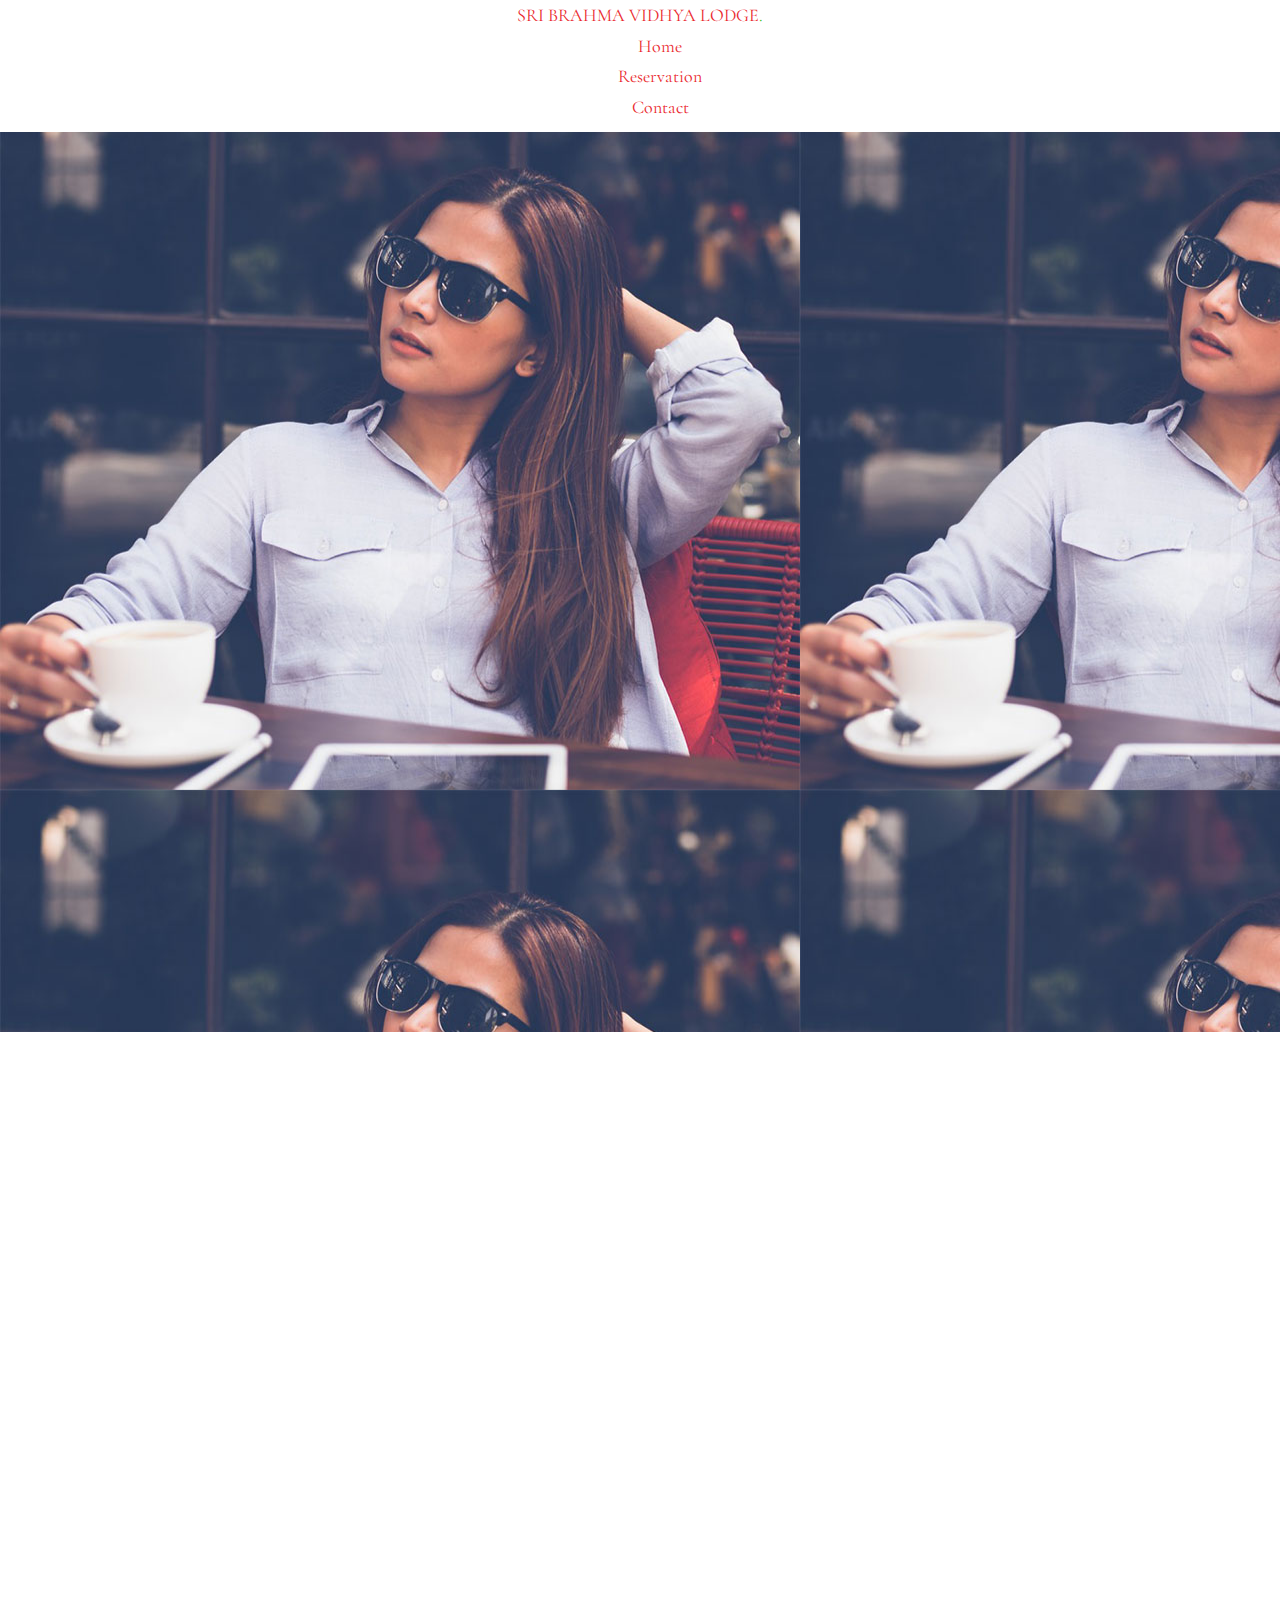
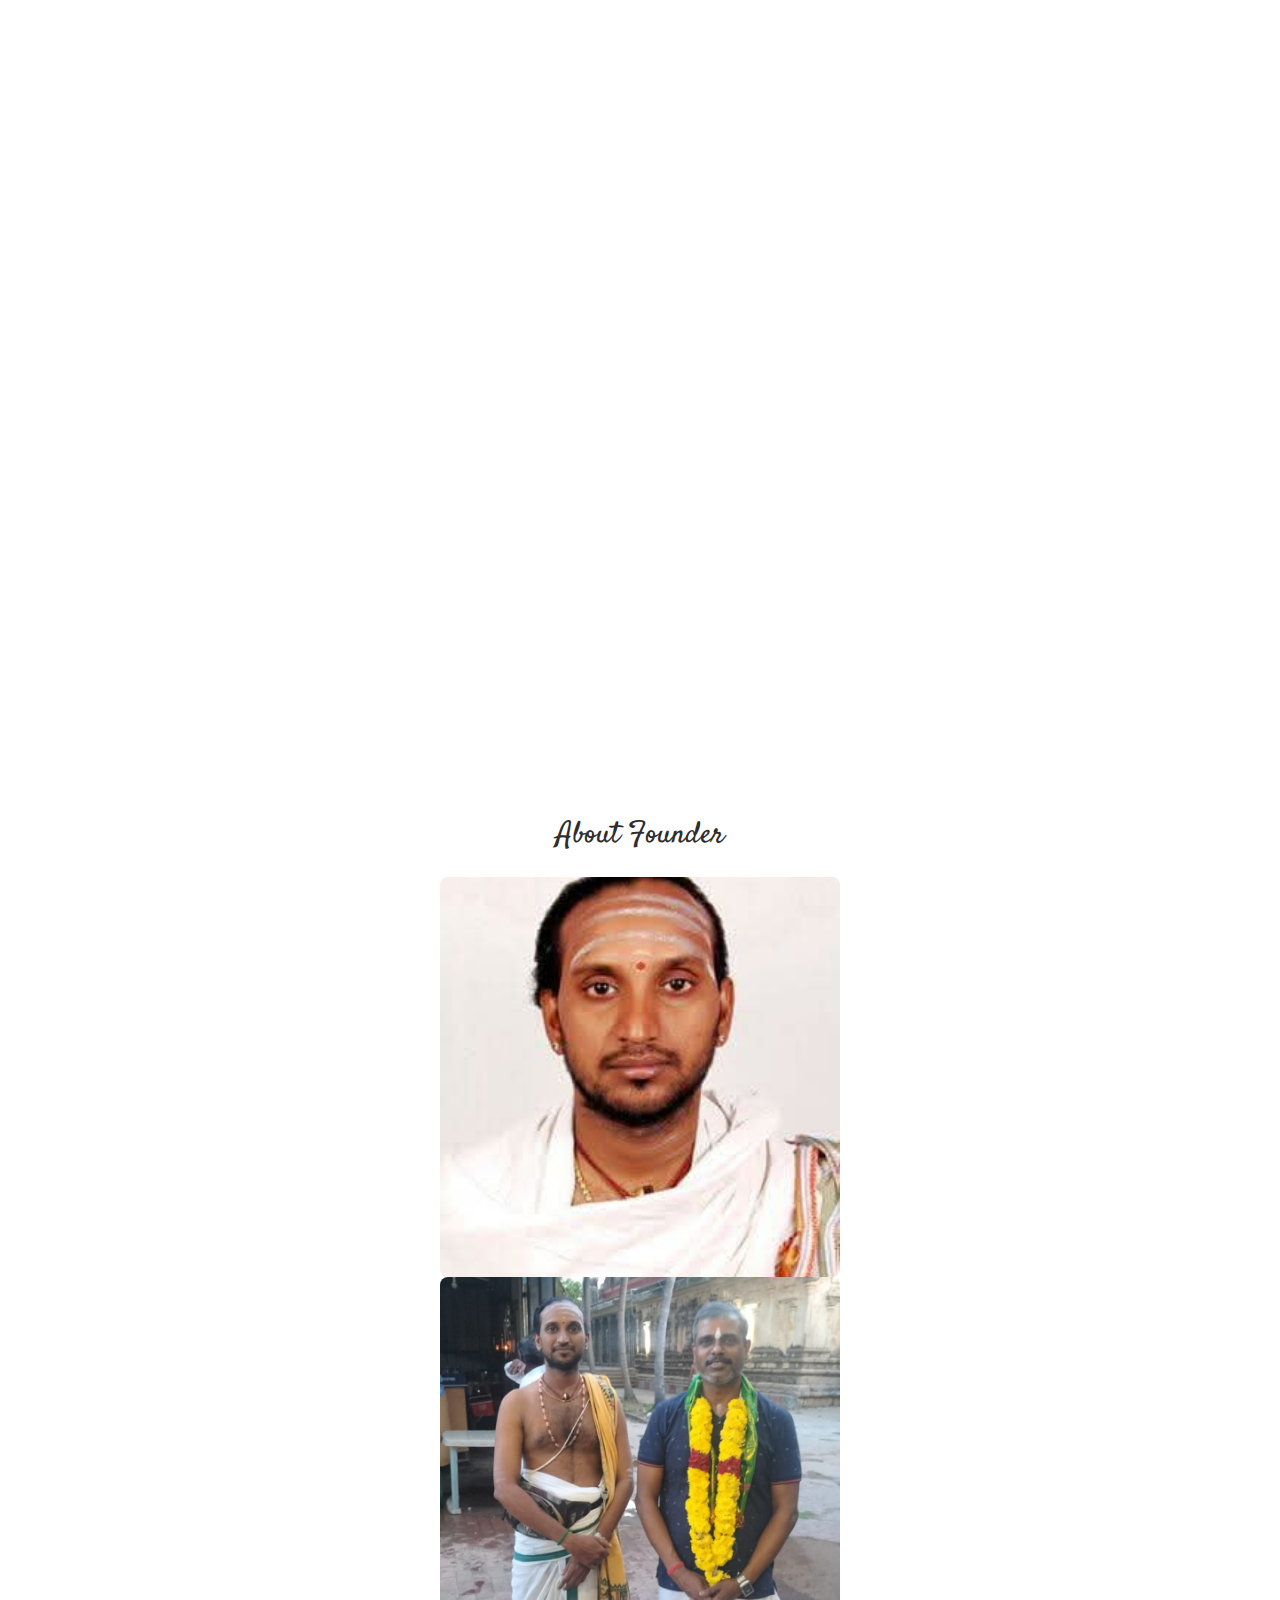
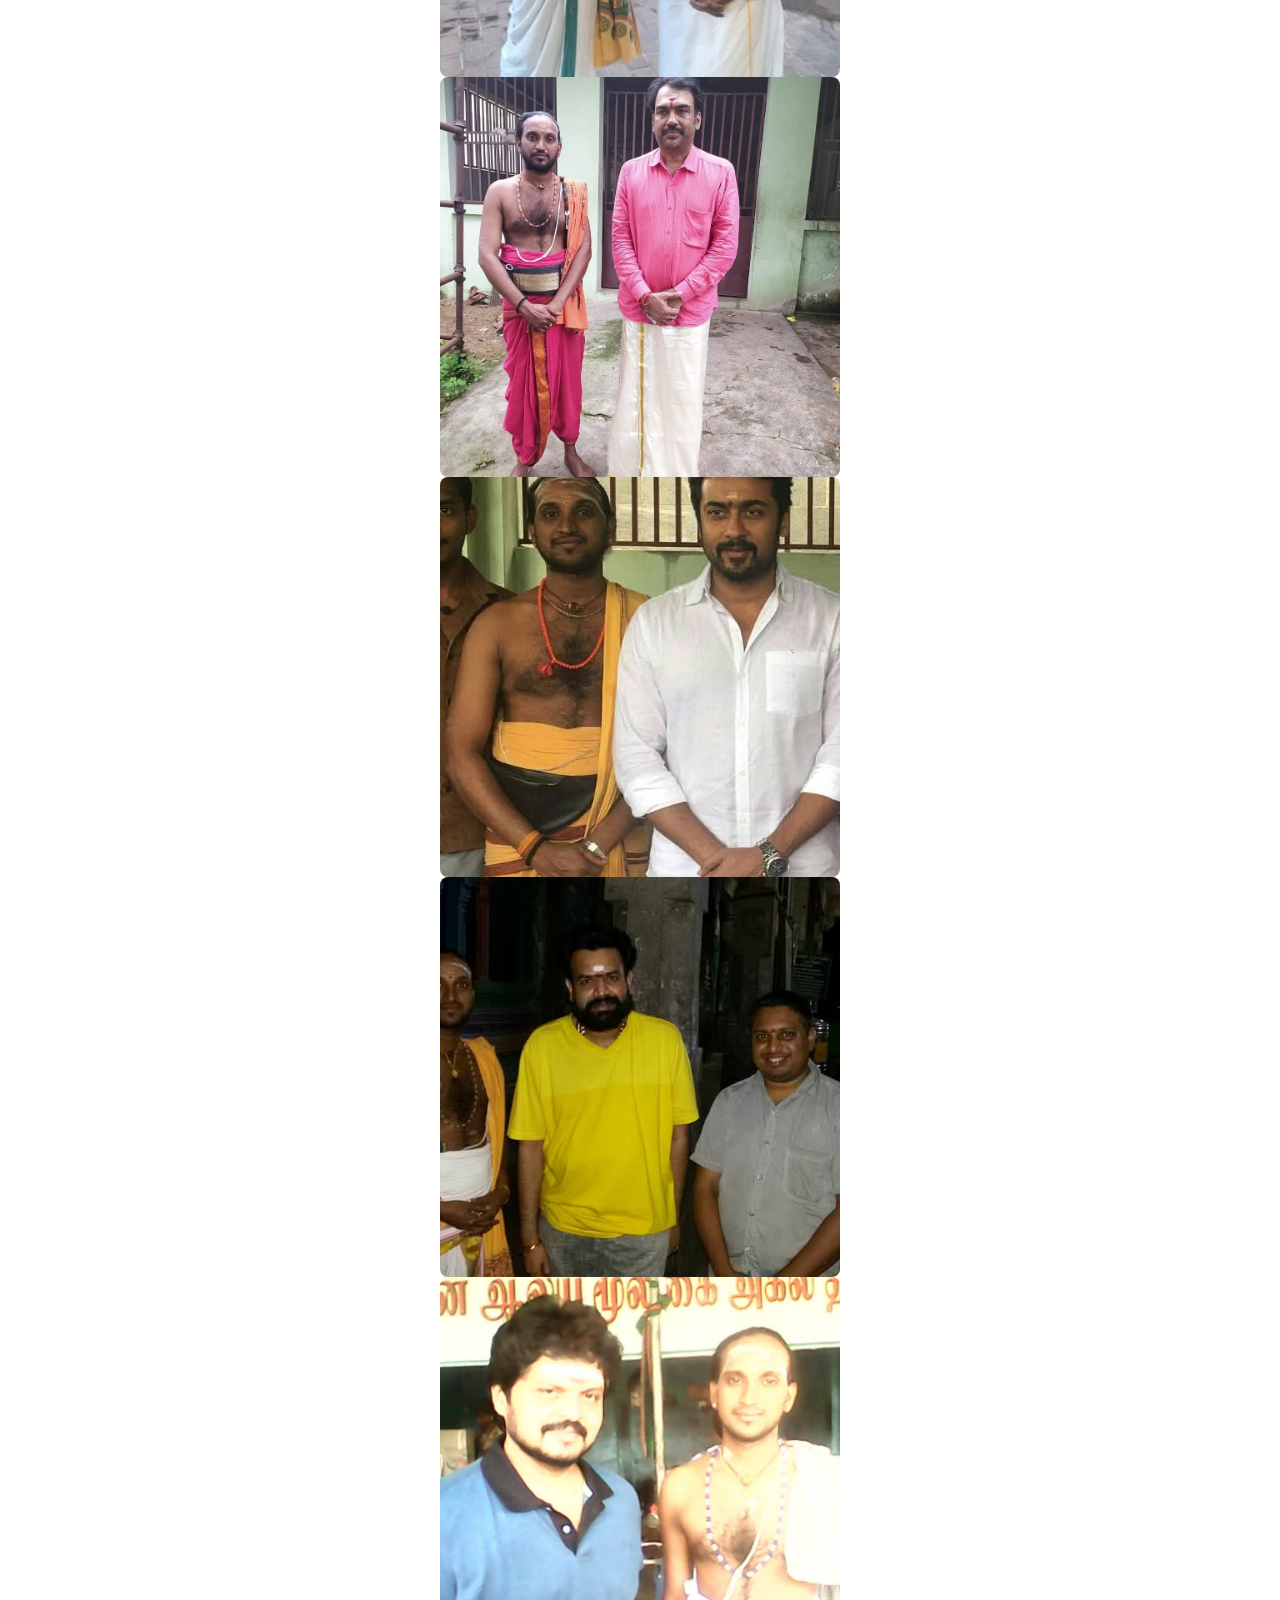
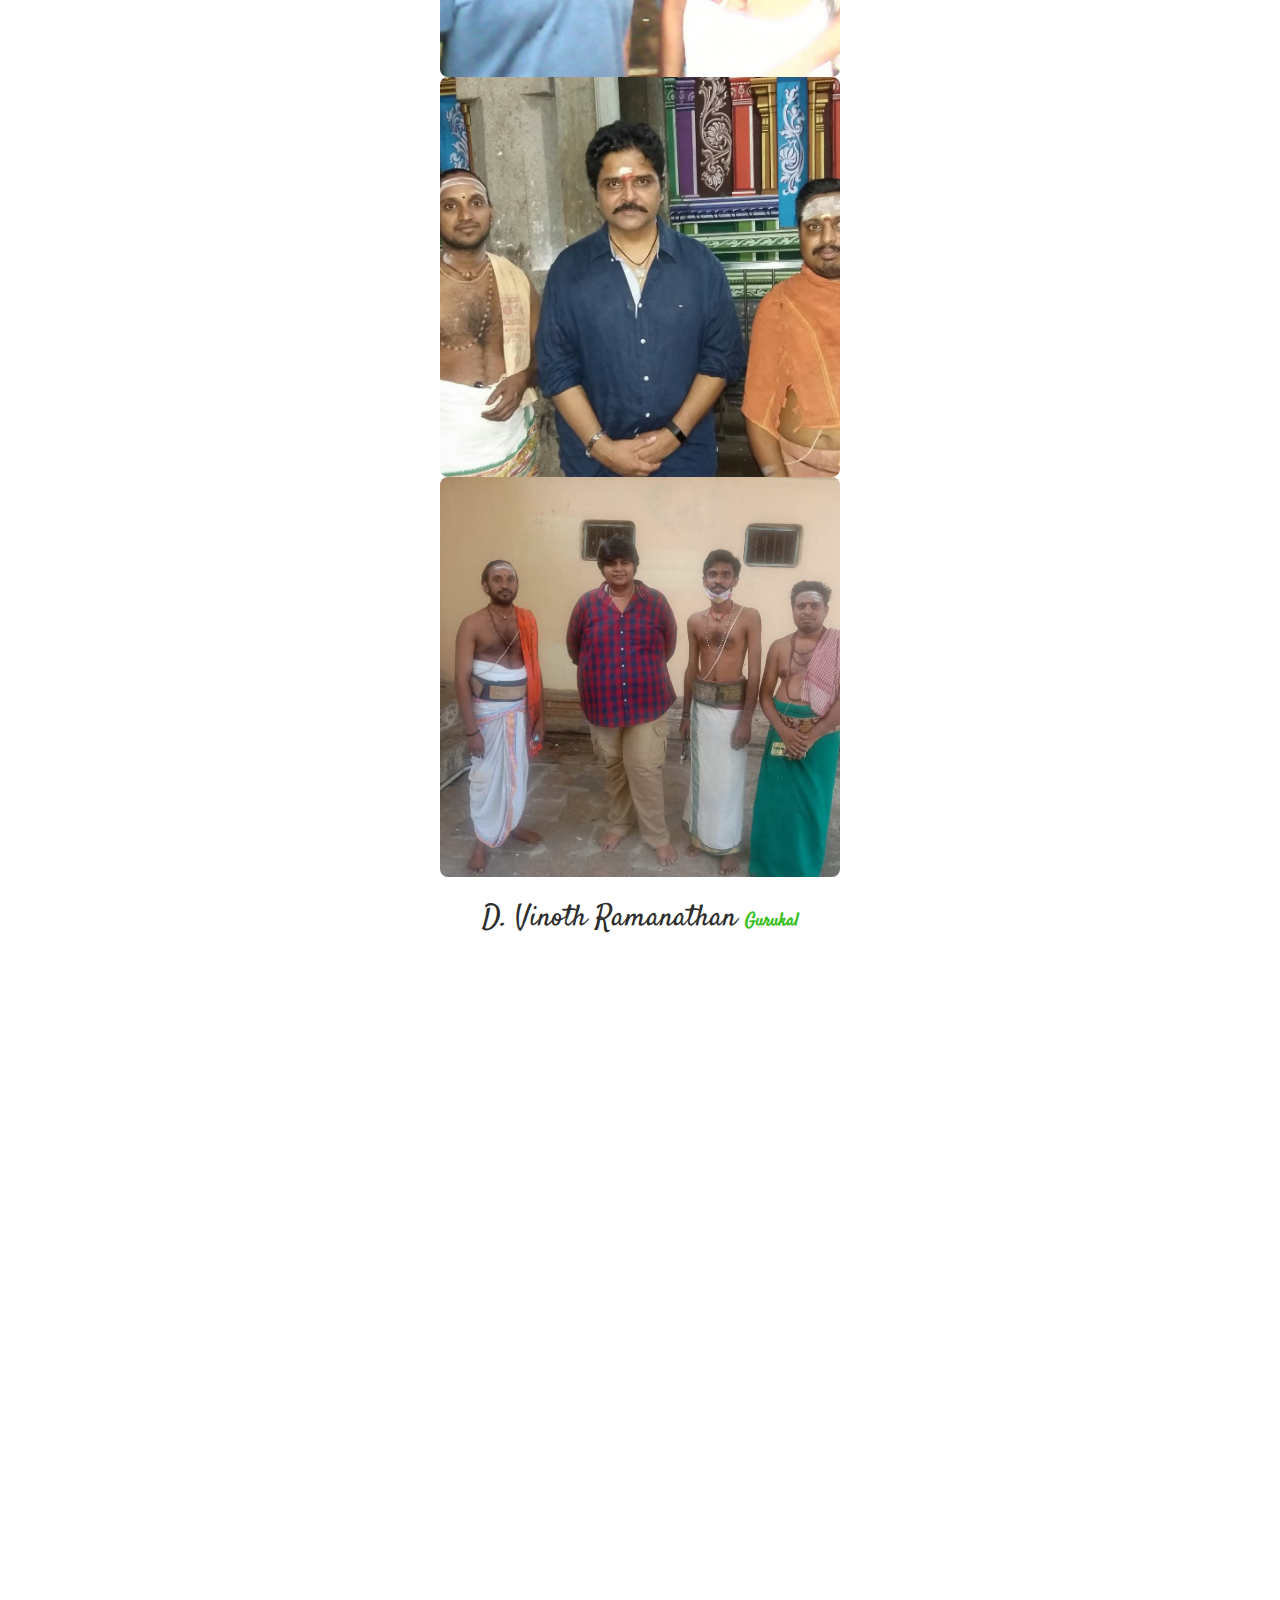
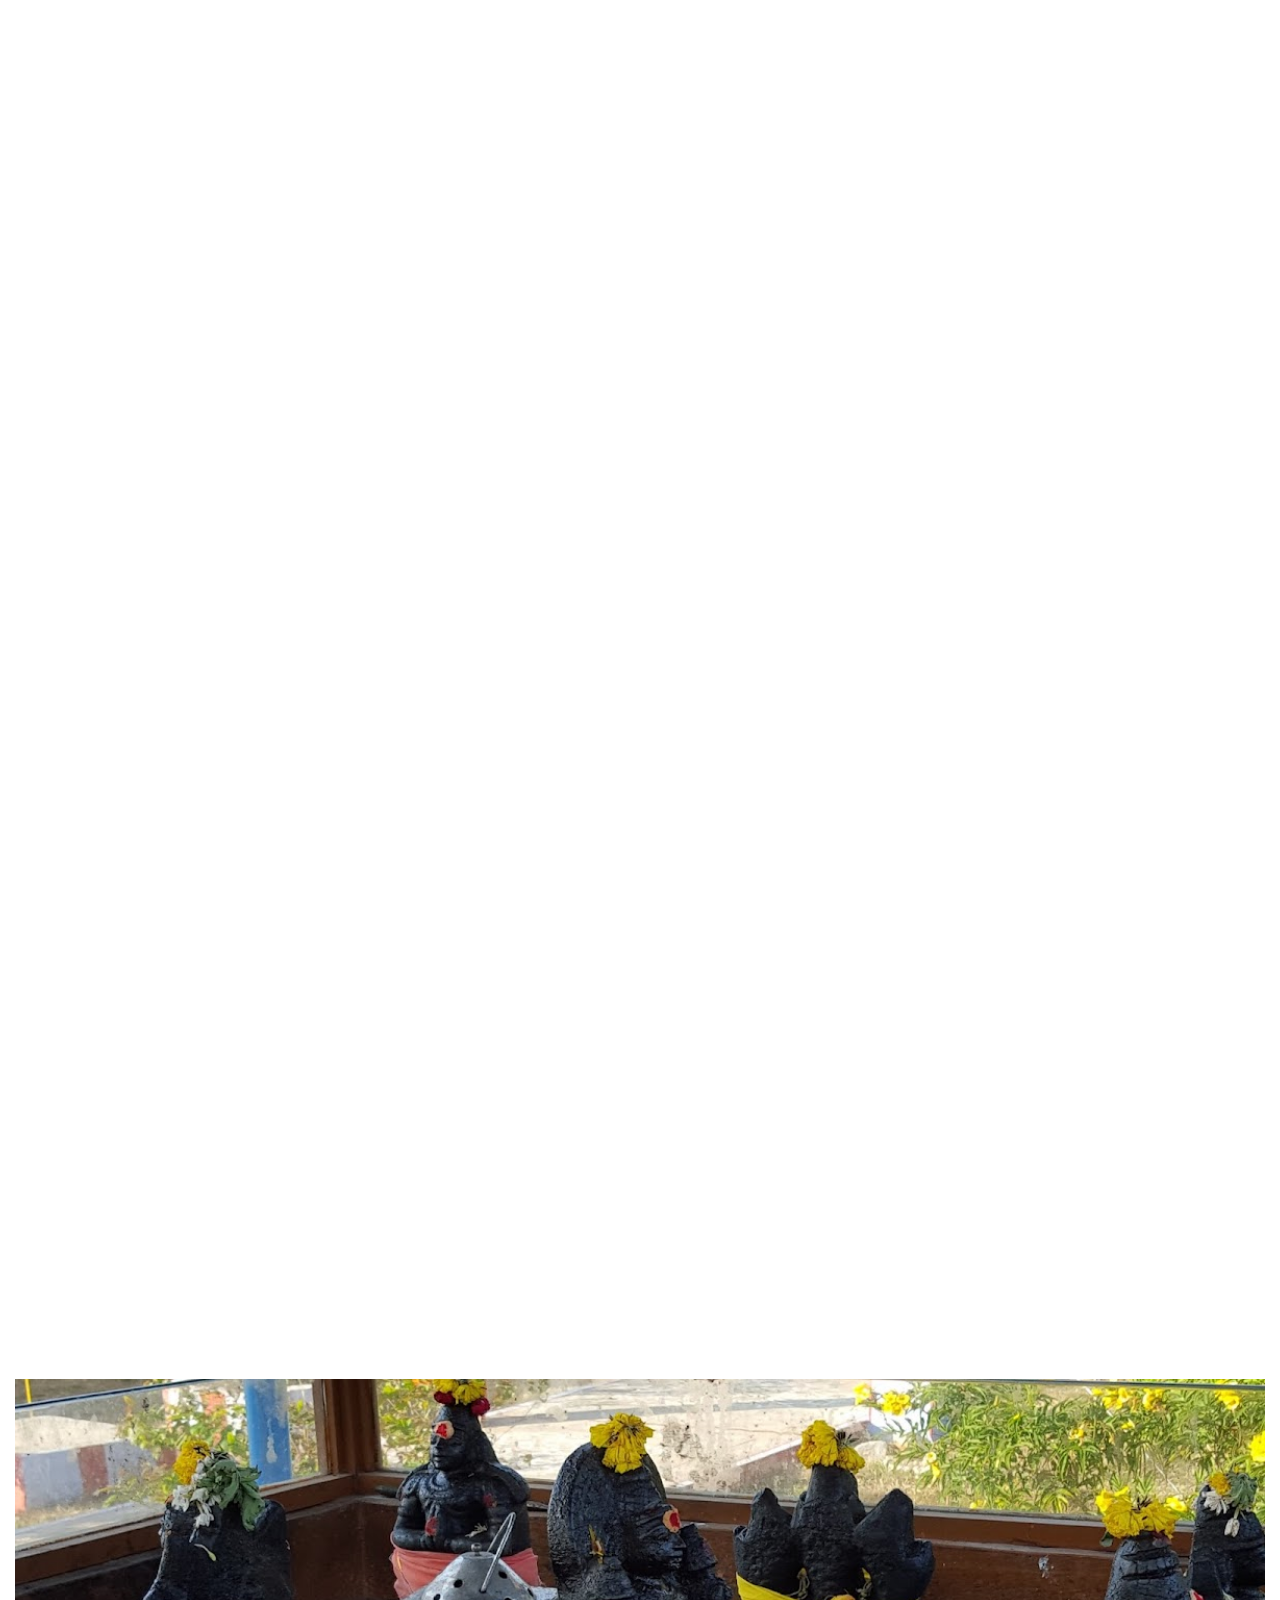
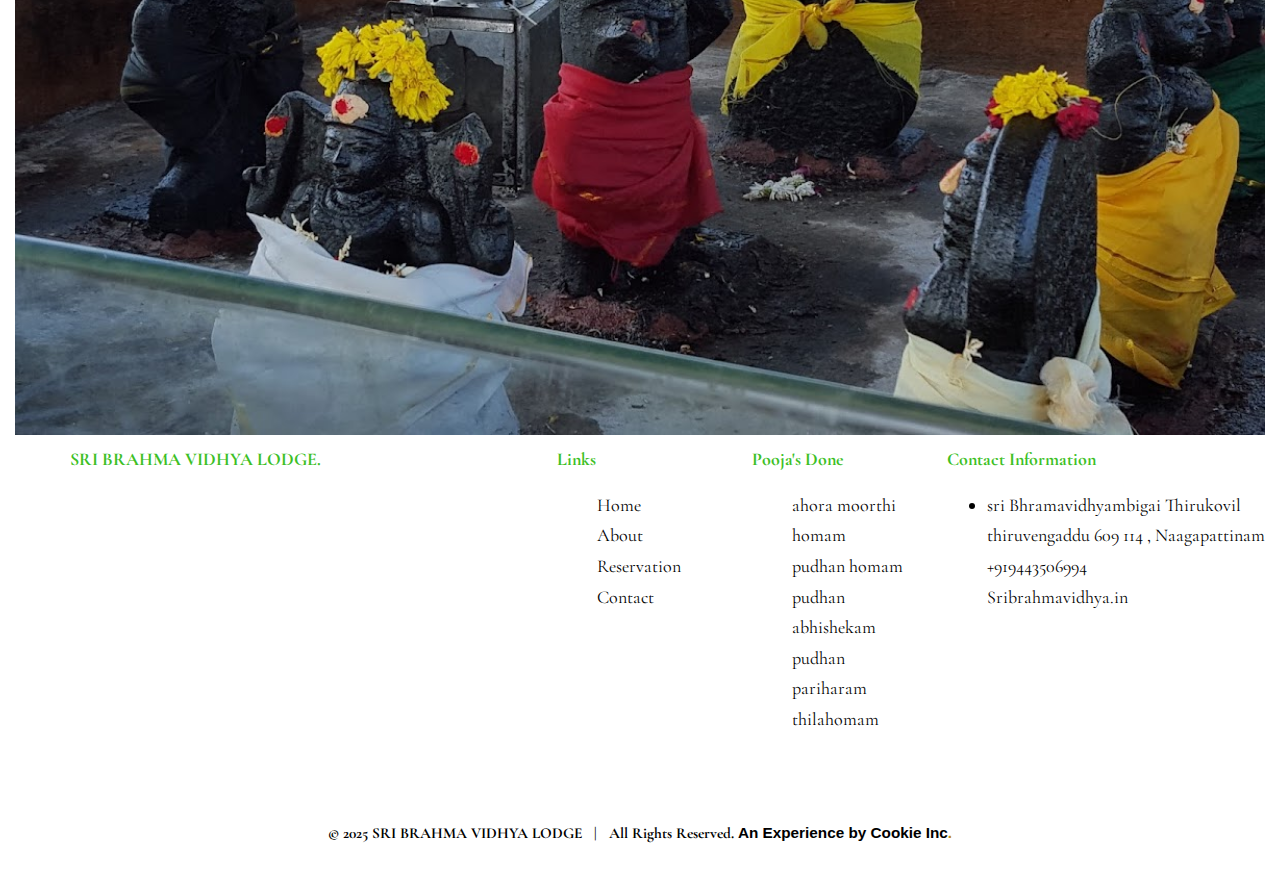
<file: index.html>
<!DOCTYPE html>
<html>
  <head>
    <meta charset="utf-8" />
    <meta http-equiv="X-UA-Compatible" content="IE=edge" />
    <title>Sri Brahma Vidhya Lodge</title>
    <meta name="viewport" content="width=device-width, initial-scale=1" />

    <!-- Facebook and Twitter integration -->
    <meta property="og:title" content="" />
    <meta property="og:image" content="" />
    <meta property="og:url" content="" />
    <meta property="og:site_name" content="" />
    <meta property="og:description" content="" />
    <meta name="twitter:title" content="" />
    <meta name="twitter:image" content="" />
    <meta name="twitter:url" content="" />
    <meta name="twitter:card" content="" />
    <link
      href="https://fonts.googleapis.com/css?family=Cormorant+Garamond:300,300i,400,400i,500,600i,700"
      rel="stylesheet"
    />
    <link
      href="https://fonts.googleapis.com/css?family=Satisfy"
      rel="stylesheet"
    />
    <link href="https://cdn.jsdelivr.net/npm/bootstrap@5.3.6/dist/css/bootstrap.min.css" rel="stylesheet" integrity="sha384-4Q6Gf2aSP4eDXB8Miphtr37CMZZQ5oXLH2yaXMJ2w8e2ZtHTl7GptT4jmndRuHDT" crossorigin="anonymous">
    <!-- Animate.css -->
    <link rel="stylesheet" href="css/animate.css" />
    <!-- Icomoon Icon Fonts-->
    <link rel="stylesheet" href="css/icomoon.css" />
    <!-- Bootstrap  -->
    <link rel="stylesheet" href="css/bootstrap.css" />
    <!-- Flexslider  -->
    <link rel="stylesheet" href="css/flexslider.css" />

    <!-- Bootstrap CSS -->

    <!-- Bootstrap JS -->
    <script src="https://cdn.jsdelivr.net/npm/bootstrap@5.3.0/dist/js/bootstrap.bundle.min.js"></script>
    <script src="https://cdn.jsdelivr.net/npm/bootstrap@5.3.6/dist/js/bootstrap.bundle.min.js" integrity="sha384-j1CDi7MgGQ12Z7Qab0qlWQ/Qqz24Gc6BM0thvEMVjHnfYGF0rmFCozFSxQBxwHKO" crossorigin="anonymous"></script>

    <!-- Theme style  -->
    <link rel="stylesheet" href="css/style.css" />

    <!-- Modernizr JS -->
    <script src="js/modernizr-2.6.2.min.js"></script>
    <!-- FOR IE9 below -->
    <!--[if lt IE 9]>
      <script src="js/respond.min.js"></script>
    <![endif]-->
  </head>
  <body >
    <div class="cookie-loader"></div>

    <div id="page" style="background-color: #fff !important;">
      <nav class="cookie-nav" role="navigation">
        <!-- <div class="top-menu"> -->
        <div class="container">
          <div class="row">
            <div class="col-xs-12 text-center logo-wrap">
              <div id="cookie-logo">
                <a href="index.html"
                  >SRI BRAHMA VIDHYA LODGE<span style="color: #3dbf26"
                    >.</span
                  ></a
                >
              </div>
            </div>
            <div class="col-xs-12 text-center menu-1 menu-wrap">
              <ul>
                <li><a href="index.html">Home</a></li>
                <li><a href="#cookie-started">Reservation</a></li>
                <li><a href="#cookie-footer">Contact</a></li>
              </ul>
            </div>
          </div>
        </div>
        <!-- </div> -->
      </nav>

      <header
        id="cookie-header"
        class="cookie-cover js-fullheight"
        role="banner"
        style="background-image: url(images/person_1.jpg)"
        data-stellar-background-ratio="0.5"
      >
        <div class="overlay"></div>
        <div class="container">
          <div class="row">
            <div class="col-md-12 text-center">
              <div class="display-t js-fullheight">
                <div
                  class="display-tc js-fullheight animate-box"
                  data-animate-effect="fadeIn"
                >
                  <div class="row">
                    <div class="col-md-12 text-center">
                      <div class="display-t js-fullheight">
                        <div
                          class="display-tc js-fullheight animate-box"
                          data-animate-effect="fadeIn"
                        >
                          <div class="row animate-box">
                            <div
                              class="col-md-8 col-md-offset-2 text-center cookie-heading"
                            >
                              <h1>
                                Stay close to the divine in restful comfort,
                                just moments from the temple gates.
                              </h1>
                              <a href="tel:+919443506994"><button>Book Your Stay</button></a>
                            </div>
                          </div>
                        </div>
                      </div>
                    </div>
                  </div>
                </div>
              </div>
            </div>
          </div>
        </div>
      </header>

      <div id="cookie-about" class="cookie-section">
        <div class="container">
          <div class="row">
            <div
              class="col-md-7 img-wrap animate-box"
              data-animate-effect="fadeInLeft"
            >
              <img
                src="images/hero_1.jpeg"
                alt="Free Restaurant Bootstrap Website Template by FreeHTML5.co"
                width="100%"
				style="object-fit: cover;"
                height="450px"
              />
            </div>
            <div class="col-md-5 animate-box">
              <div class="section-heading">
                <h2 style="color: #3dbf26">Who We are</h2>
                <p style="color: rgb(0, 0, 0)">
                  Sri Brahma Vidhya Lodge is a trusted name in hospitality,
                  offering clean, safe, and affordable accommodation for
                  travelers, devotees, and business visitors alike
                </p>
                <p style="color: black">
                  Located in a prime area with easy access to temples, shops,
                  and transport facilities, our lodge is known for its peaceful
                  ambiance, courteous staff, and personalized service. Whether
                  you're visiting for a spiritual retreat or a short stay, we
                  ensure a comfortable experience for all our guests..
                </p>
                <p><a href="tel:+919443506994" class="btn btn-primary btn-outline" id="Intro-btn" style="color: rgb(0, 0, 0); border-color: #3DBF26;">Make a Call</a></p>
              </div>
            </div>
          </div>
        </div>
      </div>

      <div id="cookie-featured-menu" class="cookie-section">
        <div class="container">
          <div class="row">
            <div class="col-md-12 cookie-heading animate-box">
              <h2 style="color: #3dbf26">What We Offer ?</h2>
              <div class="row">
                <div class="col-md-6">
                  <p style="color: black">
                    We provide a range of rooms designed to meet the needs of
                    solo travelers, families, and groups:
                  </p>
                </div>
              </div>
            </div>

            <div
              class="col-md-3 col-sm-6 col-xs-6 col-xxs-12 cookie-item-wrap animate-box"
            >
              <div class="cookie-item">
                <img
                  src="images/img1.jpg"
                  class="img-responsive"
                  alt="Free Restaurant Bootstrap Website Template by FreeHTML5.co"
                />
                <h3 style="color: #3dbf26; font-family: 'Segoe UI', Tahoma, Geneva, Verdana, sans-serif; margin-bottom: 5px;">Single Cot A/C</h3>

                <p style="color: black">
                  Budget-friendly rooms with all basic amenities for solo
                  travelers.
                </p>
              </div>
            </div>
            <div
              class="col-md-3 col-sm-6 col-xs-6 col-xxs-12 cookie-item-wrap animate-box"
            >
              <div class="cookie-item margin_top">
                <img
                  src="images/img2.jpg"
                  class="img-responsive"
                  alt="Free Restaurant Bootstrap Website Template by FreeHTML5.co"
                />
                <h3 style="color: #3dbf26;  font-family: 'Segoe UI', Tahoma, Geneva, Verdana, sans-serif; margin-bottom: 5px;">Single cot Non A/C</h3>

                <p style="color: black">
                  Ideal for those seeking comfort with temperature control and
                  privacy.
                </p>
              </div>
            </div>
            <div class="clearfix visible-sm-block visible-xs-block"></div>
            <div
              class="col-md-3 col-sm-6 col-xs-6 col-xxs-12 cookie-item-wrap animate-box"
            >
              <div class="cookie-item">
                <img
                  src="images/img3.jpg"
                  class="img-responsive"
                  alt="Free Restaurant Bootstrap Website Template by FreeHTML5.co"
                />
                <h3 style="color: #3dbf26; font-family: 'Segoe UI', Tahoma, Geneva, Verdana, sans-serif; margin-bottom: 5px;">Double Cot A/C</h3>

                <p style="color: black">
                  Spacious and perfect for two guests, offering a calm and cozy
                  stay
                </p>
              </div>
            </div>
            <div
              class="col-md-3 col-sm-6 col-xs-6 col-xxs-12 cookie-item-wrap animate-box"
            >
              <div class="cookie-item margin_top">
                <img
                  src="images/img4.jpg"
                  class="img-responsive"
                  alt="Free Restaurant Bootstrap Website Template by FreeHTML5.co"
                />
                <h3 style="color: #3dbf26; font-family: 'Segoe UI', Tahoma, Geneva, Verdana, sans-serif; margin-bottom: 5px;">Double cot Non A/C</h3>

                <p style="color: black">
                  A great choice for families or friends who need a relaxing and
                  air-conditioned environment.
                </p>
              </div>
            </div>
          </div>
        </div>
      </div>
<h2 style="text-align: center; justify-content: center; background-color: #fff; padding: 25px; margin: 0; font-family: 'Satisfy'; color: #2d2e2d; "> About Founder </h2>

<div id="autoCarousel" class="carousel slide" data-bs-ride="carousel" data-bs-interval="2000" style="background-color: #fff !important;">
  <div class="carousel-inner text-center">
    <div class="carousel-item active">
      <img src="images/car1.jpg" class="d-block mx-auto" style="width:400px; height:400px; object-fit:cover; border-radius: 8px;" alt="Image 1">
    </div>
    <div class="carousel-item">
      <img src="images/car2.jpg" class="d-block mx-auto" style="width:400px; height:400px; object-fit:cover; border-radius: 8px;" alt="Image 2">
    </div>
    <div class="carousel-item">
      <img src="images/car3.jpg" class="d-block mx-auto" style="width:400px; height:400px; object-fit:cover; border-radius: 8px;" alt="Image 3">
    </div>
    <div class="carousel-item">
      <img src="images/car4.jpg" class="d-block mx-auto" style="width:400px; height:400px; object-fit:cover; border-radius: 8px;" alt="Image 4">
    </div>
    <div class="carousel-item">
      <img src="images/car5.jpg" class="d-block mx-auto" style="width:400px; height:400px; object-fit:cover; border-radius: 8px;" alt="Image 5">
    </div>
    <div class="carousel-item">
      <img src="images/car6.jpg" class="d-block mx-auto" style="width:400px; height:400px; object-fit:cover; border-radius: 8px;" alt="Image 6">
    </div>
    <div class="carousel-item">
      <img src="images/car7.jpg" class="d-block mx-auto" style="width:400px; height:400px; object-fit:cover; border-radius: 8px;" alt="Image 7">
    </div>
    <div class="carousel-item">
      <img src="images/car8.jpg" class="d-block mx-auto" style="width:400px; height:400px; object-fit:cover; border-radius: 8px;" alt="Image 8">
    </div>
  </div>
</div>

<h2 style="text-align: center; justify-content: center; background-color: #fff; padding: 25px; margin: 0; font-family: 'Satisfy'; color: #2d2e2d; "> D. Vinoth Ramanathan <span style="font-size: 18px; font-weight: bold; color: #3DBF26;">Gurukal</span> </h2>

<div id="cookie-blog" class="cookie-section">
        <div class="container">
          <div class="row animate-box">
            <div
              class="col-md-8 col-md-offset-2 text-center cookie-heading animate-box"
            >
              <h2 style="color: #3dbf26; font-weight: bold">
                Events We organize
              </h2>
              <p style="color: black">
                Events We Oragize by Ourself for our Clients
              </p>
            </div>
          </div>
          <div class="row">
            <div class="col-md-4">
              <div class="cookie-blog animate-box">
                <a
                  href="#"
                  class="blog-bg"
                  style="background-image: url(images/pooja1.jpeg)"
                ></a>
                <div class="blog-text">
                  <h3 style="color: #3dbf26 !important">
                    <a href="#" style="color: #3dbf26 !important"
                      >Thiruvankadu puthra bakiya pooja</a
                    >
                  </h3>
                  <p style="color: black; font-weight: bold">
                    Thiruvengadu Puthra Bhakya Pooja (also spelled Puthira
                    Bakkiya Pooja) is a special ritual performed at the
                    Thiruvengadu temple in Tamil Nadu, which is one of the
                    Navagraha temples dedicated to Lord Budhan (Mercury).
                  </p>
                </div>
              </div>
            </div>
            <div class="col-md-4">
              <div class="cookie-blog animate-box">
                <a
                  href="#"
                  class="blog-bg"
                  style="background-image: url(images/pooja2.jpeg)"
                ></a>
                <div class="blog-text">
                  <h3>
                    <a href="#" style="color: #3dbf26 !important"
                      >chathru samharam pooja</a
                    >
                  </h3>
                  <p style="color: black; font-weight: bold">
                    Chathru Samharam Pooja is a powerful ritual performed to
                    eliminate enemies, remove negative energy, and protect from
                    evil forces. It is usually dedicated to Lord Murugan in his
                    fierce form, especially at temples like Tiruchendur. This
                    pooja brings courage, victory, and peace in one’s personal
                    and professional life.
                  </p>
                </div>
              </div>
            </div>
            <div class="col-md-4">
              <div class="cookie-blog animate-box">
                <a
                  href="#"
                  class="blog-bg"
                  style="background-image: url(images/pooja3.jpg)"
                ></a>
                <div class="blog-text">
                  <h3 style="color: #3dbf26 !important">
                    <a href="#" style="color: #3dbf26 !important"
                      >21 generation tharpanam arrangements</a
                    >
                  </h3>
                  <p style="color: black; font-weight: bold">
                    21 Generation Tharpanam is a special ancestral ritual (Pitru
                    Karya) performed to offer homage to the souls of ancestors
                    from the past 21 generations on both maternal and paternal
                    sides.
                  </p>
                </div>
              </div>
            </div>
            <div class="col-md-4">
              <div class="cookie-blog animate-box">
                <a
                  href="#"
                  class="blog-bg"
                  style="background-image: url(images/tail.jpg)"
                ></a>
                <div class="blog-text">
                  <h3 style="color: #3dbf26 !important">
                    <a href="#" style="color: #3dbf26 !important"
                      >thilahomam</a
                    >
                  </h3>
                  <p style="color: black; font-weight: bold">
                    Thila homam is the most powerful homam. By performing thila homam in Rameswaram, the pithrus (ancestors) are satisfied and they bestow their blessings not only on you but also on your children and grandchildren. You will definitely feel the goodness in your life
                  </p>
                </div>
              </div>
            </div>
            <div class="col-md-4">
              <div class="cookie-blog animate-box">
                <a
                  href="#"
                  class="blog-bg"
                  style="background-image: url(images/pudhan.jpg)"
                ></a>
                <div class="blog-text">
                  <h3>
                    <a href="#" style="color: #3dbf26 !important"
                      >pudhan pariharam</a
                    >
                  </h3>
                  <p style="color: black; font-weight: bold">
                    actions and rituals in Hindu astrology aimed at mitigating the negative effects of a malefic or weak Budha (Mercury) in one's birth chart
                  </p>
                </div>
              </div>
            </div>
            <div class="col-md-4">
              <div class="cookie-blog animate-box">
                <a
                  href="#"
                  class="blog-bg"
                  style="background-image: url(images/abishekam.jpg)"
                ></a>
                <div class="blog-text">
                  <h3 style="color: #3dbf26 !important">
                    <a href="#" style="color: #3dbf26 !important"
                      > pudhan abhishekam</a
                    >
                  </h3>
                  <p style="color: black; font-weight: bold">
                    Pudhan abhishekam" (புதன் அபிஷேகம்) refers to a ritualistic bath or anointment performed for Lord Mercury (Budha) in Hindu temples. This practice is part of the Navagraha worship, where Mercury is one of the nine celestial deities. 
                  </p>
                </div>
              </div>
            </div>
            <div class="col-md-6">
              <div class="cookie-blog animate-box">
                <a
                  href="#"
                  class="blog-bg"
                  style="background-image: url(images/pudhan_homam.jpg)"
                ></a>
                <div class="blog-text">
                  <h3 style="color: #3dbf26 !important">
                    <a href="#" style="color: #3dbf26 !important"
                      >pudhan homam</a
                    >
                  </h3>
                  <p style="color: black; font-weight: bold">
                    Budhan Homam, also known as a Mercury fire ritual, is a Hindu ceremony aimed at appeasing the planet Mercury (Budha) and seeking its blessings for improved intelligence, communication, and other benefits
                  </p>
                </div>
              </div>
            </div>
            <div class="col-md-6">
              <div class="cookie-blog animate-box">
                <a
                  href="#"
                  class="blog-bg"
                  style="background-image: url(images/aroha.jpg)"
                ></a>
                <div class="blog-text">
                  <h3>
                    <a href="#" style="color: #3dbf26 !important"
                      >ahora moorthi homam </a
                    >
                  </h3>
                  <p style="color: black; font-weight: bold">
                    Aho Moorthi Homam is a protective and remedial fire ritual performed to remove severe negative karma, ward off evil forces, and resolve ancestral curses (Pitru Dosha). The word "Aho Moorthi" refers to an intense or "terrible form" of a deity (usually associated with Lord Shiva or powerful guardian forms) who is invoked for cleansing and protection.
                  </p>
                </div>
              </div>
            </div>
            
          </div>
        </div>
      </div>


      <div id="cookie-featured-testimony" class="cookie-section">
        <div class="container">
          <div class="row">
            <div class="col-md-12 cookie-heading animate-box">
              <h2 style="color: #3dbf26">People Feedback</h2>
            </div>
          </div>

          <div class="row">
            <!-- Static Image -->
            <div
              class="col-md-5 animate-box img-to-responsive"
              data-animate-effect="fadeInLeft"
            >
              <img
                src="images/car9.jpg"
                alt="Testimonial Image"
                height="500px"
                width="100%"
              />
            </div>

            <!-- Carousel on the Right Only -->
            <div class="col-md-7 animate-box" data-animate-effect="fadeInRight">
              <div class="flexslider testimonial-slider">
                <ul class="slides">
                  <li>
                    <blockquote>
                      <p>
                        "Staying here felt like a spiritual retreat — peaceful,
                        clean rooms right near the temple, with wonderful
                        hosts."
                      </p>
                      <footer>-T Vishnnu</footer>
                    </blockquote>
                  </li>
                  <li>
                    <blockquote>
                      <p>
                        "The serene environment of the lodge enhanced our temple
                        visit. Delicious traditional meals and warm hospitality
                        made it memorable."
                      </p>
                      <footer>Suresh G</footer>
                    </blockquote>
                  </li>
                  <li>
                    <blockquote>
                      <p>
                        "A perfect place to rest after long prayers. The lodge’s
                        calm atmosphere and beautiful surroundings connected me
                        deeply with the temple experience."
                      </p>
                      <footer>Vignesh K</footer>
                    </blockquote>
                  </li>
                </ul>
              </div>
            </div>
          </div>
        </div>
      </div>

   



      <div id="cookie-slider" class="cookie-section animate-box">
        <div class="container">
          <div class="row">
            <div class="col-md-6 animate-box">
              <div class="cookie-heading">
                <h2 style="color: #3dbf26; font-weight: bold">
                  Temples <em>&amp;</em> nearby
                </h2>
                <p style="color: black">
                  Keezhaperumpallam kedhu bhagavan Kovil <br />
                  vaitheeshwaran Kovil <br />
                  poompuhar
                </p>
              </div>
            </div>
            <div class="col-md-6 col-md-push-1 animate-box">
              <aside id="cookie-slider-wrwap">
                <div class="flexslider">
                  <ul class="slides">
                    <li
                      style="
                        background-image: url(images/keezhzaperumpallam.jpg);
                      "
                    >
                      <div class="overlay-gradient"></div>
                      <div class="container-fluid">
                        <div class="row">
                          <div
                            class="col-md-12 col-md-offset-0 col-md-pull-10 slider-text slider-text-bg"
                          >
                            <div class="slider-text-inner">
                              <div class="desc">
                                <h2
                                  style="
                                    color: #3dbf26 !important;
                                    font-weight: bold;
                                  "
                                >
                                  Keezhaperumpallam kedhu bhagavan Kovil
                                </h2>
                                <p>
                                  Kethu Sthalam is a Hindu temple in the village
                                  of Keelaperumpallam, 2 kilometres from
                                  Poompuhar. The presiding deity is Ketu, a
                                  shadow planet.
                                </p>
                              </div>
                            </div>
                          </div>
                        </div>
                      </div>
                    </li>
                    <li
                      style="background-image: url(images/vaitheeshwaran.jpg)"
                    >
                      <div class="overlay-gradient"></div>
                      <div class="container-fluid">
                        <div class="row">
                          <div
                            class="col-md-12 col-md-offset-0 col-md-pull-10 slider-text slider-text-bg"
                          >
                            <div class="slider-text-inner">
                              <div class="desc">
                                <h2
                                  style="
                                    color: #3dbf26 !important;
                                    font-weight: bold;
                                  "
                                >
                                  Vaitheeshwaran Kovil
                                </h2>
                                <p>
                                  This temple is popularly known as
                                  Vaitheeswaran Koil and it stands as a revered
                                  sanctuary. The beautiful environs of the
                                  temple is nestled between Sirkazhi and
                                  Myladuthurai in Nagapattinam district of Tamil
                                  Nadu. Built almost 1000 years ago this ancient
                                  Hindu temple, dedicated to Lord Vaidyanathar
                                  (Lord of Healing and Divine Physician) and His
                                  Consort Thaiyal Nayagi (The Mother who can sew
                                  up wounds), holds a unique place in our
                                  collective spiritual landscape. The temple
                                  also is famous for Lord Muruga who is named as
                                  Selva Muthukumaran and is also one of the
                                  Navagraha Temples for Mars (Angarakya)
                                </p>
                              </div>
                            </div>
                          </div>
                        </div>
                      </div>
                    </li>
                    <li style="background-image: url(images/poompuhar.jpg)">
                      <div class="overlay-gradient"></div>
                      <div class="container-fluid">
                        <div class="row">
                          <div
                            class="col-md-12 col-md-offset-0 col-md-pull-10 slider-text slider-text-bg"
                          >
                            <div class="slider-text-inner">
                              <div class="desc">
                                <h2
                                  style="
                                    color: #3dbf26 !important;
                                    font-weight: bold;
                                  "
                                >
                                  Poompuhar
                                </h2>
                                <p>
                                  Poompuhar is a town in the Mayiladuthurai
                                  district in the southern Indian state of Tamil
                                  Nadu. It was once a flourishing ancient port
                                  city known as Kaveri Poompattinam
                                </p>
                              </div>
                            </div>
                          </div>
                        </div>
                      </div>
                    </li>
                  </ul>
                </div>
              </aside>
            </div>
          </div>
        </div>
      </div>
      <div
        id="cookie-started"
        class="cookie-section animate-box"
        style="background-image: url(images/hero_1.jpeg)"
        data-stellar-background-ratio="0.5"
      >
        <div class="overlay"></div>
        <div class="container">
          <div class="row animate-box">
            <div class="col-md-8 col-md-offset-2 text-center cookie-heading">
              <h2>Book Room</h2>
              <p>
                "Experience comfort and convenience at its best. Book your
                perfect stay with us today!" Let me know if you want a more
                luxurious, budget-friendly, or homely tone.
              </p>
              <p>
                <a
                  href="tel:+919443506994"
                  style="border-color: #3dbf26"
                  id="Book_btn"
                  class="btn btn-primary btn-outline"
                  >Book Now</a
                >
              </p>
            </div>
          </div>
        </div>
      </div>

      <div class="cookie-navagraha">
        <img src="images/nava.jpg" alt="" id="nava-img" height="100%" width="100%" style="padding: 15px; border-radius: 10px; border: 1px transparent;"/>
      </div>

      <footer id="cookie-footer" role="contentinfo" class="cookie-section">
        <div class="container">
          <div class="row row-pb-md">
            <div class="col-md-4 cookie-widget">
              <h4 style="color: #3dbf26; font: size 32px; font-weight: bold">
                SRI BRAHMA VIDHYA LODGE.
              </h4>
              <!-- <p>Facilis ipsum reprehenderit nemo molestias. Aut cum mollitia reprehenderit. Eos cumque dicta adipisci architecto culpa amet.</p> -->
            </div>
            <div class="col-md-2 col-md-push-1 cookie-widget">
              <h4 style="color: #3dbf26; font-weight: bold">Links</h4>
              <ul class="cookie-footer-links">
                <li><a href="#" style="color: black">Home</a></li>
                <li><a href="#cookie-about" style="color: black">About</a></li>
                <li>
                  <a href="#cookie-started" style="color: black"
                    >Reservation</a
                  >
                </li>
                <li><a href="##cookie-started" style="color: black">Contact</a></li>
              </ul>
            </div>

            <div class="col-md-2 col-md-push-1 cookie-widget">
              <h4 style="color: #3dbf26; font-weight: bold">Pooja's Done</h4>
              <ul class="cookie-footer-links">
                <li>
                  <a href="tel:+919443506994" style="color: black">
                    ahora moorthi homam</a
                  >
                </li>
                <li>
                  <a href="ctel:+919443506994" style="color: black">
                    pudhan homam</a
                  >
                </li>
                <li>
                  <a href="ctel:+919443506994" style="color: black"
                    >pudhan abhishekam</a
                  >
                </li>
                <li>
                  <a href="tel:+919443506994" style="color: black"
                    >pudhan pariharam</a
                  >
                </li>
                <li>
                  <a href="tel:+919443506994" style="color: black"
                    >thilahomam
                  </a>
                </li>
              </ul>
            </div>

            <div class="col-md-4 col-md-push-1 cookie-widget">
              <h4 style="color: #3dbf26; font-weight: bold">
                Contact Information
              </h4>
              <ul class="cookie-footer-links">
                <li style="color: black">
                  sri Bhramavidhyambigai Thirukovil<br />
                  thiruvengaddu 609 114 , Naagapattinam
                </li>
                <li>
                  <a href="tel:+91 9443506994" style="color: black"
                    >+919443506994</a
                  >
                </li>
                <li>
                  <a href="mailto:sribrahmavidhyalodge@gmail.com" style="color: black"
                    >Sribrahmavidhya.in</a
                  >
                </li>
              </ul>
            </div>
          </div>

          <div class="row copyright">
            <div class="col-md-12 text-center">
              <p>
                <small
                  class="block"
                  style="color: black; font-weight: bold; margin-bottom: 30px"
                  >&copy; 2025 SRI BRAHMA VIDHYA LODGE &nbsp;&nbsp;|&nbsp;&nbsp;
                  All Rights Reserved.</small
                >
                <small
                  class="block"
                  style="
                    color: black;
                    font-weight: bold;
                    font-family: 'Open Sans', sans-serif;
                  "
                  >An Experience by
                  <a
                    href="http://cookie.org.in/"
                    target="_blank"
                    style="color: black"
                    >Cookie Inc<span style="color: #c18b13">.</span></a
                  ></small
                >
              </p>
            </div>
          </div>
        </div>
      </footer>
    </div>

    <!-- jQuery -->
    <script src="js/jquery.min.js"></script>
    <!-- jQuery Easing -->
    <script src="js/jquery.easing.1.3.js"></script>
    <!-- Bootstrap -->
    <script src="js/bootstrap.min.js"></script>
    <!-- Waypoints -->
    <script src="js/jquery.waypoints.min.js"></script>
    <!-- Waypoints -->
    <script src="js/jquery.stellar.min.js"></script>
    <!-- Flexslider -->
    <script src="js/jquery.flexslider-min.js"></script>
    <!-- Main -->
    <script src="js/main.js"></script>
  </body>
</html>
</file>
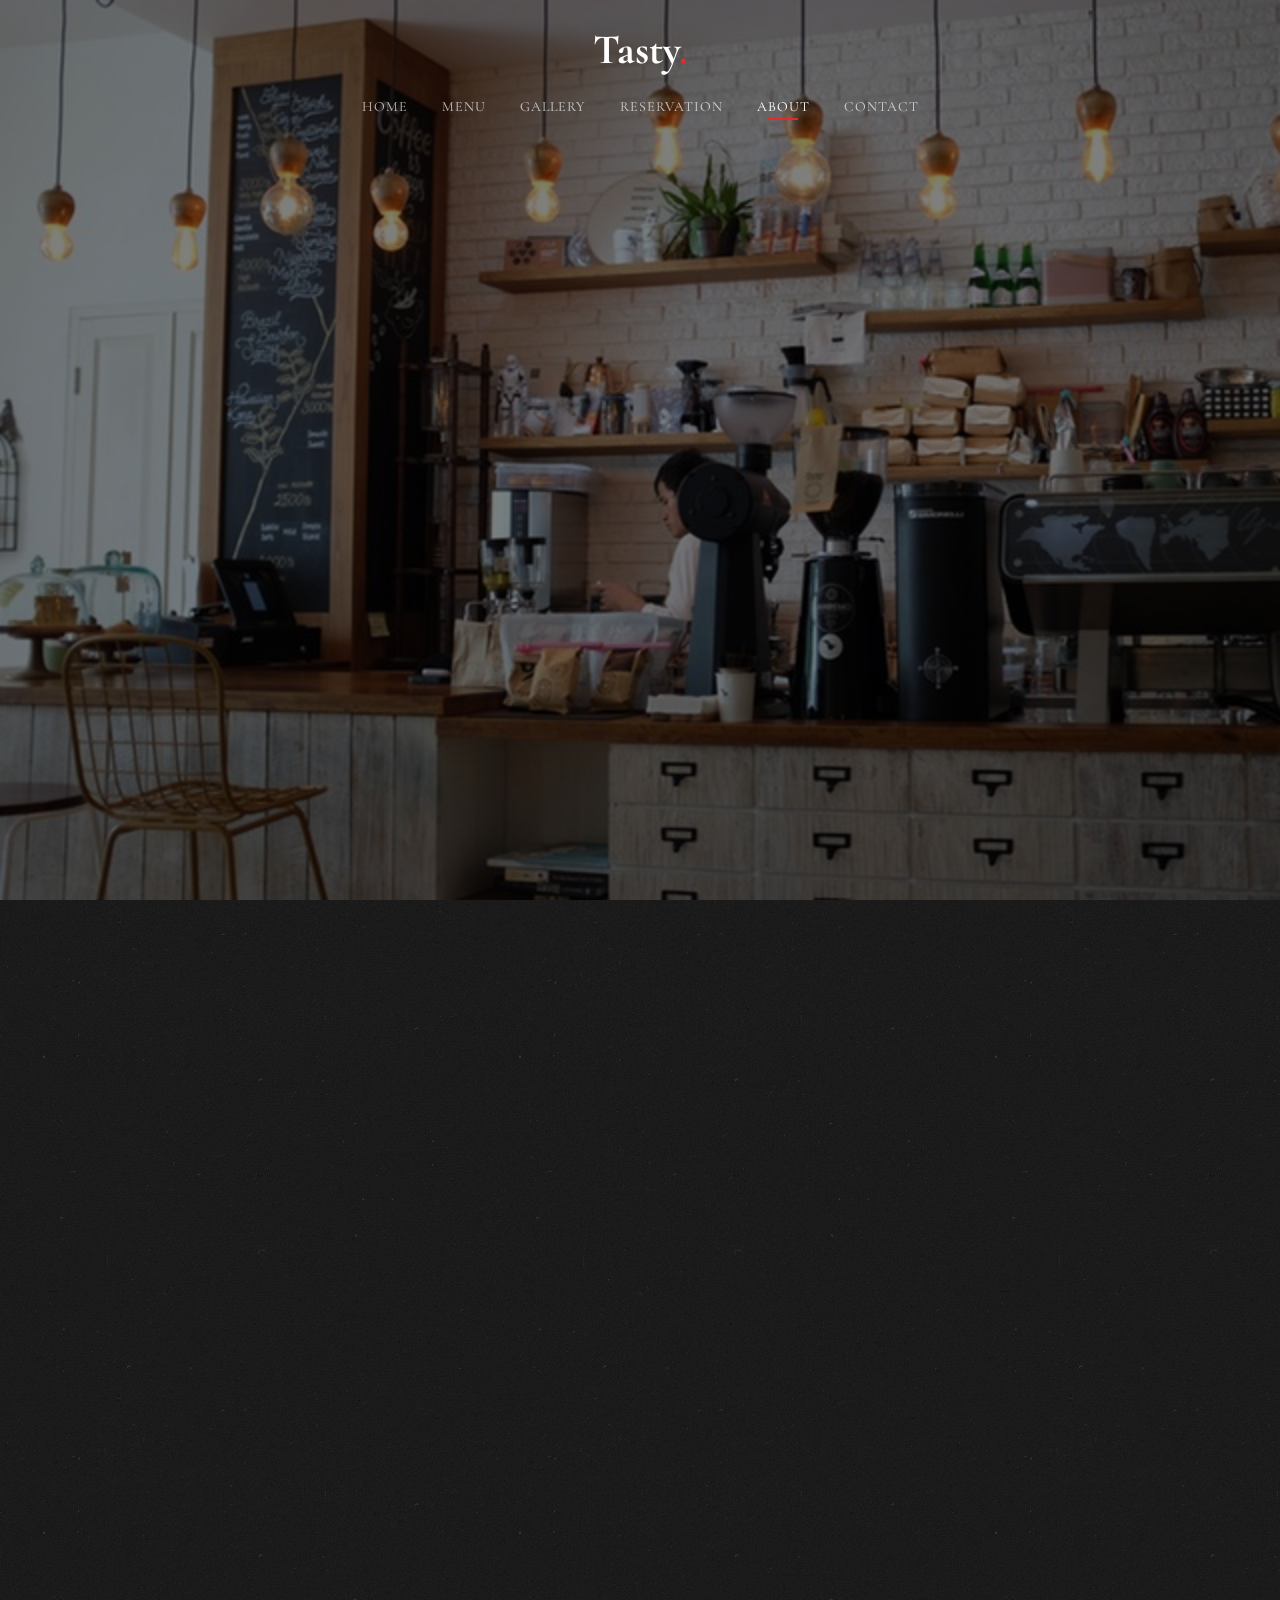
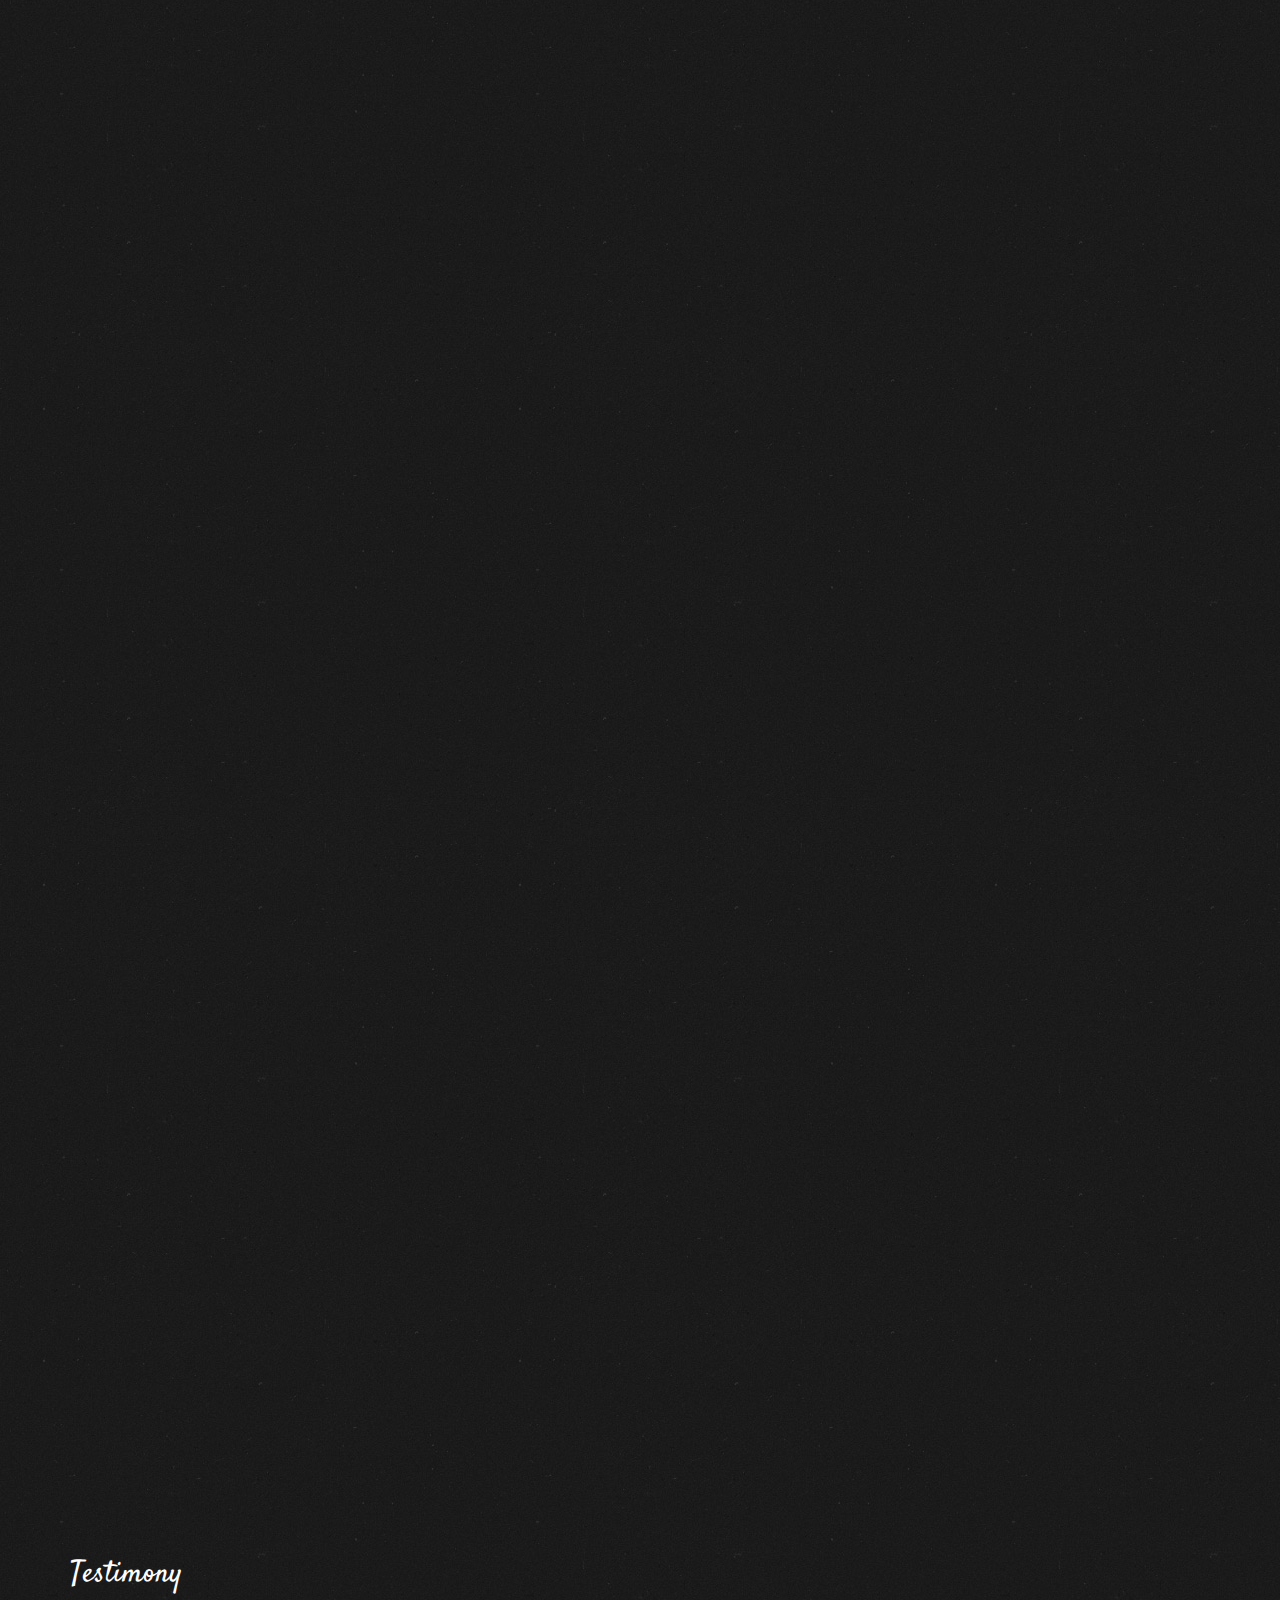
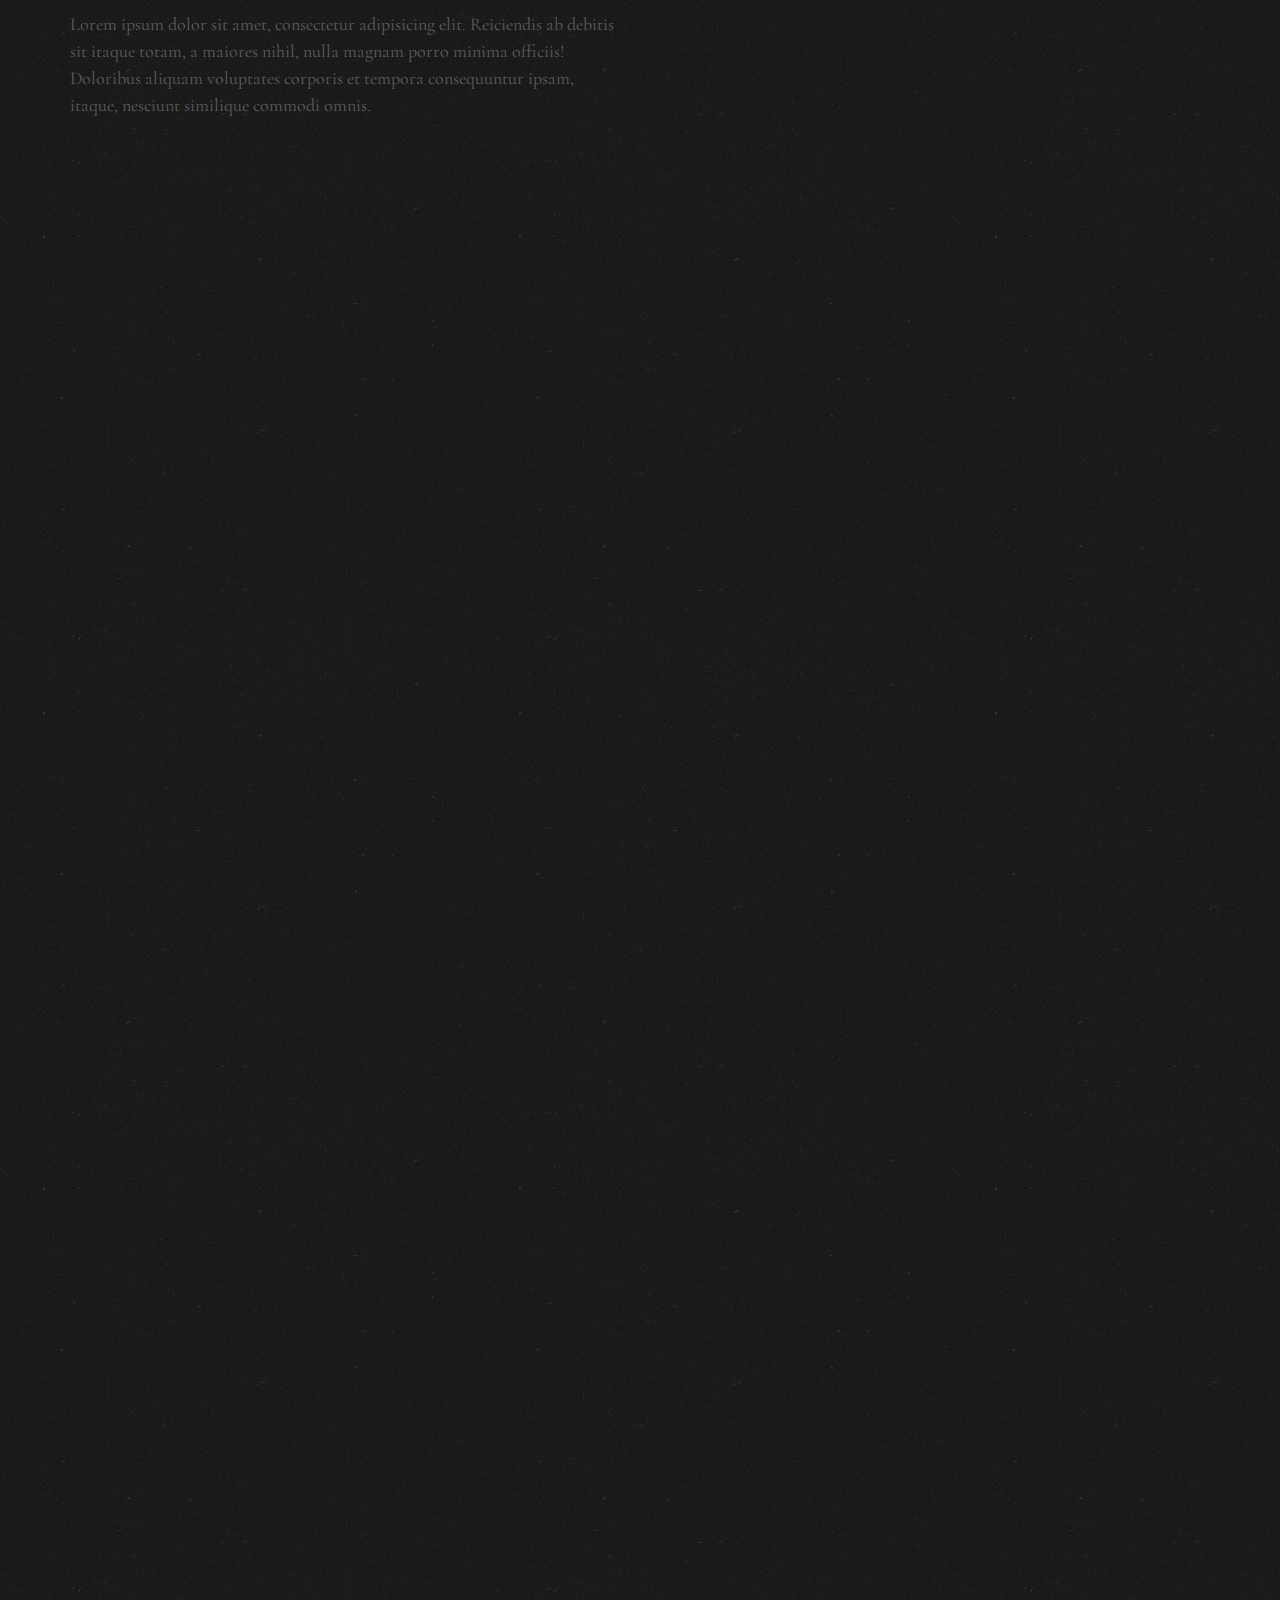
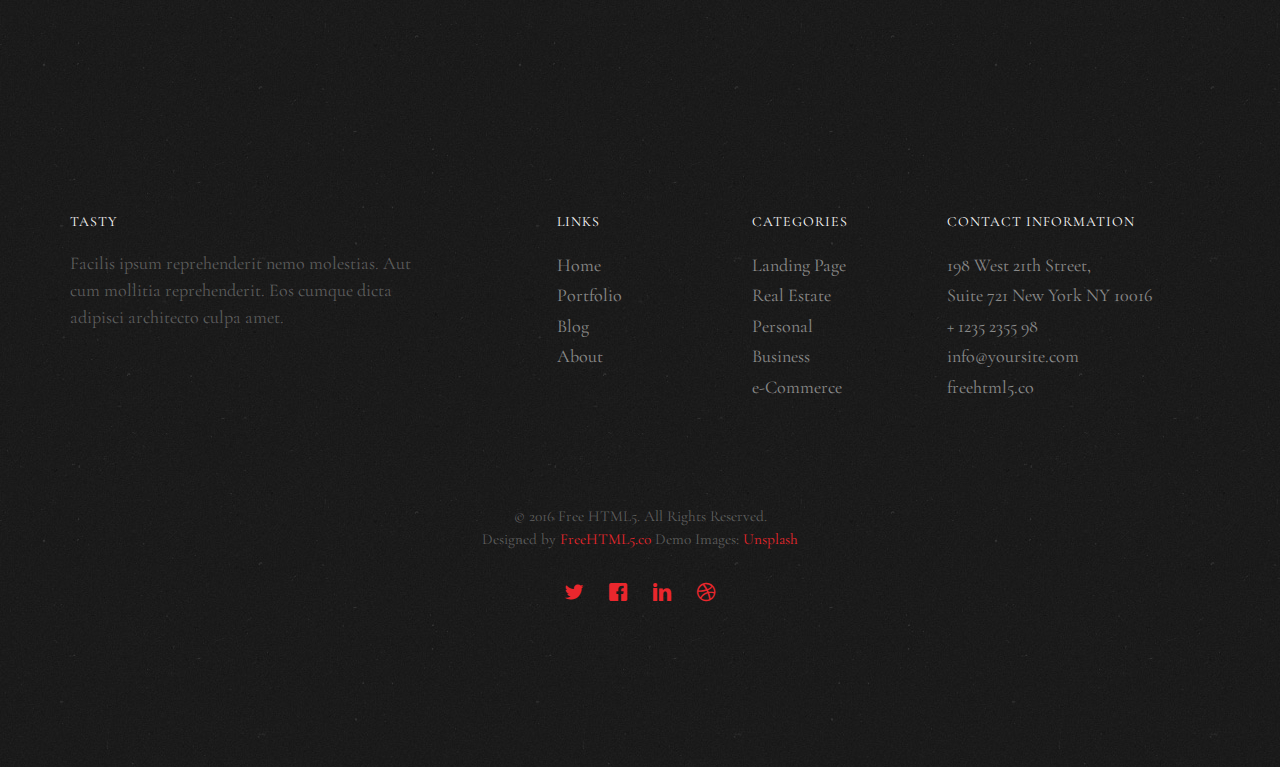
<file: about.html>
<!DOCTYPE HTML>
<html>
	<head>
	<meta charset="utf-8">
	<meta http-equiv="X-UA-Compatible" content="IE=edge">
	<title>Tasty &mdash; Free Website Template, Free HTML5 Template by freehtml5.co</title>
	<meta name="viewport" content="width=device-width, initial-scale=1">
	<meta name="description" content="Free HTML5 Website Template by freehtml5.co" />
	<meta name="keywords" content="free website templates, free html5, free template, free bootstrap, free website template, html5, css3, mobile first, responsive" />
	<meta name="author" content="freehtml5.co" />

	<!-- 
	//////////////////////////////////////////////////////

	FREE HTML5 TEMPLATE 
	DESIGNED & DEVELOPED by FreeHTML5.co
		
	Website: 		http://freehtml5.co/
	Email: 			info@freehtml5.co
	Twitter: 		http://twitter.com/fh5co
	Facebook: 		https://www.facebook.com/fh5co

	//////////////////////////////////////////////////////
	 -->

  	<!-- Facebook and Twitter integration -->
	<meta property="og:title" content=""/>
	<meta property="og:image" content=""/>
	<meta property="og:url" content=""/>
	<meta property="og:site_name" content=""/>
	<meta property="og:description" content=""/>
	<meta name="twitter:title" content="" />
	<meta name="twitter:image" content="" />
	<meta name="twitter:url" content="" />
	<meta name="twitter:card" content="" />

	<link href="https://fonts.googleapis.com/css?family=Cormorant+Garamond:300,300i,400,400i,500,600i,700" rel="stylesheet">
	<link href="https://fonts.googleapis.com/css?family=Satisfy" rel="stylesheet">
	
	<!-- Animate.css -->
	<link rel="stylesheet" href="css/animate.css">
	<!-- Icomoon Icon Fonts-->
	<link rel="stylesheet" href="css/icomoon.css">
	<!-- Bootstrap  -->
	<link rel="stylesheet" href="css/bootstrap.css">
	<!-- Flexslider  -->
	<link rel="stylesheet" href="css/flexslider.css">

	<!-- Theme style  -->
	<link rel="stylesheet" href="css/style.css">

	<!-- Modernizr JS -->
	<script src="js/modernizr-2.6.2.min.js"></script>
	<!-- FOR IE9 below -->
	<!--[if lt IE 9]>
	<script src="js/respond.min.js"></script>
	<![endif]-->

	</head>
	<body>
		
	<div class="fh5co-loader"></div>
	
	<div id="page">
	<nav class="fh5co-nav" role="navigation">
		<!-- <div class="top-menu"> -->
			<div class="container">
				<div class="row">
					<div class="col-xs-12 text-center logo-wrap">
						<div id="fh5co-logo"><a href="index.html">Tasty<span>.</span></a></div>
					</div>
					<div class="col-xs-12 text-center menu-1 menu-wrap">
						<ul>
							<li><a href="index.html">Home</a></li>
							<li><a href="menu.html">Menu</a></li>
							<li class="has-dropdown">
								<a href="gallery.html">Gallery</a>
								<ul class="dropdown">
									<li><a href="#">Events</a></li>
									<li><a href="#">Food</a></li>
									<li><a href="#">Coffees</a></li>
								</ul>
							</li>
							<li><a href="reservation.html">Reservation</a></li>
							<li class="active"><a href="about.html">About</a></li>
							<li><a href="contact.html">Contact</a></li>
						</ul>
					</div>
				</div>
				
			</div>
		<!-- </div> -->
	</nav>

	<header id="fh5co-header" class="fh5co-cover js-fullheight" role="banner" style="background-image: url(images/hero_1.jpeg);" data-stellar-background-ratio="0.5">
		<div class="overlay"></div>
		<div class="container">
			<div class="row">
				<div class="col-md-12 text-center">
					<div class="display-t js-fullheight">
						<div class="display-tc js-fullheight animate-box" data-animate-effect="fadeIn">
							<h1>About <em>our</em> Restaurant</h1>
							<h2>Brought to you by <a href="http://freehtml5.co/" target="_blank">freehtml5.co</a></h2>
						</div>
					</div>
				</div>
			</div>
		</div>
	</header>

	<div id="fh5co-about" class="fh5co-section">
		<div class="container">
			<div class="row">
				<div class="col-md-6 col-md-pull-4 img-wrap animate-box" data-animate-effect="fadeInLeft">
					<img src="images/hero_1.jpeg" alt="Free Restaurant Bootstrap Website Template by FreeHTML5.co">
				</div>
				<div class="col-md-5 col-md-push-1 animate-box">
					<div class="section-heading">
						<h2>The Restaurant</h2>
						<p>Lorem ipsum dolor sit amet, consectetur adipisicing elit. Repudiandae neque quisquam at deserunt ab praesentium architecto tempore saepe animi voluptatem molestias, eveniet aut laudantium alias, laboriosam excepturi, et numquam? Atque tempore iure tenetur perspiciatis, aliquam, asperiores aut odio accusamus, unde libero dignissimos quod aliquid neque et illo vero nesciunt. Sunt!</p>
						<p>Lorem ipsum dolor sit amet, consectetur adipisicing elit. Nam iure reprehenderit nihil nobis laboriosam beatae assumenda tempore, magni ducimus abentey.</p>
						<p><a href="#" class="btn btn-primary btn-outline">Our History</a></p>
					</div>
				</div>
			</div>
		</div>
	</div>

	<div id="fh5co-timeline">
		<div class="container">
			<div class="row">
				<div class="col-md-12 col-md-offset-0">
					<ul class="timeline animate-box">
						<li class="timeline-heading text-center animate-box">
							<div><h3>Our Experience</h3></div>
						</li>
						<li class="animate-box timeline-unverted">
							<div class="timeline-badge"><i class="icon-genius"></i></div>
							<div class="timeline-panel">
								<div class="timeline-heading">
									<h3 class="timeline-title">The Founders Meet</h3>
								
								</div>
								<div class="timeline-body">
									<p>Far far away, behind the word mountains, far from the countries Vokalia and Consonantia, there live the blind texts.</p>
								</div>
							</div>
						</li>
						<li class="timeline-inverted animate-box">
							<div class="timeline-badge"><i class="icon-genius"></i></div>
							<div class="timeline-panel">
								<div class="timeline-heading">
									<h3 class="timeline-title">Create A Restaurant</h3>
								</div>
								<div class="timeline-body">
									<p>Far far away, behind the word mountains, they live in Bookmarksgrove right at the coast of the Semantics, a large language ocean.</p>
								</div>
							</div>
						</li>
						<li class="animate-box timeline-unverted">
							<div class="timeline-badge"><i class="icon-genius"></i></div>
							<div class="timeline-panel">
								<div class="timeline-heading">
									<h3 class="timeline-title">Added 200+ Employees</h3>
								</div>
								<div class="timeline-body">
									<p>Far far away, behind the word mountains, far from the countries Vokalia and Consonantia, there live the blind texts.</p>
								</div>
							</div>
						</li>

						<br>
						<li class="timeline-heading text-center animate-box">
							<div><h3>More Restaurants Outlet</h3></div>
						</li>
						<li class="timeline-inverted animate-box">
							<div class="timeline-badge"><i class="icon-genius"></i></div>
							<div class="timeline-panel">
								<div class="timeline-heading">
									<h3 class="timeline-title">Stablished Restaurant in Europe</h3>
								</div>
								<div class="timeline-body">
									<p>Far far away, behind the word mountains, they live in Bookmarksgrove right at the coast of the Semantics, a large language ocean.</p>
								</div>
							</div>
						</li>
						<li class="animate-box timeline-unverted">
							<div class="timeline-badge"><i class="icon-genius"></i></div>
							<div class="timeline-panel">
								<div class="timeline-heading">
									<h3 class="timeline-title">Franchise Restaurants Brooklyn</h3>
								</div>
								<div class="timeline-body">
									<p>Far far away, behind the word mountains, far from the countries Vokalia and Consonantia, there live the blind texts.</p>
								</div>
							</div>
						</li>
						<li class="timeline-inverted animate-box">
							<div class="timeline-badge"><i class="icon-genius"></i></div>
							<div class="timeline-panel">
								<div class="timeline-heading">
									<h3 class="timeline-title">Added 100K More Employees</h3>
								</div>
								<div class="timeline-body">
									<p>Far far away, behind the word mountains, they live in Bookmarksgrove right at the coast of the Semantics, a large language ocean.</p>
								</div>
							</div>
						</li>
						<li class="animate-box timeline-unverted">
							<div class="timeline-badge"><i class="icon-genius"></i></div>
							<div class="timeline-panel">
								<div class="timeline-heading">
									<h3 class="timeline-title">Stablished Marketing</h3>
								</div>
								<div class="timeline-body">
									<p>Far far away, behind the word mountains, far from the countries Vokalia and Consonantia, there live the blind texts.</p>
								</div>
							</div>
						</li>
			    	</ul>
				</div>
			</div>
		</div>
	</div>

	<div id="fh5co-featured-testimony" class="fh5co-section">
		<div class="container">
			<div class="row">
				<div class="col-md-12 fh5co-heading">
					<h2>Testimony</h2>
					<div class="row">
						<div class="col-md-6">
							<p>Lorem ipsum dolor sit amet, consectetur adipisicing elit. Reiciendis ab debitis sit itaque totam, a maiores nihil, nulla magnam porro minima officiis! Doloribus aliquam voluptates corporis et tempora consequuntur ipsam, itaque, nesciunt similique commodi omnis.</p>
						</div>
					</div>
				</div>

				<div class="col-md-5 animate-box img-to-responsive">
						<img src="images/person_1.jpg" alt="">
				</div>
				<div class="col-md-7 animate-box">
					<blockquote>
						<p> &ldquo; Quantum ipsum dolor sit amet, consectetur adipisicing elit. Reiciendis ab debitis sit itaque totam, a maiores nihil, nulla magnam porro minima officiis! Doloribus aliquam voluptates corporis et tempora consequuntur ipsam. &rdquo;</p>
						<p class="author"><cite>&mdash; Jane Smith</cite></p>
					</blockquote>
				</div>
			</div>
		</div>
	</div>

	
	<div id="fh5co-started" class="fh5co-section animate-box" style="background-image: url(images/hero_1.jpeg);" data-stellar-background-ratio="0.5">
		<div class="overlay"></div>
		<div class="container">
			<div class="row animate-box">
				<div class="col-md-8 col-md-offset-2 text-center fh5co-heading">
					<h2>Book a Table</h2>
					<p>Lorem ipsum dolor sit amet, consectetur adipisicing elit. Recusandae enim quae vitae cupiditate, sequi quam ea id dolor reiciendis consectetur repudiandae. Rem quam, repellendus veniam ipsa fuga maxime odio? Eaque!</p>
					<p><a href="mailto:info@yourdomainname.com" class="btn btn-primary btn-outline">Contact Us</a></p>
				</div>
			</div>
		</div>
	</div>

	<footer id="fh5co-footer" role="contentinfo" class="fh5co-section">
		<div class="container">
			<div class="row row-pb-md">
				<div class="col-md-4 fh5co-widget">
					<h4>Tasty</h4>
					<p>Facilis ipsum reprehenderit nemo molestias. Aut cum mollitia reprehenderit. Eos cumque dicta adipisci architecto culpa amet.</p>
				</div>
				<div class="col-md-2 col-md-push-1 fh5co-widget">
					<h4>Links</h4>
					<ul class="fh5co-footer-links">
						<li><a href="#">Home</a></li>
						<li><a href="#">Portfolio</a></li>
						<li><a href="#">Blog</a></li>
						<li><a href="#">About</a></li>
					</ul>
				</div>

				<div class="col-md-2 col-md-push-1 fh5co-widget">
					<h4>Categories</h4>
					<ul class="fh5co-footer-links">
						<li><a href="#">Landing Page</a></li>
						<li><a href="#">Real Estate</a></li>
						<li><a href="#">Personal</a></li>
						<li><a href="#">Business</a></li>
						<li><a href="#">e-Commerce</a></li>
					</ul>
				</div>

				<div class="col-md-4 col-md-push-1 fh5co-widget">
					<h4>Contact Information</h4>
					<ul class="fh5co-footer-links">
						<li>198 West 21th Street, <br> Suite 721 New York NY 10016</li>
						<li><a href="tel://1234567920">+ 1235 2355 98</a></li>
						<li><a href="mailto:info@yoursite.com">info@yoursite.com</a></li>
						<li><a href="http://https://freehtml5.co">freehtml5.co</a></li>
					</ul>
				</div>

			</div>

			<div class="row copyright">
				<div class="col-md-12 text-center">
					<p>
						<small class="block">&copy; 2016 Free HTML5. All Rights Reserved.</small> 
						<small class="block">Designed by <a href="http://freehtml5.co/" target="_blank">FreeHTML5.co</a> Demo Images: <a href="http://unsplash.co/" target="_blank">Unsplash</a></small>
					</p>
					<p>
						<ul class="fh5co-social-icons">
							<li><a href="#"><i class="icon-twitter2"></i></a></li>
							<li><a href="#"><i class="icon-facebook2"></i></a></li>
							<li><a href="#"><i class="icon-linkedin2"></i></a></li>
							<li><a href="#"><i class="icon-dribbble2"></i></a></li>
						</ul>
					</p>
				</div>
			</div>

		</div>
	</footer>
	</div>

	<div class="gototop js-top">
		<a href="#" class="js-gotop"><i class="icon-arrow-up22"></i></a>
	</div>
	
	<!-- jQuery -->
	<script src="js/jquery.min.js"></script>
	<!-- jQuery Easing -->
	<script src="js/jquery.easing.1.3.js"></script>
	<!-- Bootstrap -->
	<script src="js/bootstrap.min.js"></script>
	<!-- Waypoints -->
	<script src="js/jquery.waypoints.min.js"></script>
	<!-- Waypoints -->
	<script src="js/jquery.stellar.min.js"></script>
	<!-- Flexslider -->
	<script src="js/jquery.flexslider-min.js"></script>
	<!-- Main -->
	<script src="js/main.js"></script>

	</body>
</html>
</file>
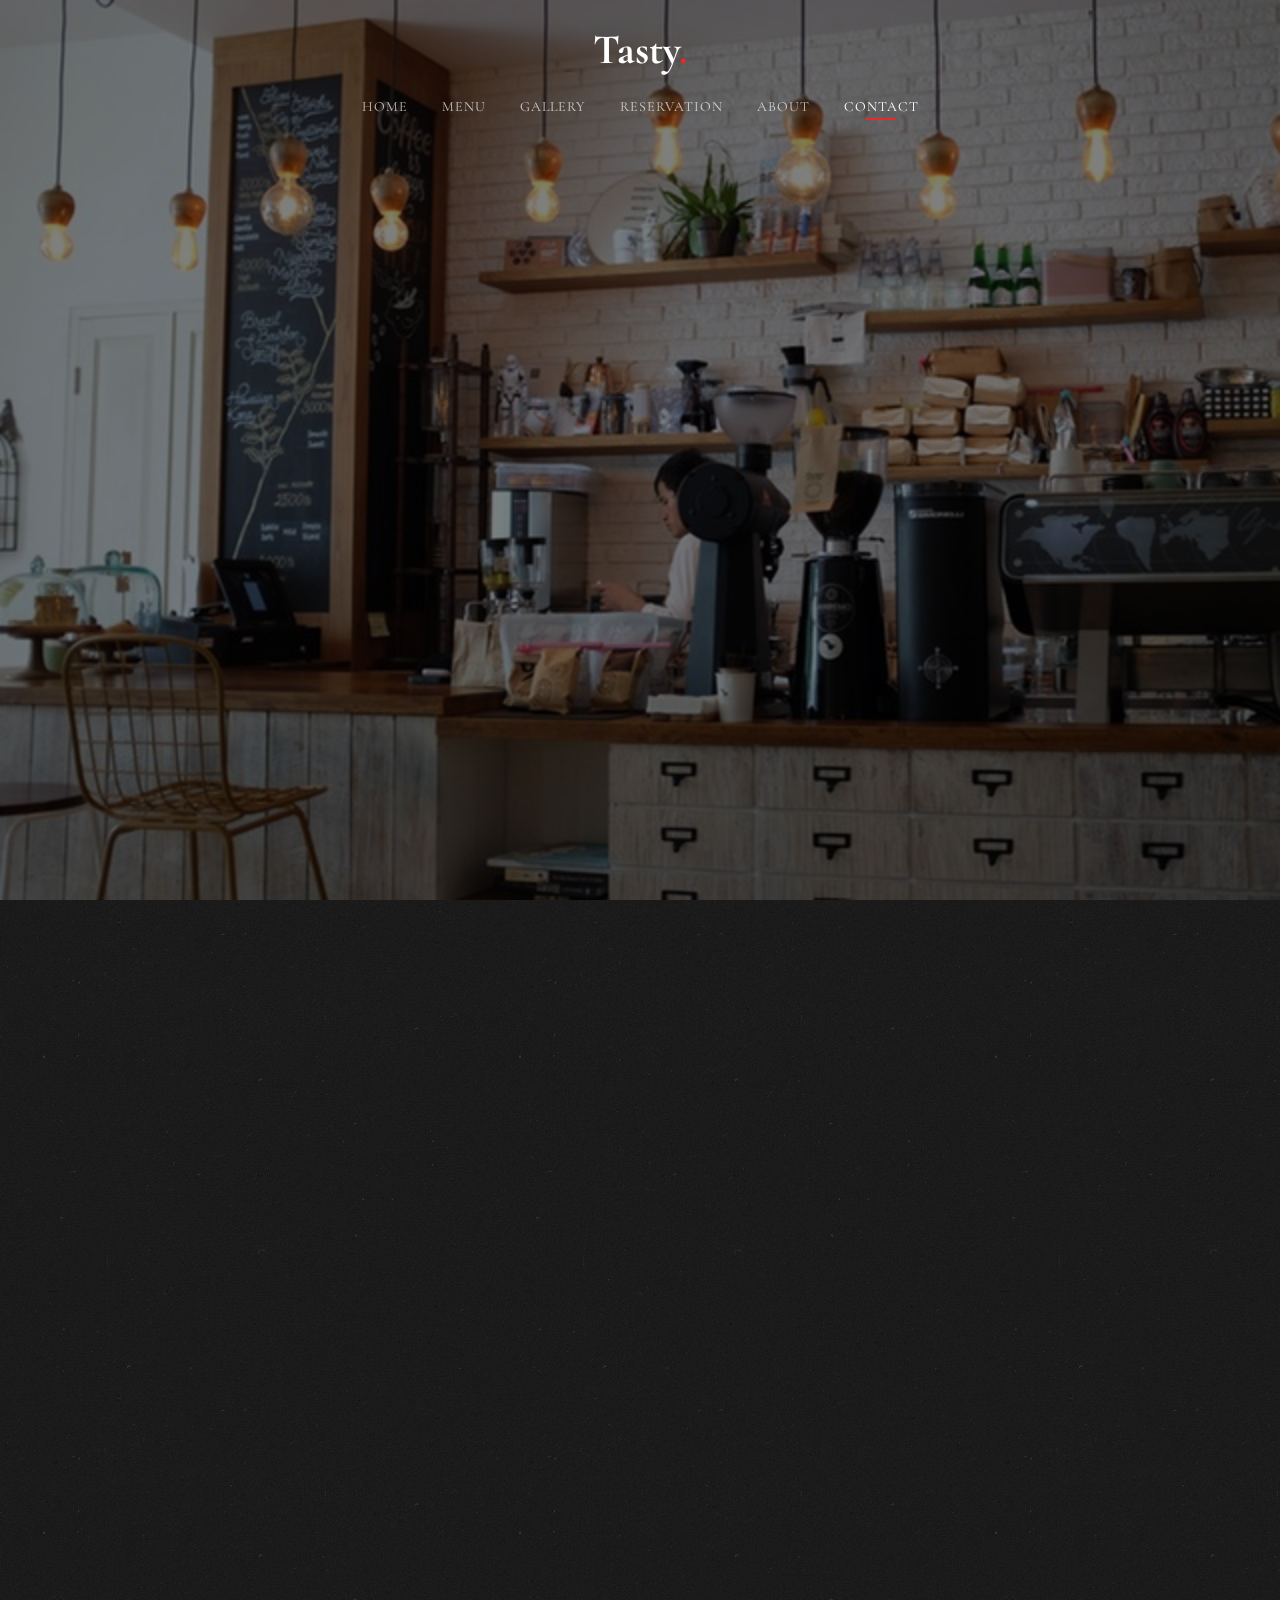
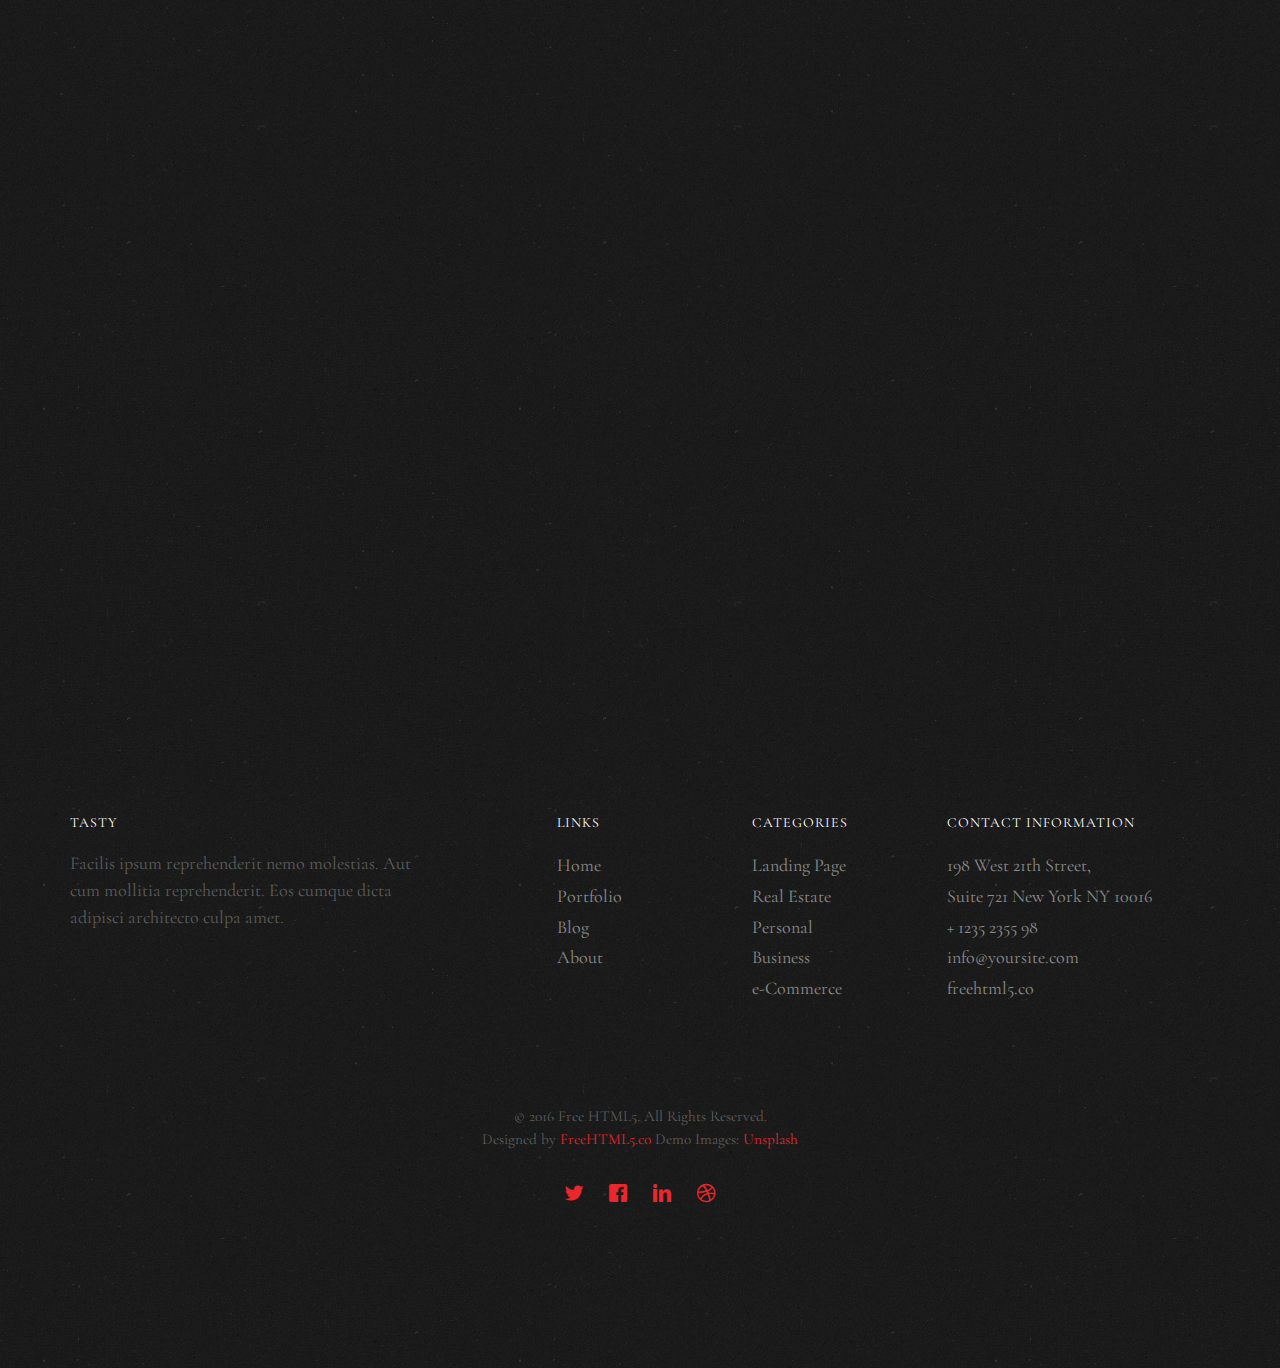
<file: contact.html>
<!DOCTYPE HTML>
<html>
	<head>
	<meta charset="utf-8">
	<meta http-equiv="X-UA-Compatible" content="IE=edge">
	<title>Tasty &mdash; Free Website Template, Free HTML5 Template by freehtml5.co</title>
	<meta name="viewport" content="width=device-width, initial-scale=1">
	<meta name="description" content="Free HTML5 Website Template by freehtml5.co" />
	<meta name="keywords" content="free website templates, free html5, free template, free bootstrap, free website template, html5, css3, mobile first, responsive" />
	<meta name="author" content="freehtml5.co" />

	<!-- 
	//////////////////////////////////////////////////////

	FREE HTML5 TEMPLATE 
	DESIGNED & DEVELOPED by FreeHTML5.co
		
	Website: 		http://freehtml5.co/
	Email: 			info@freehtml5.co
	Twitter: 		http://twitter.com/fh5co
	Facebook: 		https://www.facebook.com/fh5co

	//////////////////////////////////////////////////////
	 -->

  	<!-- Facebook and Twitter integration -->
	<meta property="og:title" content=""/>
	<meta property="og:image" content=""/>
	<meta property="og:url" content=""/>
	<meta property="og:site_name" content=""/>
	<meta property="og:description" content=""/>
	<meta name="twitter:title" content="" />
	<meta name="twitter:image" content="" />
	<meta name="twitter:url" content="" />
	<meta name="twitter:card" content="" />

	<link href="https://fonts.googleapis.com/css?family=Cormorant+Garamond:300,300i,400,400i,500,600i,700" rel="stylesheet">
	<link href="https://fonts.googleapis.com/css?family=Satisfy" rel="stylesheet">
	
	<!-- Animate.css -->
	<link rel="stylesheet" href="css/animate.css">
	<!-- Icomoon Icon Fonts-->
	<link rel="stylesheet" href="css/icomoon.css">
	<!-- Bootstrap  -->
	<link rel="stylesheet" href="css/bootstrap.css">

	<!-- Flexslider  -->
	<link rel="stylesheet" href="css/flexslider.css">

	<!-- Theme style  -->
	<link rel="stylesheet" href="css/style.css">

	<!-- Modernizr JS -->
	<script src="js/modernizr-2.6.2.min.js"></script>
	<!-- FOR IE9 below -->
	<!--[if lt IE 9]>
	<script src="js/respond.min.js"></script>
	<![endif]-->

	</head>
	<body>
		
	<div class="fh5co-loader"></div>
	
	<div id="page">
	<nav class="fh5co-nav" role="navigation">
		<!-- <div class="top-menu"> -->
			<div class="container">
				<div class="row">
					<div class="col-xs-12 text-center logo-wrap">
						<div id="fh5co-logo"><a href="index.html">Tasty<span>.</span></a></div>
					</div>
					<div class="col-xs-12 text-center menu-1 menu-wrap">
						<ul>
							<li><a href="index.html">Home</a></li>
							<li><a href="menu.html">Menu</a></li>
							<li class="has-dropdown">
								<a href="gallery.html">Gallery</a>
								<ul class="dropdown">
									<li><a href="#">Events</a></li>
									<li><a href="#">Food</a></li>
									<li><a href="#">Coffees</a></li>
								</ul>
							</li>
							<li><a href="reservation.html">Reservation</a></li>
							<li><a href="about.html">About</a></li>
							<li class="active"><a href="contact.html">Contact</a></li>
						</ul>
					</div>
				</div>
				
			</div>
		<!-- </div> -->
	</nav>

	<header id="fh5co-header" class="fh5co-cover js-fullheight" role="banner" style="background-image: url(images/hero_1.jpeg);" data-stellar-background-ratio="0.5">
		<div class="overlay"></div>
		<div class="container">
			<div class="row">
				<div class="col-md-12 text-center">
					<div class="display-t js-fullheight">
						<div class="display-tc js-fullheight animate-box" data-animate-effect="fadeIn">
							<h1>Get <em>in</em> Touch</h1>
							<h2>Brought to you by <a href="http://freehtml5.co/" target="_blank">freehtml5.co</a></h2>
						</div>
					</div>
				</div>
			</div>
		</div>
	</header>

	
	<div id="fh5co-contact" class="fh5co-section animate-box">
		<div class="container">
			<div class="row animate-box">
				<div class="col-md-8 col-md-offset-2 text-center fh5co-heading">
					<h2>Don't be shy, let's chat.</h2>
					<p>Lorem ipsum dolor sit amet, consectetur adipisicing elit. Recusandae enim quae vitae cupiditate, sequi quam ea id dolor reiciendis consectetur repudiandae. Rem quam, repellendus veniam ipsa fuga maxime odio? Eaque!</p>
					<p><a href="mailto:info@yourdomainname.com" class="btn btn-primary btn-outline">Contact Us</a></p>
				</div>
			</div>
			
			<div class="row">
				<div class="col-md-6 col-md-push-6 col-sm-6 col-sm-push-6">
					<form action="#" id="form-wrap">
						<div class="row form-group">
							<div class="col-md-12">
								<label for="name">Your Name</label>
								<input type="text" class="form-control" id="name">
							</div>
						</div>
						<div class="row form-group">
							<div class="col-md-12">
								<label for="email">Your Email</label>
								<input type="text" class="form-control" id="email">
							</div>
						</div>
						<div class="row form-group">
							<div class="col-md-12">
								<label for="message">Your Message</label>
								<textarea name="" id="message" cols="30" rows="10" class="form-control"></textarea>
							</div>
						</div>
						<div class="row form-group">
							<div class="col-md-12">
								<input type="submit" class="btn btn-primary btn-outline btn-lg" value="Submit Form">
							</div>
						</div>

					</form>
				</div>
			</div>

		</div>
	</div>

	<footer id="fh5co-footer" role="contentinfo" class="fh5co-section">
		<div class="container">
			<div class="row row-pb-md">
				<div class="col-md-4 fh5co-widget">
					<h4>Tasty</h4>
					<p>Facilis ipsum reprehenderit nemo molestias. Aut cum mollitia reprehenderit. Eos cumque dicta adipisci architecto culpa amet.</p>
				</div>
				<div class="col-md-2 col-md-push-1 fh5co-widget">
					<h4>Links</h4>
					<ul class="fh5co-footer-links">
						<li><a href="#">Home</a></li>
						<li><a href="#">Portfolio</a></li>
						<li><a href="#">Blog</a></li>
						<li><a href="#">About</a></li>
					</ul>
				</div>

				<div class="col-md-2 col-md-push-1 fh5co-widget">
					<h4>Categories</h4>
					<ul class="fh5co-footer-links">
						<li><a href="#">Landing Page</a></li>
						<li><a href="#">Real Estate</a></li>
						<li><a href="#">Personal</a></li>
						<li><a href="#">Business</a></li>
						<li><a href="#">e-Commerce</a></li>
					</ul>
				</div>

				<div class="col-md-4 col-md-push-1 fh5co-widget">
					<h4>Contact Information</h4>
					<ul class="fh5co-footer-links">
						<li>198 West 21th Street, <br> Suite 721 New York NY 10016</li>
						<li><a href="tel://1234567920">+ 1235 2355 98</a></li>
						<li><a href="mailto:info@yoursite.com">info@yoursite.com</a></li>
						<li><a href="http://https://freehtml5.co">freehtml5.co</a></li>
					</ul>
				</div>

			</div>

			<div class="row copyright">
				<div class="col-md-12 text-center">
					<p>
						<small class="block">&copy; 2016 Free HTML5. All Rights Reserved.</small> 
						<small class="block">Designed by <a href="http://freehtml5.co/" target="_blank">FreeHTML5.co</a> Demo Images: <a href="http://unsplash.co/" target="_blank">Unsplash</a></small>
					</p>
					<p>
						<ul class="fh5co-social-icons">
							<li><a href="#"><i class="icon-twitter2"></i></a></li>
							<li><a href="#"><i class="icon-facebook2"></i></a></li>
							<li><a href="#"><i class="icon-linkedin2"></i></a></li>
							<li><a href="#"><i class="icon-dribbble2"></i></a></li>
						</ul>
					</p>
				</div>
			</div>

		</div>
	</footer>
	</div>

	<div class="gototop js-top">
		<a href="#" class="js-gotop"><i class="icon-arrow-up22"></i></a>
	</div>
	
	<!-- jQuery -->
	<script src="js/jquery.min.js"></script>
	<!-- jQuery Easing -->
	<script src="js/jquery.easing.1.3.js"></script>
	<!-- Bootstrap -->
	<script src="js/bootstrap.min.js"></script>
	<!-- Waypoints -->
	<script src="js/jquery.waypoints.min.js"></script>
	<!-- Waypoints -->
	<script src="js/jquery.stellar.min.js"></script>
	<!-- Flexslider -->
	<script src="js/jquery.flexslider-min.js"></script>
	<!-- Main -->
	<script src="js/main.js"></script>

	</body>
</html>
</file>
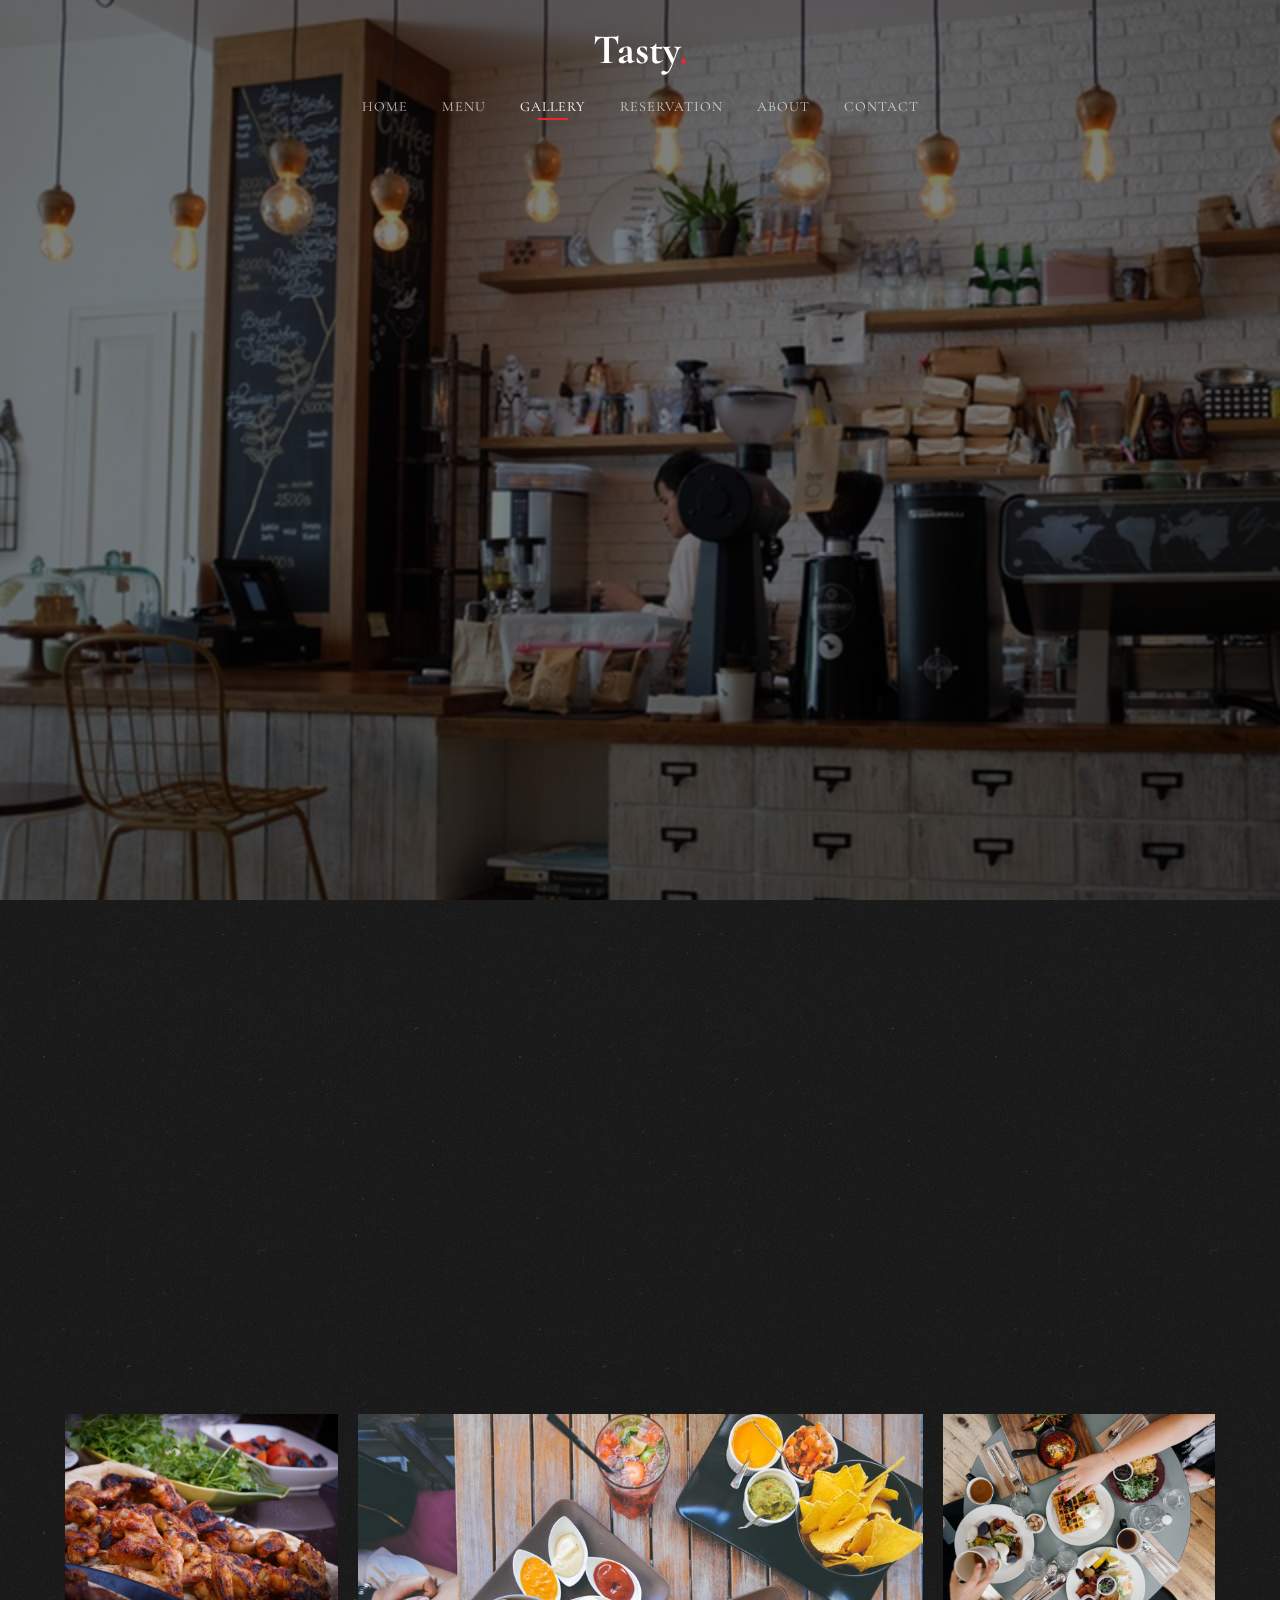
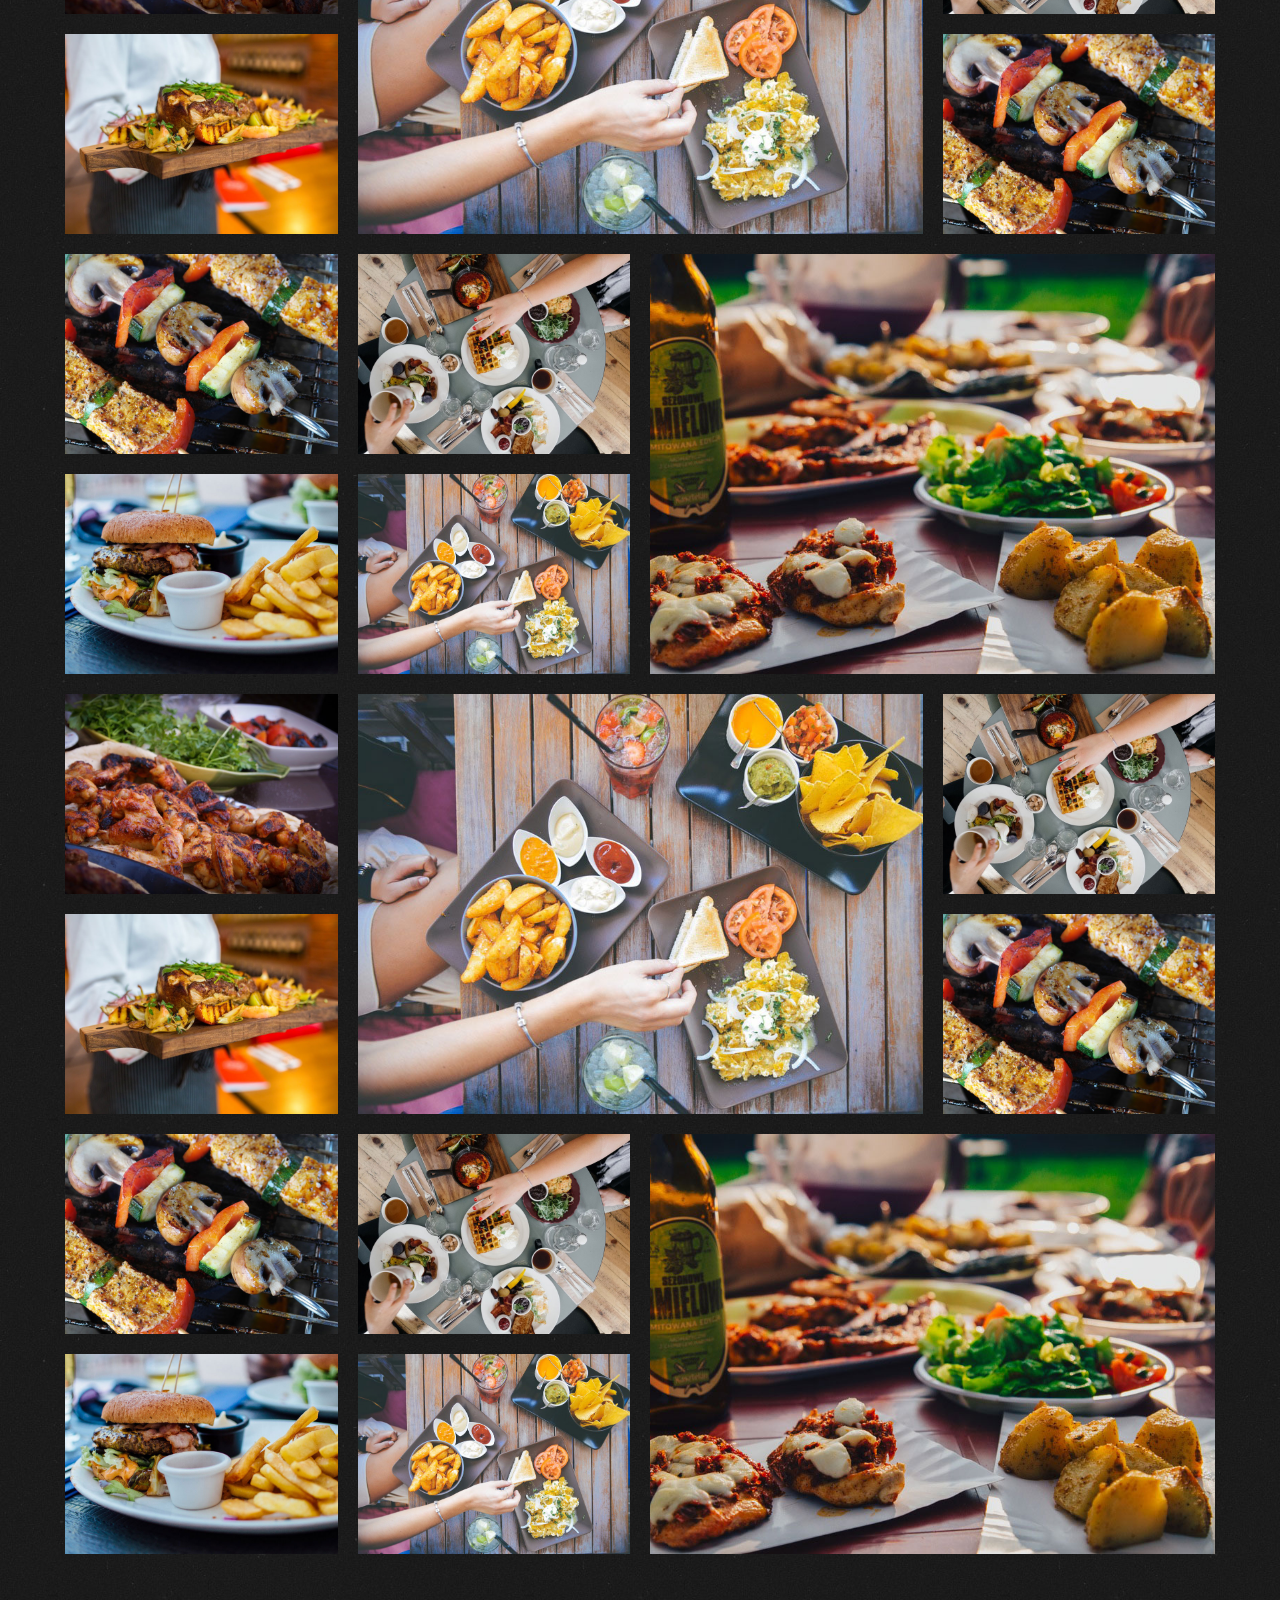
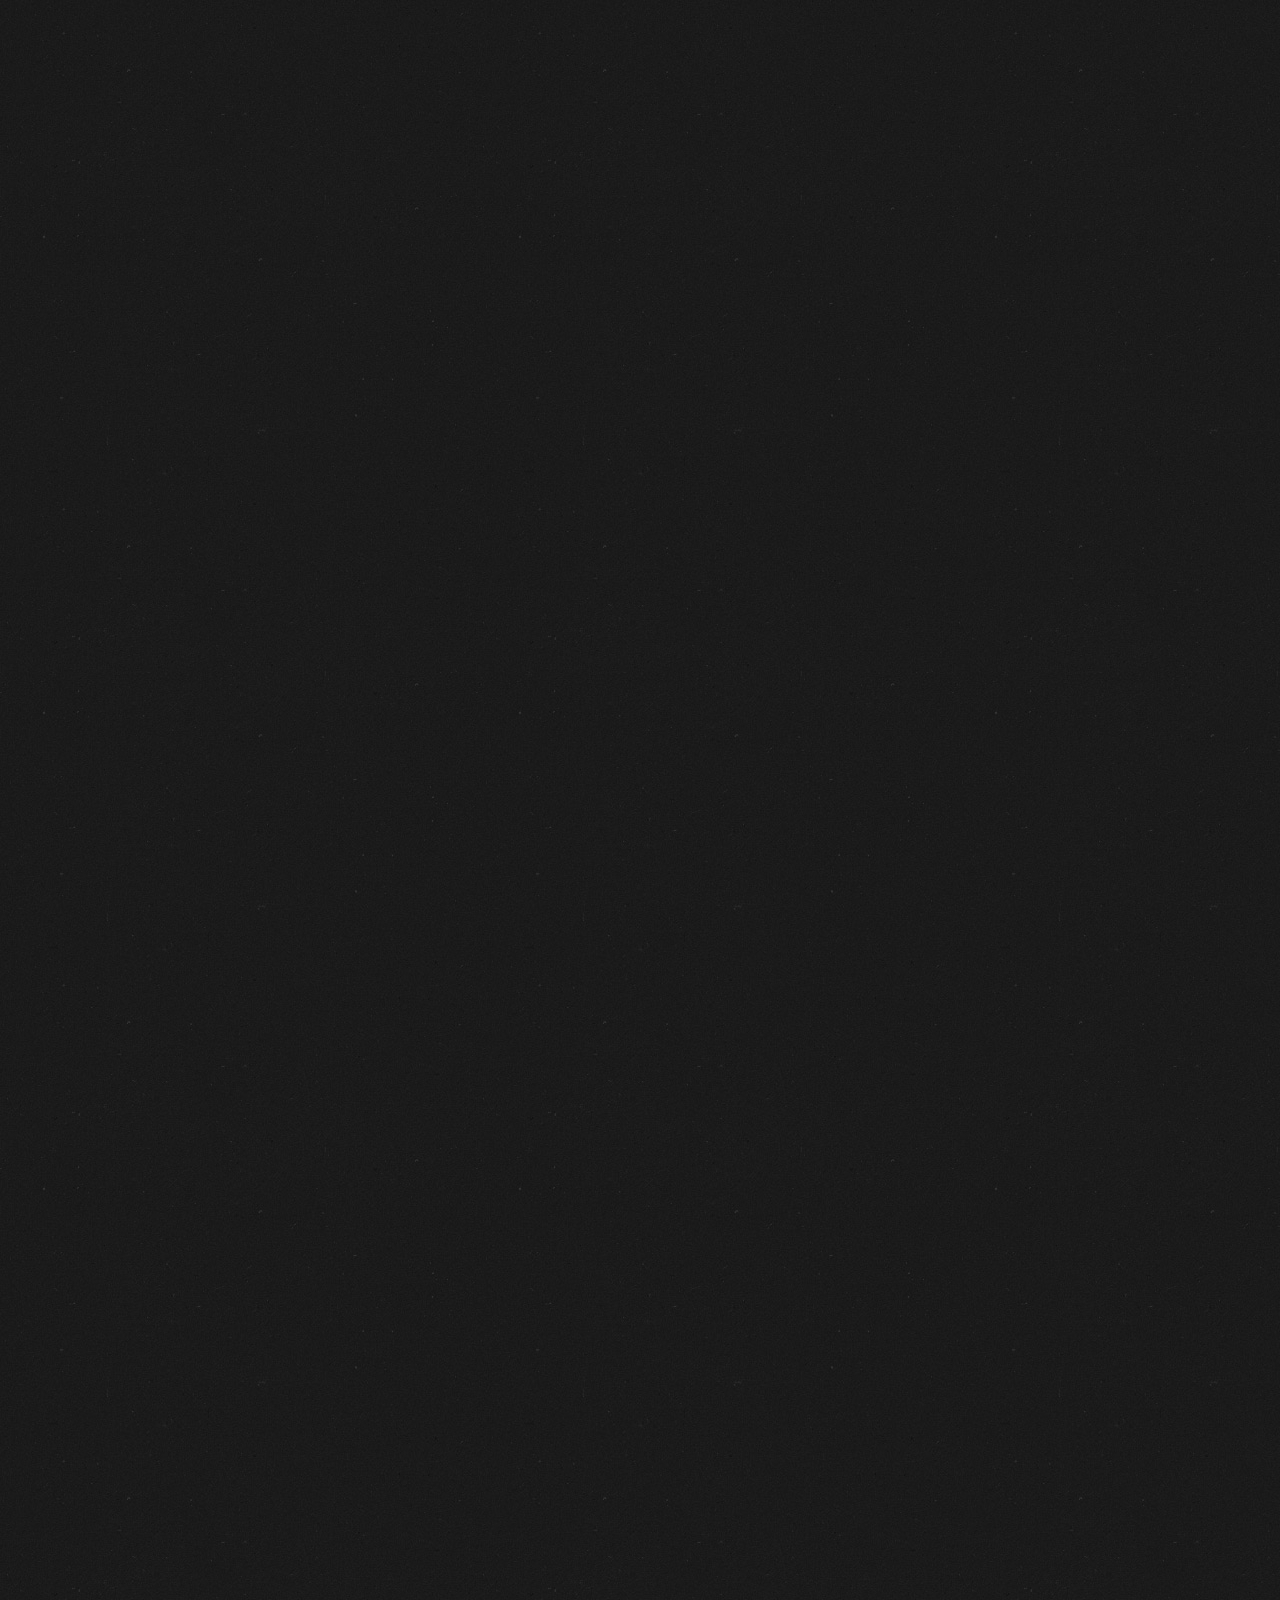
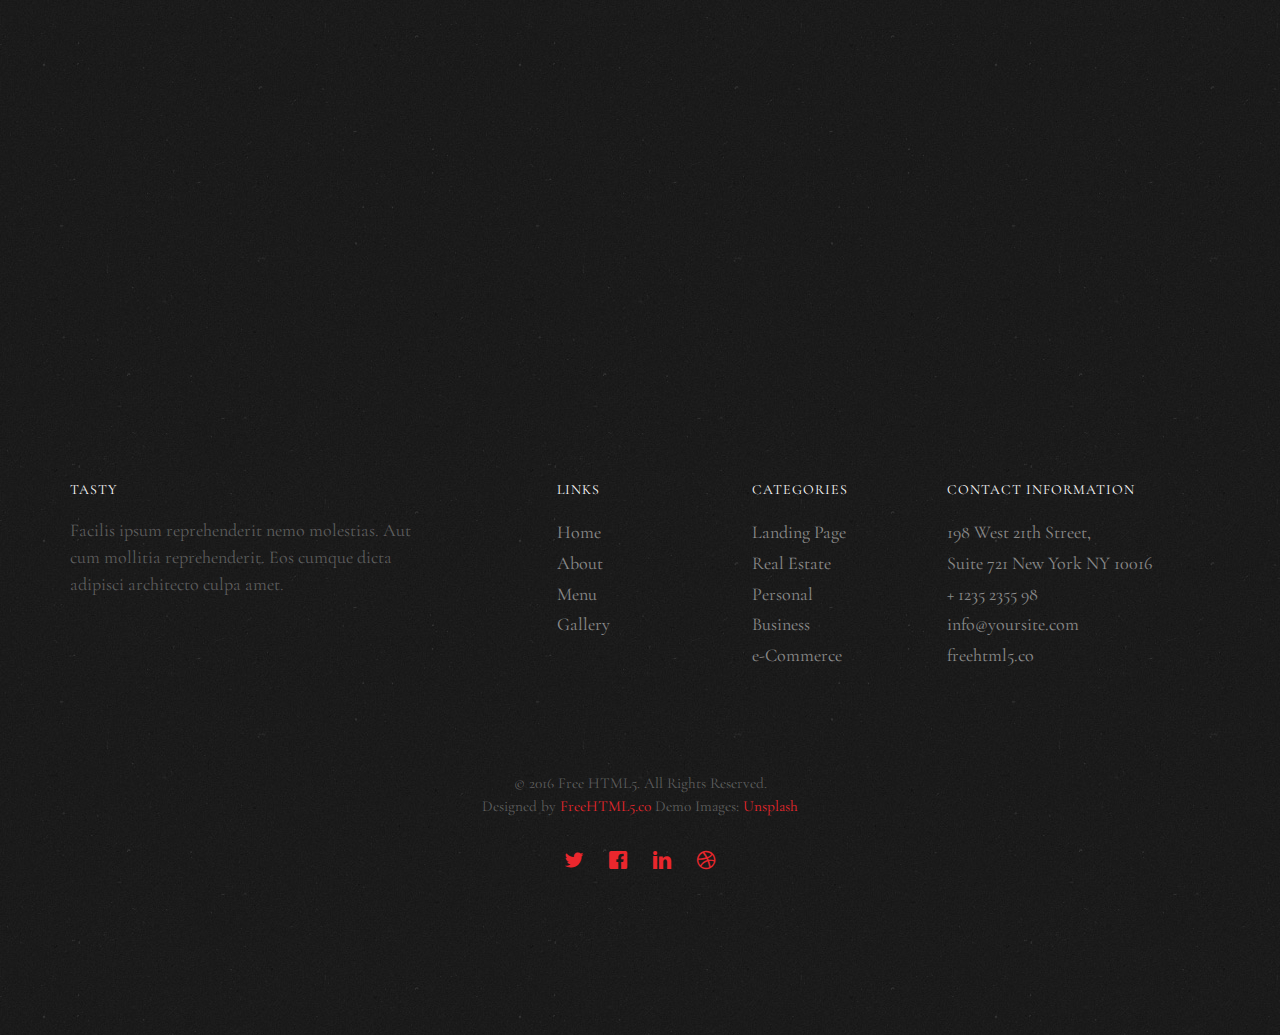
<file: gallery.html>
<!DOCTYPE HTML>
<html>
	<head>
	<meta charset="utf-8">
	<meta http-equiv="X-UA-Compatible" content="IE=edge">
	<title>Tasty &mdash; Free Website Template, Free HTML5 Template by freehtml5.co</title>
	<meta name="viewport" content="width=device-width, initial-scale=1">
	<meta name="description" content="Free HTML5 Website Template by freehtml5.co" />
	<meta name="keywords" content="free website templates, free html5, free template, free bootstrap, free website template, html5, css3, mobile first, responsive" />
	<meta name="author" content="freehtml5.co" />

	<!-- 
	//////////////////////////////////////////////////////

	FREE HTML5 TEMPLATE 
	DESIGNED & DEVELOPED by FreeHTML5.co
		
	Website: 		http://freehtml5.co/
	Email: 			info@freehtml5.co
	Twitter: 		http://twitter.com/fh5co
	Facebook: 		https://www.facebook.com/fh5co

	//////////////////////////////////////////////////////
	 -->

  	<!-- Facebook and Twitter integration -->
	<meta property="og:title" content=""/>
	<meta property="og:image" content=""/>
	<meta property="og:url" content=""/>
	<meta property="og:site_name" content=""/>
	<meta property="og:description" content=""/>
	<meta name="twitter:title" content="" />
	<meta name="twitter:image" content="" />
	<meta name="twitter:url" content="" />
	<meta name="twitter:card" content="" />

	<link href="https://fonts.googleapis.com/css?family=Cormorant+Garamond:300,300i,400,400i,500,600i,700" rel="stylesheet">
	<link href="https://fonts.googleapis.com/css?family=Satisfy" rel="stylesheet">
	
	<!-- Animate.css -->
	<link rel="stylesheet" href="css/animate.css">
	<!-- Icomoon Icon Fonts-->
	<link rel="stylesheet" href="css/icomoon.css">
	<!-- Bootstrap  -->
	<link rel="stylesheet" href="css/bootstrap.css">

	<!-- Flexslider  -->
	<link rel="stylesheet" href="css/flexslider.css">

	<!-- Theme style  -->
	<link rel="stylesheet" href="css/style.css">

	<!-- Modernizr JS -->
	<script src="js/modernizr-2.6.2.min.js"></script>
	<!-- FOR IE9 below -->
	<!--[if lt IE 9]>
	<script src="js/respond.min.js"></script>
	<![endif]-->

	</head>
	<body>
		
	<div class="fh5co-loader"></div>
	
	<div id="page">
	<nav class="fh5co-nav" role="navigation">
		<!-- <div class="top-menu"> -->
			<div class="container">
				<div class="row">
					<div class="col-xs-12 text-center logo-wrap">
						<div id="fh5co-logo"><a href="index.html">Tasty<span>.</span></a></div>
					</div>
					<div class="col-xs-12 text-center menu-1 menu-wrap">
						<ul>
							<li><a href="index.html">Home</a></li>
							<li><a href="menu.html">Menu</a></li>
							<li class="has-dropdown active">
								<a href="gallery.html">Gallery</a>
								<ul class="dropdown">
									<li><a href="#">Events</a></li>
									<li><a href="#">Food</a></li>
									<li><a href="#">Coffees</a></li>
								</ul>
							</li>
							<li><a href="reservation.html">Reservation</a></li>
							<li><a href="about.html">About</a></li>
							<li><a href="contact.html">Contact</a></li>
						</ul>
					</div>
				</div>
				
			</div>
		<!-- </div> -->
	</nav>

	<header id="fh5co-header" class="fh5co-cover js-fullheight" role="banner" style="background-image: url(images/hero_1.jpeg);" data-stellar-background-ratio="0.5">
		<div class="overlay"></div>
		<div class="container">
			<div class="row">
				<div class="col-md-12 text-center">
					<div class="display-t js-fullheight">
						<div class="display-tc js-fullheight animate-box" data-animate-effect="fadeIn">
							<h1>See <em>Our</em> Gallery</h1>
							<h2>Brought to you by <a href="http://freehtml5.co/" target="_blank">freehtml5.co</a></h2>
						</div>
					</div>
				</div>
			</div>
		</div>
	</header>

	
	<div id="fh5co-gallery" class="fh5co-section">
		<div class="container">
			<div class="row">
				<div class="col-md-12 fh5co-heading animate-box">
					<h2>Our Gallery</h2>
					<div class="row">
						<div class="col-md-6">
							<p>Lorem ipsum dolor sit amet, consectetur adipisicing elit. Reiciendis ab debitis sit itaque totam, a maiores nihil, nulla magnam porro minima officiis! Doloribus aliquam voluptates corporis et tempora consequuntur ipsam, itaque, nesciunt similique commodi omnis. Ad magni perspiciatis, voluptatum repellat.</p>
						</div>
					</div>
				</div>
				

				<div class="col-md-3 col-sm-3 fh5co-gallery_item">
					<div class="fh5co-bg-img" style="background-image: url(images/gallery_1.jpeg);" data-trigger="zoomerang"></div>
					<div class="fh5co-bg-img" style="background-image: url(images/gallery_2.jpeg);" data-trigger="zoomerang"></div>
				</div>
				<div class="col-md-6 col-sm-6 fh5co-gallery_item">
					<div class="fh5co-bg-img fh5co-gallery_big" style="background-image: url(images/gallery_8.jpeg);" data-trigger="zoomerang"></div>
				</div>
				<div class="col-md-3 col-sm-3 fh5co-gallery_item">
					<div class="fh5co-bg-img" style="background-image: url(images/gallery_4.jpeg);" data-trigger="zoomerang"></div>
					<div class="fh5co-bg-img" style="background-image: url(images/gallery_5.jpeg);" data-trigger="zoomerang"></div>
				</div>

				<div class="col-md-3 col-sm-3 fh5co-gallery_item">
					<div class="fh5co-bg-img" style="background-image: url(images/gallery_5.jpeg);" data-trigger="zoomerang"></div>
					<div class="fh5co-bg-img" style="background-image: url(images/gallery_6.jpeg);" data-trigger="zoomerang"></div>
				</div>
				<div class="col-md-3 col-sm-3 fh5co-gallery_item">
					<div class="fh5co-bg-img" style="background-image: url(images/gallery_7.jpeg);" data-trigger="zoomerang"></div>
					<div class="fh5co-bg-img" style="background-image: url(images/gallery_8.jpeg);" data-trigger="zoomerang"></div>
				</div>
				<div class="col-md-6 col-sm-6 fh5co-gallery_item">
					<div class="fh5co-bg-img fh5co-gallery_big" style="background-image: url(images/gallery_9.jpeg);" data-trigger="zoomerang"></div>
				</div>

				<div class="col-md-3 col-sm-3 fh5co-gallery_item">
					<div class="fh5co-bg-img" style="background-image: url(images/gallery_1.jpeg);" data-trigger="zoomerang"></div>
					<div class="fh5co-bg-img" style="background-image: url(images/gallery_2.jpeg);" data-trigger="zoomerang"></div>
				</div>
				<div class="col-md-6 col-sm-6 fh5co-gallery_item">
					<div class="fh5co-bg-img fh5co-gallery_big" style="background-image: url(images/gallery_8.jpeg);" data-trigger="zoomerang"></div>
				</div>
				<div class="col-md-3 col-sm-3 fh5co-gallery_item">
					<div class="fh5co-bg-img" style="background-image: url(images/gallery_4.jpeg);" data-trigger="zoomerang"></div>
					<div class="fh5co-bg-img" style="background-image: url(images/gallery_5.jpeg);" data-trigger="zoomerang"></div>
				</div>

				<div class="col-md-3 col-sm-3 fh5co-gallery_item">
					<div class="fh5co-bg-img" style="background-image: url(images/gallery_5.jpeg);" data-trigger="zoomerang"></div>
					<div class="fh5co-bg-img" style="background-image: url(images/gallery_6.jpeg);" data-trigger="zoomerang"></div>
				</div>
				<div class="col-md-3 col-sm-3 fh5co-gallery_item">
					<div class="fh5co-bg-img" style="background-image: url(images/gallery_7.jpeg);" data-trigger="zoomerang"></div>
					<div class="fh5co-bg-img" style="background-image: url(images/gallery_8.jpeg);" data-trigger="zoomerang"></div>
				</div>
				<div class="col-md-6 col-sm-6 fh5co-gallery_item">
					<div class="fh5co-bg-img fh5co-gallery_big" style="background-image: url(images/gallery_9.jpeg);" data-trigger="zoomerang"></div>
				</div>
			</div>
		</div>
	</div>

	<div id="fh5co-featured-testimony" class="fh5co-section">
		<div class="container">
			<div class="row">
				<div class="col-md-12 fh5co-heading animate-box">
					<h2>Testimony</h2>
					<div class="row">
						<div class="col-md-6">
							<p>Lorem ipsum dolor sit amet, consectetur adipisicing elit. Reiciendis ab debitis sit itaque totam, a maiores nihil, nulla magnam porro minima officiis! Doloribus aliquam voluptates corporis et tempora consequuntur ipsam, itaque, nesciunt similique commodi omnis.</p>
						</div>
					</div>
				</div>

				<div class="col-md-5 animate-box img-to-responsive animate-box" data-animate-effect="fadeInLeft">
						<img src="images/person_1.jpg" alt="">
				</div>
				<div class="col-md-7 animate-box" data-animate-effect="fadeInRight">
					<blockquote>
						<p> &ldquo; Quantum ipsum dolor sit amet, consectetur adipisicing elit. Reiciendis ab debitis sit itaque totam, a maiores nihil, nulla magnam porro minima officiis! Doloribus aliquam voluptates corporis et tempora consequuntur ipsam. &rdquo;</p>
						<p class="author"><cite>&mdash; Jane Smith</cite></p>
					</blockquote>
				</div>
			</div>
		</div>
	</div>
	
	<div id="fh5co-started" class="fh5co-section animate-box" style="background-image: url(images/hero_1.jpeg);" data-stellar-background-ratio="0.5">
		<div class="overlay"></div>
		<div class="container">
			<div class="row animate-box">
				<div class="col-md-8 col-md-offset-2 text-center fh5co-heading">
					<h2>Book a Table</h2>
					<p>Lorem ipsum dolor sit amet, consectetur adipisicing elit. Recusandae enim quae vitae cupiditate, sequi quam ea id dolor reiciendis consectetur repudiandae. Rem quam, repellendus veniam ipsa fuga maxime odio? Eaque!</p>
					<p><a href="mailto:info@yourdomainname.com" class="btn btn-primary btn-outline">Contact Us</a></p>
				</div>
			</div>
		</div>
	</div>

	<footer id="fh5co-footer" role="contentinfo" class="fh5co-section">
		<div class="container">
			<div class="row row-pb-md">
				<div class="col-md-4 fh5co-widget">
					<h4>Tasty</h4>
					<p>Facilis ipsum reprehenderit nemo molestias. Aut cum mollitia reprehenderit. Eos cumque dicta adipisci architecto culpa amet.</p>
				</div>
				<div class="col-md-2 col-md-push-1 fh5co-widget">
					<h4>Links</h4>
					<ul class="fh5co-footer-links">
						<li><a href="#">Home</a></li>
						<li><a href="#">About</a></li>
						<li><a href="#">Menu</a></li>
						<li><a href="#">Gallery</a></li>
					</ul>
				</div>

				<div class="col-md-2 col-md-push-1 fh5co-widget">
					<h4>Categories</h4>
					<ul class="fh5co-footer-links">
						<li><a href="#">Landing Page</a></li>
						<li><a href="#">Real Estate</a></li>
						<li><a href="#">Personal</a></li>
						<li><a href="#">Business</a></li>
						<li><a href="#">e-Commerce</a></li>
					</ul>
				</div>

				<div class="col-md-4 col-md-push-1 fh5co-widget">
					<h4>Contact Information</h4>
					<ul class="fh5co-footer-links">
						<li>198 West 21th Street, <br> Suite 721 New York NY 10016</li>
						<li><a href="tel://1234567920">+ 1235 2355 98</a></li>
						<li><a href="mailto:info@yoursite.com">info@yoursite.com</a></li>
						<li><a href="http://https://freehtml5.co">freehtml5.co</a></li>
					</ul>
				</div>

			</div>

			<div class="row copyright">
				<div class="col-md-12 text-center">
					<p>
						<small class="block">&copy; 2016 Free HTML5. All Rights Reserved.</small> 
						<small class="block">Designed by <a href="http://freehtml5.co/" target="_blank">FreeHTML5.co</a> Demo Images: <a href="http://unsplash.co/" target="_blank">Unsplash</a></small>
					</p>
					<p>
						<ul class="fh5co-social-icons">
							<li><a href="#"><i class="icon-twitter2"></i></a></li>
							<li><a href="#"><i class="icon-facebook2"></i></a></li>
							<li><a href="#"><i class="icon-linkedin2"></i></a></li>
							<li><a href="#"><i class="icon-dribbble2"></i></a></li>
						</ul>
					</p>
				</div>
			</div>

		</div>
	</footer>
	</div>

	<div class="gototop js-top">
		<a href="#" class="js-gotop"><i class="icon-arrow-up22"></i></a>
	</div>
	
	<!-- jQuery -->
	<script src="js/jquery.min.js"></script>
	<!-- jQuery Easing -->
	<script src="js/jquery.easing.1.3.js"></script>
	<!-- Bootstrap -->
	<script src="js/bootstrap.min.js"></script>
	<!-- Waypoints -->
	<script src="js/jquery.waypoints.min.js"></script>
	<!-- Waypoints -->
	<script src="js/jquery.stellar.min.js"></script>
	<!-- Flexslider -->
	<script src="js/jquery.flexslider-min.js"></script>
	<script src="js/zoomerang.js"></script>
	<!-- Main -->
	<script src="js/main.js"></script>

	<script>
		Zoomerang
      .config({
        maxHeight: 600,
        maxWidth: 900,
        bgColor: '#000',
        bgOpacity: .85
      })
      .listen('[data-trigger="zoomerang"]')
	</script>

	</body>
</html>
</file>
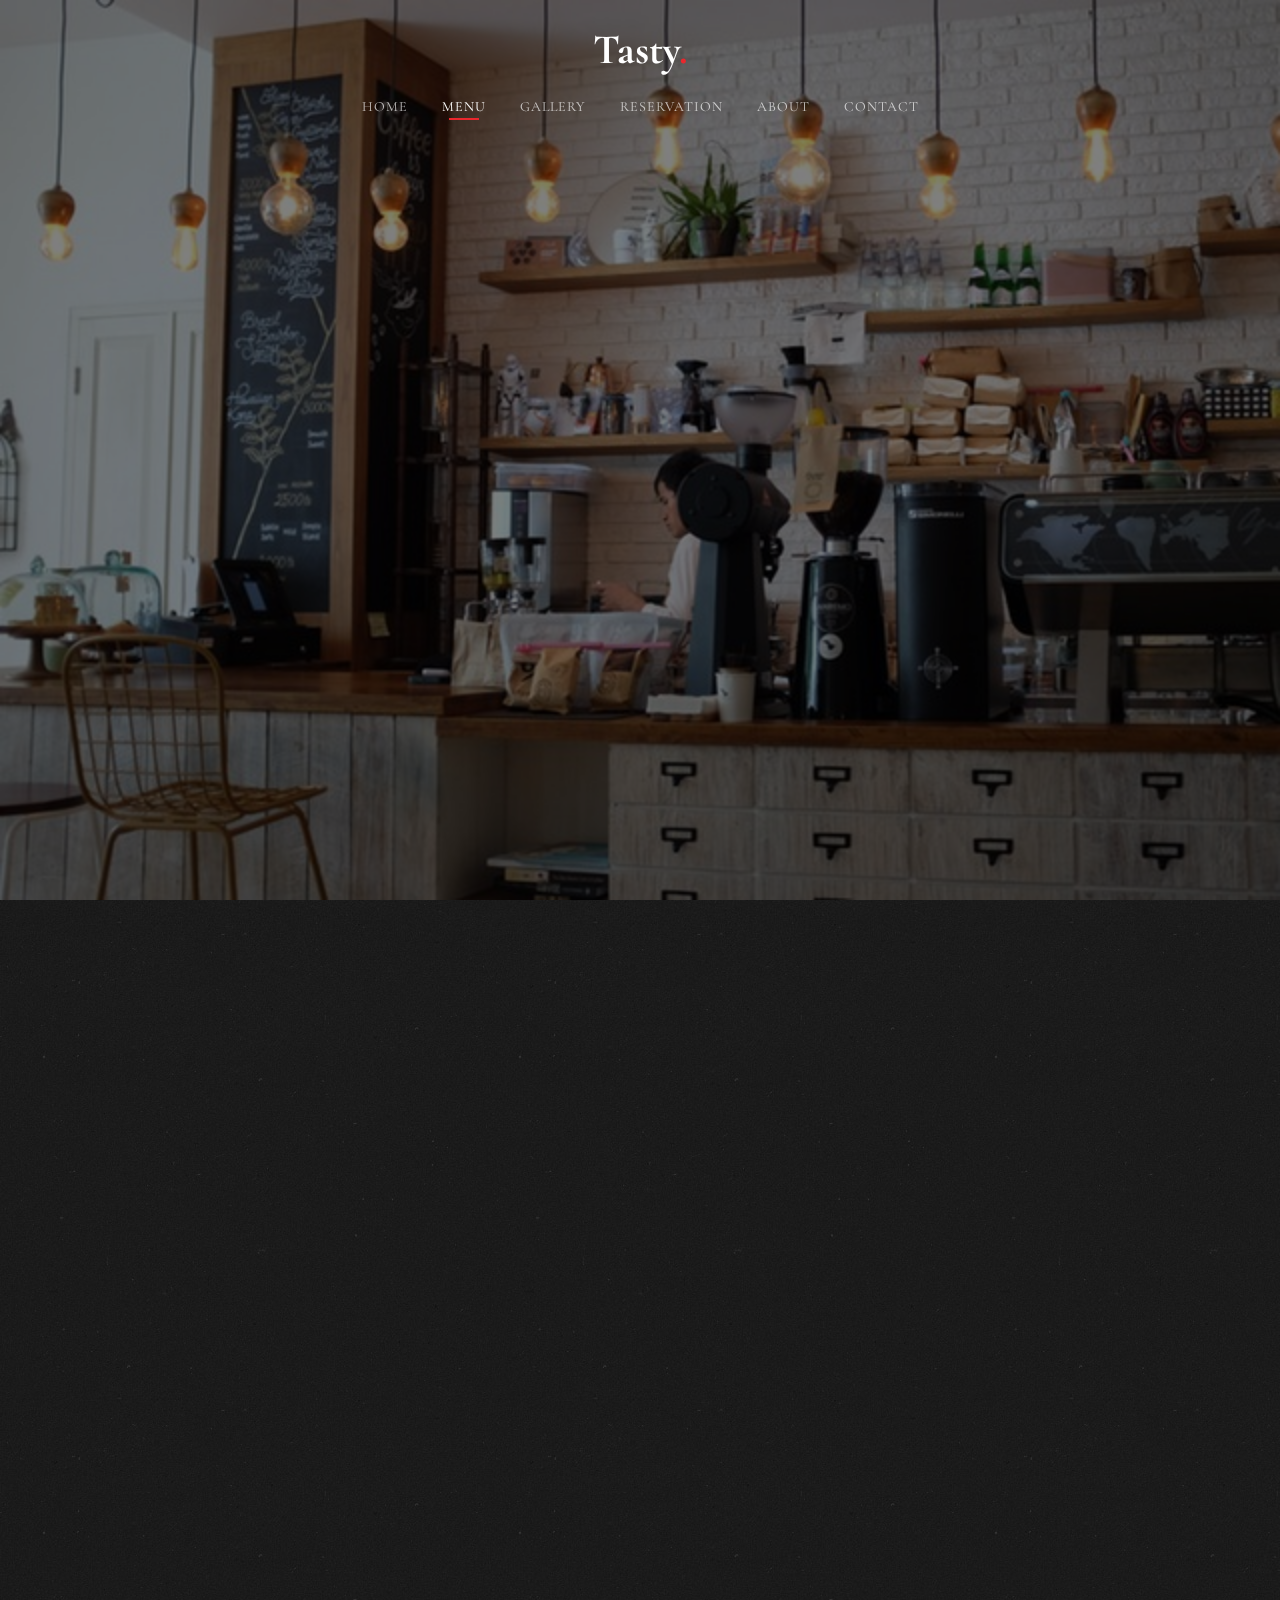
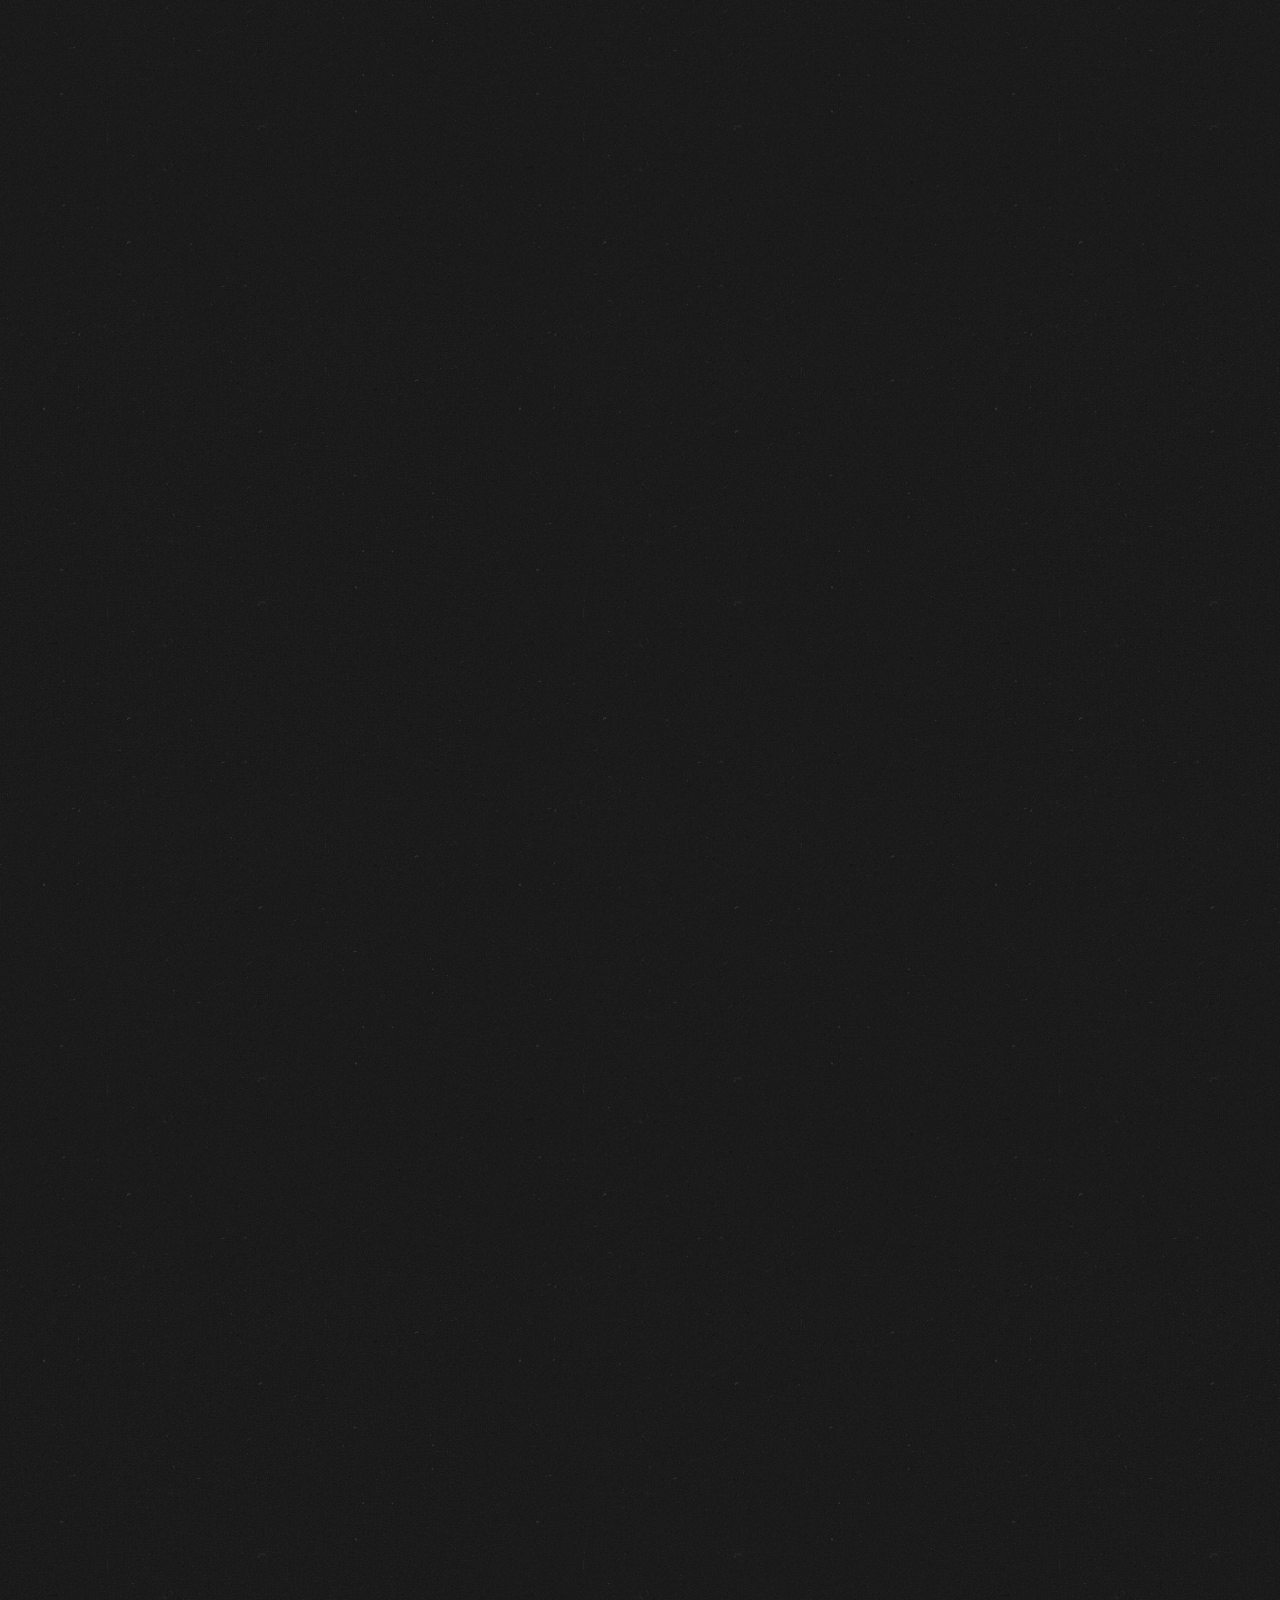
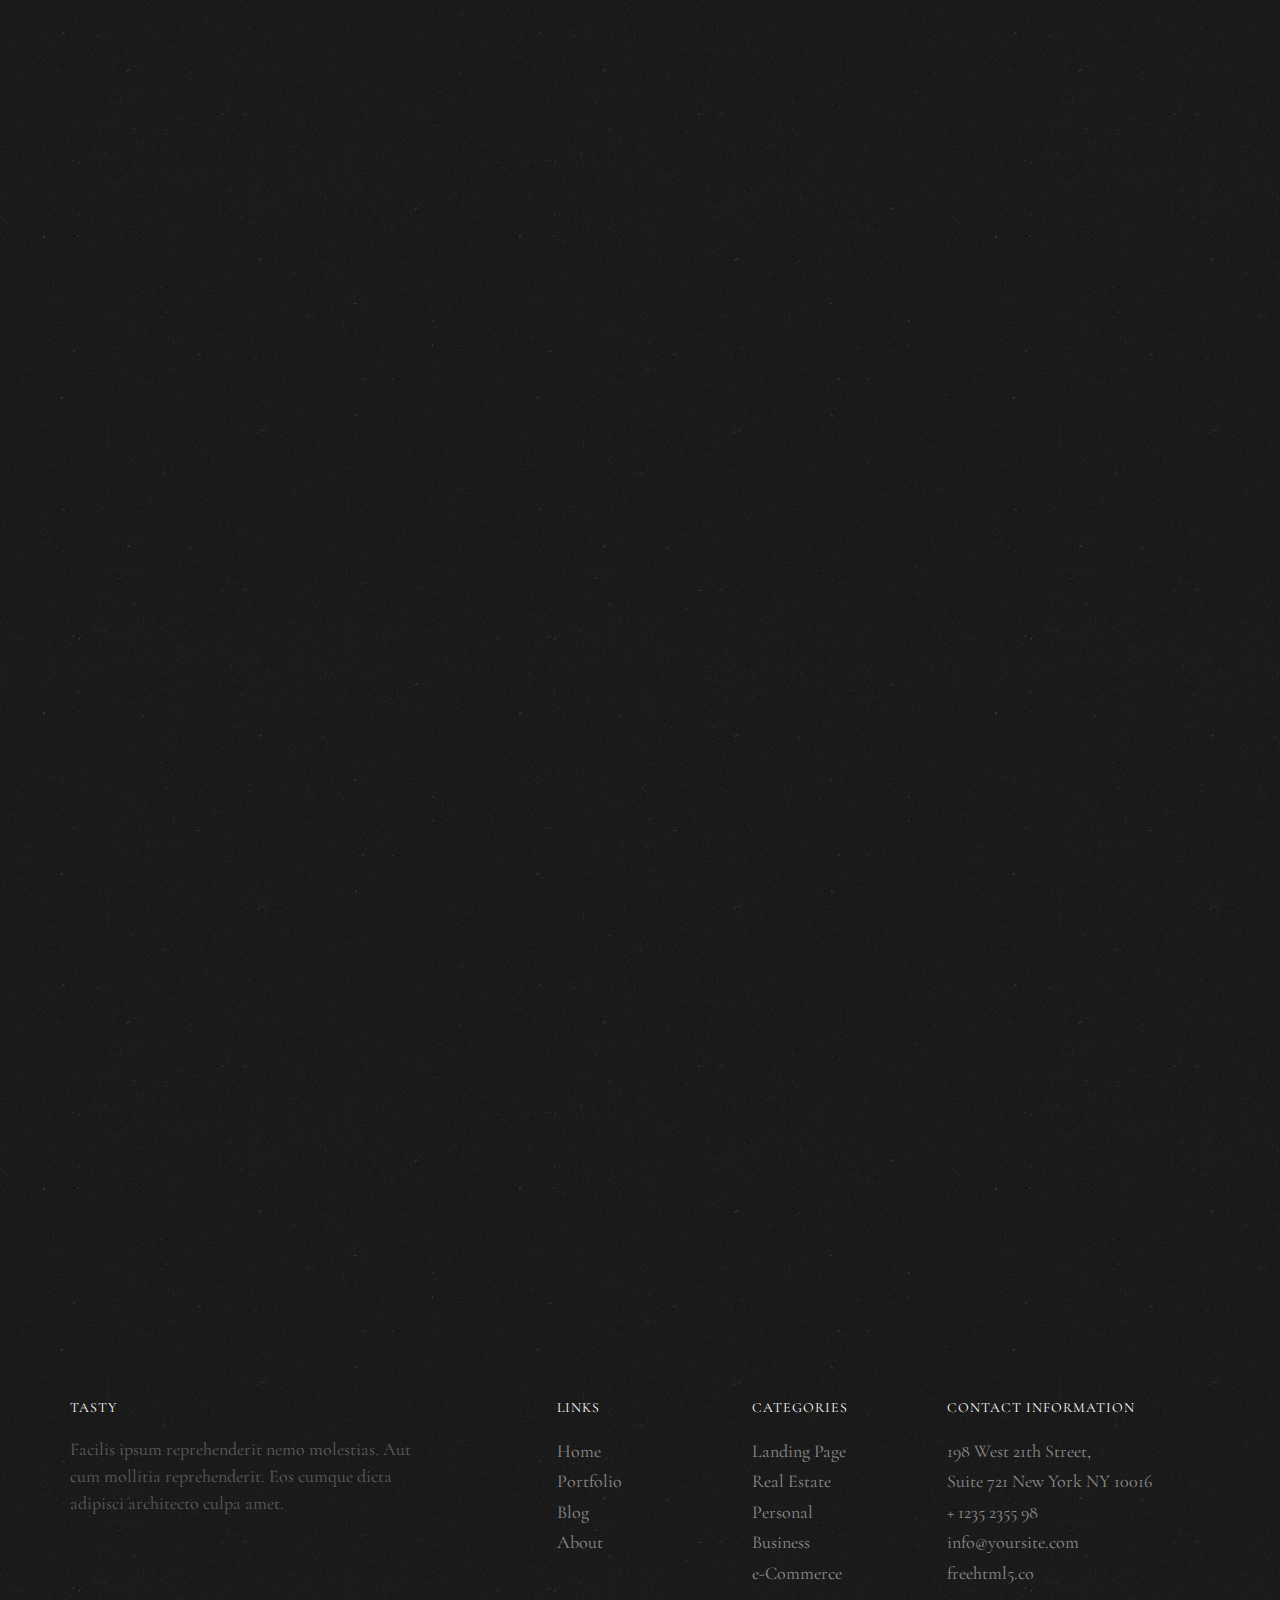
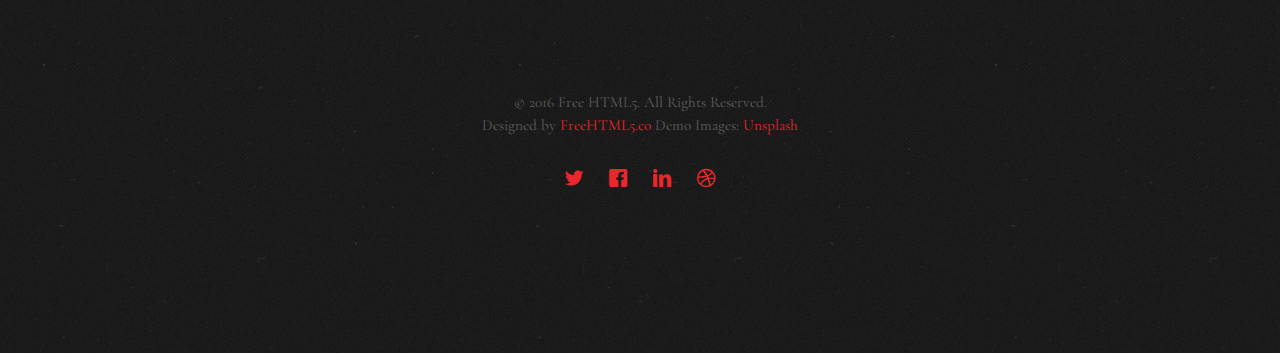
<file: menu.html>
<!DOCTYPE HTML>
<html>
	<head>
	<meta charset="utf-8">
	<meta http-equiv="X-UA-Compatible" content="IE=edge">
	<title>Tasty &mdash; Free Website Template, Free HTML5 Template by freehtml5.co</title>
	<meta name="viewport" content="width=device-width, initial-scale=1">
	<meta name="description" content="Free HTML5 Website Template by freehtml5.co" />
	<meta name="keywords" content="free website templates, free html5, free template, free bootstrap, free website template, html5, css3, mobile first, responsive" />
	<meta name="author" content="freehtml5.co" />

	<!-- 
	//////////////////////////////////////////////////////

	FREE HTML5 TEMPLATE 
	DESIGNED & DEVELOPED by FreeHTML5.co
		
	Website: 		http://freehtml5.co/
	Email: 			info@freehtml5.co
	Twitter: 		http://twitter.com/fh5co
	Facebook: 		https://www.facebook.com/fh5co

	//////////////////////////////////////////////////////
	 -->

  	<!-- Facebook and Twitter integration -->
	<meta property="og:title" content=""/>
	<meta property="og:image" content=""/>
	<meta property="og:url" content=""/>
	<meta property="og:site_name" content=""/>
	<meta property="og:description" content=""/>
	<meta name="twitter:title" content="" />
	<meta name="twitter:image" content="" />
	<meta name="twitter:url" content="" />
	<meta name="twitter:card" content="" />

	<link href="https://fonts.googleapis.com/css?family=Cormorant+Garamond:300,300i,400,400i,500,600i,700" rel="stylesheet">
	<link href="https://fonts.googleapis.com/css?family=Satisfy" rel="stylesheet">
	
	<!-- Animate.css -->
	<link rel="stylesheet" href="css/animate.css">
	<!-- Icomoon Icon Fonts-->
	<link rel="stylesheet" href="css/icomoon.css">
	<!-- Bootstrap  -->
	<link rel="stylesheet" href="css/bootstrap.css">
	<!-- Flexslider  -->
	<link rel="stylesheet" href="css/flexslider.css">

	<!-- Theme style  -->
	<link rel="stylesheet" href="css/style.css">

	<!-- Modernizr JS -->
	<script src="js/modernizr-2.6.2.min.js"></script>
	<!-- FOR IE9 below -->
	<!--[if lt IE 9]>
	<script src="js/respond.min.js"></script>
	<![endif]-->

	</head>
	<body>
		
	<div class="fh5co-loader"></div>
	
	<div id="page">
	<nav class="fh5co-nav" role="navigation">
		<!-- <div class="top-menu"> -->
			<div class="container">
				<div class="row">
					<div class="col-xs-12 text-center logo-wrap">
						<div id="fh5co-logo"><a href="index.html">Tasty<span>.</span></a></div>
					</div>
					<div class="col-xs-12 text-center menu-1 menu-wrap">
						<ul>
							<li><a href="index.html">Home</a></li>
							<li class="active"><a href="menu.html">Menu</a></li>
							<li class="has-dropdown">
								<a href="gallery.html">Gallery</a>
								<ul class="dropdown">
									<li><a href="#">Events</a></li>
									<li><a href="#">Food</a></li>
									<li><a href="#">Coffees</a></li>
								</ul>
							</li>
							<li><a href="reservation.html">Reservation</a></li>
							<li><a href="about.html">About</a></li>
							<li><a href="contact.html">Contact</a></li>
						</ul>
					</div>
				</div>
				
			</div>
		<!-- </div> -->
	</nav>

	<header id="fh5co-header" class="fh5co-cover js-fullheight" role="banner" style="background-image: url(images/hero_1.jpeg);" data-stellar-background-ratio="0.5">
		<div class="overlay"></div>
		<div class="container">
			<div class="row">
				<div class="col-md-12 text-center">
					<div class="display-t js-fullheight">
						<div class="display-tc js-fullheight animate-box" data-animate-effect="fadeIn">
							<h1>See <em>Our</em> Menu</h1>
							<h2>Brought to you by <a href="http://freehtml5.co/" target="_blank">freehtml5.co</a></h2>
						</div>
					</div>
				</div>
			</div>
		</div>
	</header>

	<div id="fh5co-featured-menu" class="fh5co-section">
		<div class="container">
			<div class="row">
				<div class="col-md-12 fh5co-heading animate-box">
					<h2>Our Delicous Menu</h2>
					<div class="row">
						<div class="col-md-6">
							<p>Lorem ipsum dolor sit amet, consectetur adipisicing elit. Reiciendis ab debitis sit itaque totam, a maiores nihil, nulla magnam porro minima officiis! Doloribus aliquam voluptates corporis et tempora consequuntur ipsam, itaque, nesciunt similique commodi omnis. Ad magni perspiciatis, voluptatum repellat.</p>
						</div>
					</div>
				</div>
				
				<div class="col-md-3 col-sm-6 col-xs-6 col-xxs-12 fh5co-item-wrap">
					<div class="fh5co-item animate-box">
						<img src="images/gallery_1.jpeg" class="img-responsive" alt="Free Restaurant Bootstrap Website Template by FreeHTML5.co">
						<h3>Bake Potato Pizza</h3>
						<span class="fh5co-price">$20<sup>.50</sup></span>
						<p>Lorem ipsum dolor sit amet, consectetur adipisicing elit. Quos nihil cupiditate ut vero alias quaerat inventore molestias vel suscipit explicabo.</p>
					</div>
					<div class="fh5co-item animate-box">
						<img src="images/gallery_2.jpeg" class="img-responsive" alt="Free Restaurant Bootstrap Website Template by FreeHTML5.co">
						<h3>Bake Potato Pizza</h3>
						<span class="fh5co-price">$20<sup>.50</sup></span>
						<p>Lorem ipsum dolor sit amet, consectetur adipisicing elit. Quos nihil cupiditate ut vero alias quaerat inventore molestias vel suscipit explicabo.</p>
					</div>
				</div>
				<div class="col-md-3 col-sm-6 col-xs-6 col-xxs-12 fh5co-item-wrap">
					<div class="fh5co-item margin_top animate-box">
						<img src="images/gallery_3.jpeg" class="img-responsive" alt="Free Restaurant Bootstrap Website Template by FreeHTML5.co">
						<h3>Salted Fried Chicken</h3>
						<span class="fh5co-price">$19<sup>.00</sup></span>
						<p>Lorem ipsum dolor sit amet, consectetur adipisicing elit. Quos nihil cupiditate ut vero alias quaerat inventore molestias vel suscipit explicabo.</p>
					</div>
					<div class="fh5co-item animate-box">
						<img src="images/gallery_4.jpeg" class="img-responsive" alt="Free Restaurant Bootstrap Website Template by FreeHTML5.co">
						<h3>Bake Potato Pizza</h3>
						<span class="fh5co-price">$20<sup>.50</sup></span>
						<p>Lorem ipsum dolor sit amet, consectetur adipisicing elit. Quos nihil cupiditate ut vero alias quaerat inventore molestias vel suscipit explicabo.</p>
					</div>
				</div>
				<div class="clearfix visible-sm-block visible-xs-block"></div>
				<div class="col-md-3 col-sm-6 col-xs-6 col-xxs-12 fh5co-item-wrap">
					<div class="fh5co-item animate-box">
						<img src="images/gallery_5.jpeg" class="img-responsive" alt="Free Restaurant Bootstrap Website Template by FreeHTML5.co">
						<h3>Italian Sauce Mushroom</h3>
						<span class="fh5co-price">$17<sup>.99</sup></span>
						<p>Lorem ipsum dolor sit amet, consectetur adipisicing elit. Quos nihil cupiditate ut vero alias quaerat inventore molestias vel suscipit explicabo.</p>
					</div>
					<div class="fh5co-item animate-box">
						<img src="images/gallery_6.jpeg" class="img-responsive" alt="Free Restaurant Bootstrap Website Template by FreeHTML5.co">
						<h3>Bake Potato Pizza</h3>
						<span class="fh5co-price">$20<sup>.50</sup></span>
						<p>Lorem ipsum dolor sit amet, consectetur adipisicing elit. Quos nihil cupiditate ut vero alias quaerat inventore molestias vel suscipit explicabo.</p>
					</div>
				</div>
				<div class="col-md-3 col-sm-6 col-xs-6 col-xxs-12 fh5co-item-wrap">
					<div class="fh5co-item margin_top animate-box">
						<img src="images/gallery_7.jpeg" class="img-responsive" alt="Free Restaurant Bootstrap Website Template by FreeHTML5.co">
						<h3>Fried Potato w/ Garlic</h3>
						<span class="fh5co-price">$22<sup>.50</sup></span>
						<p>Lorem ipsum dolor sit amet, consectetur adipisicing elit. Quos nihil cupiditate ut vero alias quaerat inventore molestias vel suscipit explicabo.</p>
					</div>
					<div class="fh5co-item animate-box">
						<img src="images/gallery_8.jpeg" class="img-responsive" alt="Free Restaurant Bootstrap Website Template by FreeHTML5.co">
						<h3>Bake Potato Pizza</h3>
						<span class="fh5co-price">$20<sup>.50</sup></span>
						<p>Lorem ipsum dolor sit amet, consectetur adipisicing elit. Quos nihil cupiditate ut vero alias quaerat inventore molestias vel suscipit explicabo.</p>
					</div>
				</div>
			</div>
		</div>
	</div>

	<div id="fh5co-featured-testimony" class="fh5co-section">
		<div class="container">
			<div class="row">
				<div class="col-md-12 fh5co-heading animate-box">
					<h2>Testimony</h2>
					<div class="row">
						<div class="col-md-6">
							<p>Lorem ipsum dolor sit amet, consectetur adipisicing elit. Reiciendis ab debitis sit itaque totam, a maiores nihil, nulla magnam porro minima officiis! Doloribus aliquam voluptates corporis et tempora consequuntur ipsam, itaque, nesciunt similique commodi omnis.</p>
						</div>
					</div>
				</div>

				<div class="col-md-5 animate-box img-to-responsive">
						<img src="images/person_1.jpg" alt="">
				</div>
				<div class="col-md-7 animate-box">
					<blockquote>
						<p> &ldquo; Quantum ipsum dolor sit amet, consectetur adipisicing elit. Reiciendis ab debitis sit itaque totam, a maiores nihil, nulla magnam porro minima officiis! Doloribus aliquam voluptates corporis et tempora consequuntur ipsam. &rdquo;</p>
						<p class="author"><cite>&mdash; Jane Smith</cite></p>
					</blockquote>
				</div>
			</div>
		</div>
	</div>

	
	<div id="fh5co-started" class="fh5co-section animate-box" style="background-image: url(images/hero_1.jpeg);" data-stellar-background-ratio="0.5">
		<div class="overlay"></div>
		<div class="container">
			<div class="row animate-box">
				<div class="col-md-8 col-md-offset-2 text-center fh5co-heading">
					<h2>Book a Table</h2>
					<p>Lorem ipsum dolor sit amet, consectetur adipisicing elit. Recusandae enim quae vitae cupiditate, sequi quam ea id dolor reiciendis consectetur repudiandae. Rem quam, repellendus veniam ipsa fuga maxime odio? Eaque!</p>
					<p><a href="reservation.html" class="btn btn-primary btn-outline">Book Now</a></p>
				</div>
			</div>
		</div>
	</div>

	<footer id="fh5co-footer" role="contentinfo" class="fh5co-section">
		<div class="container">
			<div class="row row-pb-md">
				<div class="col-md-4 fh5co-widget">
					<h4>Tasty</h4>
					<p>Facilis ipsum reprehenderit nemo molestias. Aut cum mollitia reprehenderit. Eos cumque dicta adipisci architecto culpa amet.</p>
				</div>
				<div class="col-md-2 col-md-push-1 fh5co-widget">
					<h4>Links</h4>
					<ul class="fh5co-footer-links">
						<li><a href="#">Home</a></li>
						<li><a href="#">Portfolio</a></li>
						<li><a href="#">Blog</a></li>
						<li><a href="#">About</a></li>
					</ul>
				</div>

				<div class="col-md-2 col-md-push-1 fh5co-widget">
					<h4>Categories</h4>
					<ul class="fh5co-footer-links">
						<li><a href="#">Landing Page</a></li>
						<li><a href="#">Real Estate</a></li>
						<li><a href="#">Personal</a></li>
						<li><a href="#">Business</a></li>
						<li><a href="#">e-Commerce</a></li>
					</ul>
				</div>

				<div class="col-md-4 col-md-push-1 fh5co-widget">
					<h4>Contact Information</h4>
					<ul class="fh5co-footer-links">
						<li>198 West 21th Street, <br> Suite 721 New York NY 10016</li>
						<li><a href="tel://1234567920">+ 1235 2355 98</a></li>
						<li><a href="mailto:info@yoursite.com">info@yoursite.com</a></li>
						<li><a href="http://https://freehtml5.co">freehtml5.co</a></li>
					</ul>
				</div>

			</div>

			<div class="row copyright">
				<div class="col-md-12 text-center">
					<p>
						<small class="block">&copy; 2016 Free HTML5. All Rights Reserved.</small> 
						<small class="block">Designed by <a href="http://freehtml5.co/" target="_blank">FreeHTML5.co</a> Demo Images: <a href="http://unsplash.co/" target="_blank">Unsplash</a></small>
					</p>
					<p>
						<ul class="fh5co-social-icons">
							<li><a href="#"><i class="icon-twitter2"></i></a></li>
							<li><a href="#"><i class="icon-facebook2"></i></a></li>
							<li><a href="#"><i class="icon-linkedin2"></i></a></li>
							<li><a href="#"><i class="icon-dribbble2"></i></a></li>
						</ul>
					</p>
				</div>
			</div>

		</div>
	</footer>
	</div>

	<div class="gototop js-top">
		<a href="#" class="js-gotop"><i class="icon-arrow-up22"></i></a>
	</div>
	
	<!-- jQuery -->
	<script src="js/jquery.min.js"></script>
	<!-- jQuery Easing -->
	<script src="js/jquery.easing.1.3.js"></script>
	<!-- Bootstrap -->
	<script src="js/bootstrap.min.js"></script>
	<!-- Waypoints -->
	<script src="js/jquery.waypoints.min.js"></script>
	<!-- Waypoints -->
	<script src="js/jquery.stellar.min.js"></script>
	<!-- Flexslider -->
	<script src="js/jquery.flexslider-min.js"></script>
	<!-- Main -->
	<script src="js/main.js"></script>

	</body>
</html>
</file>
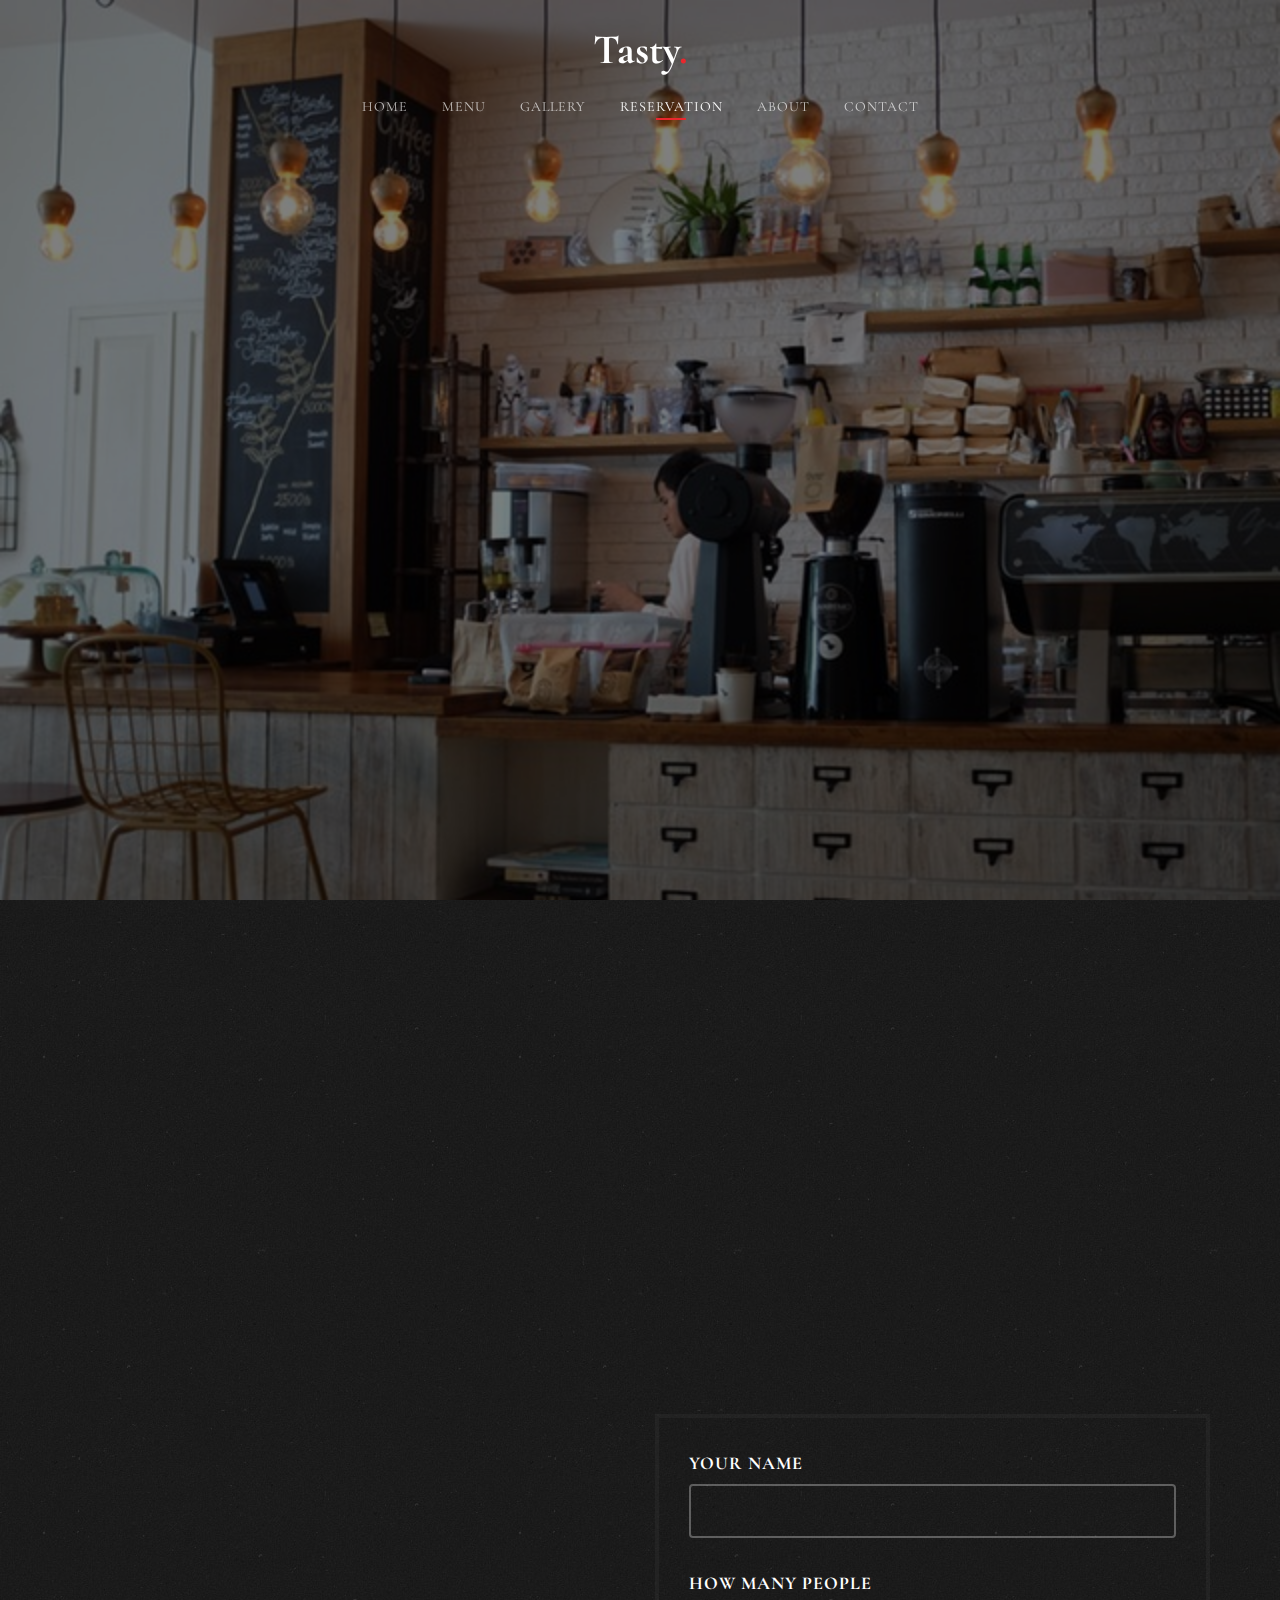
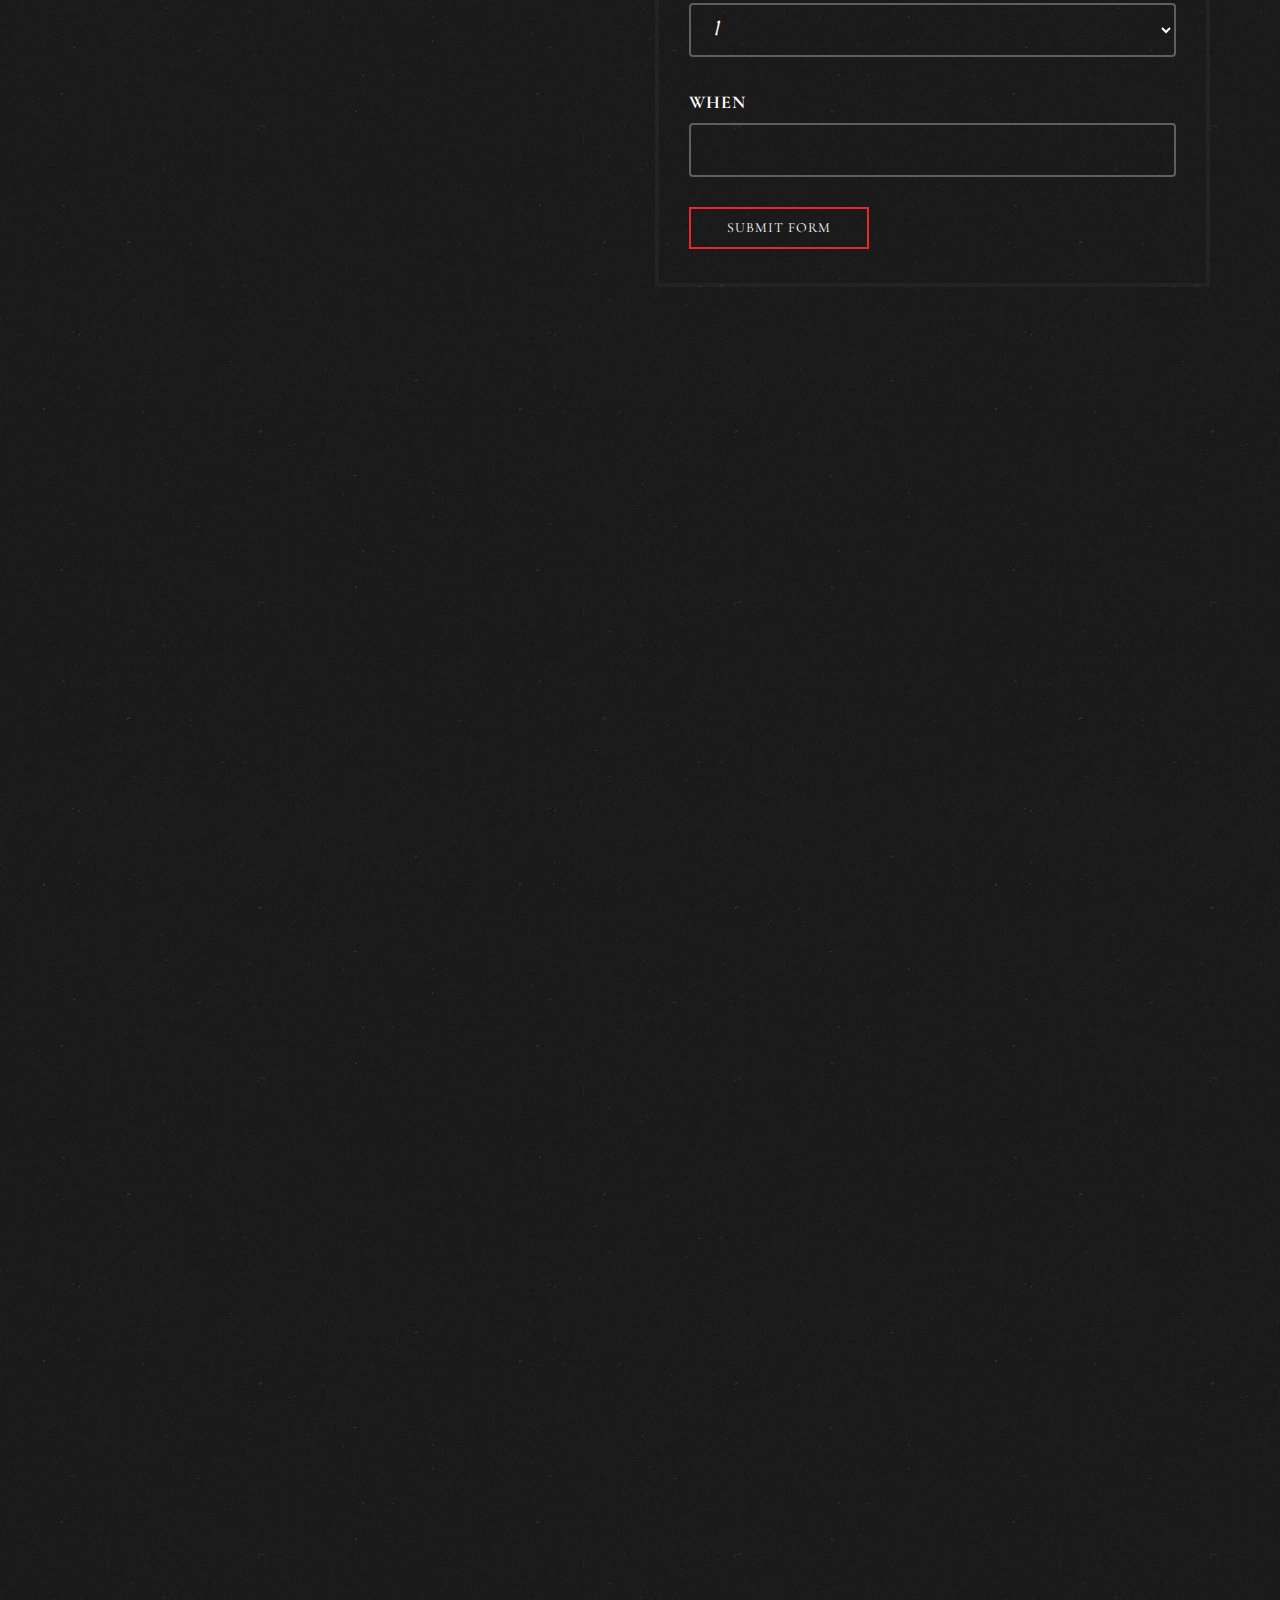
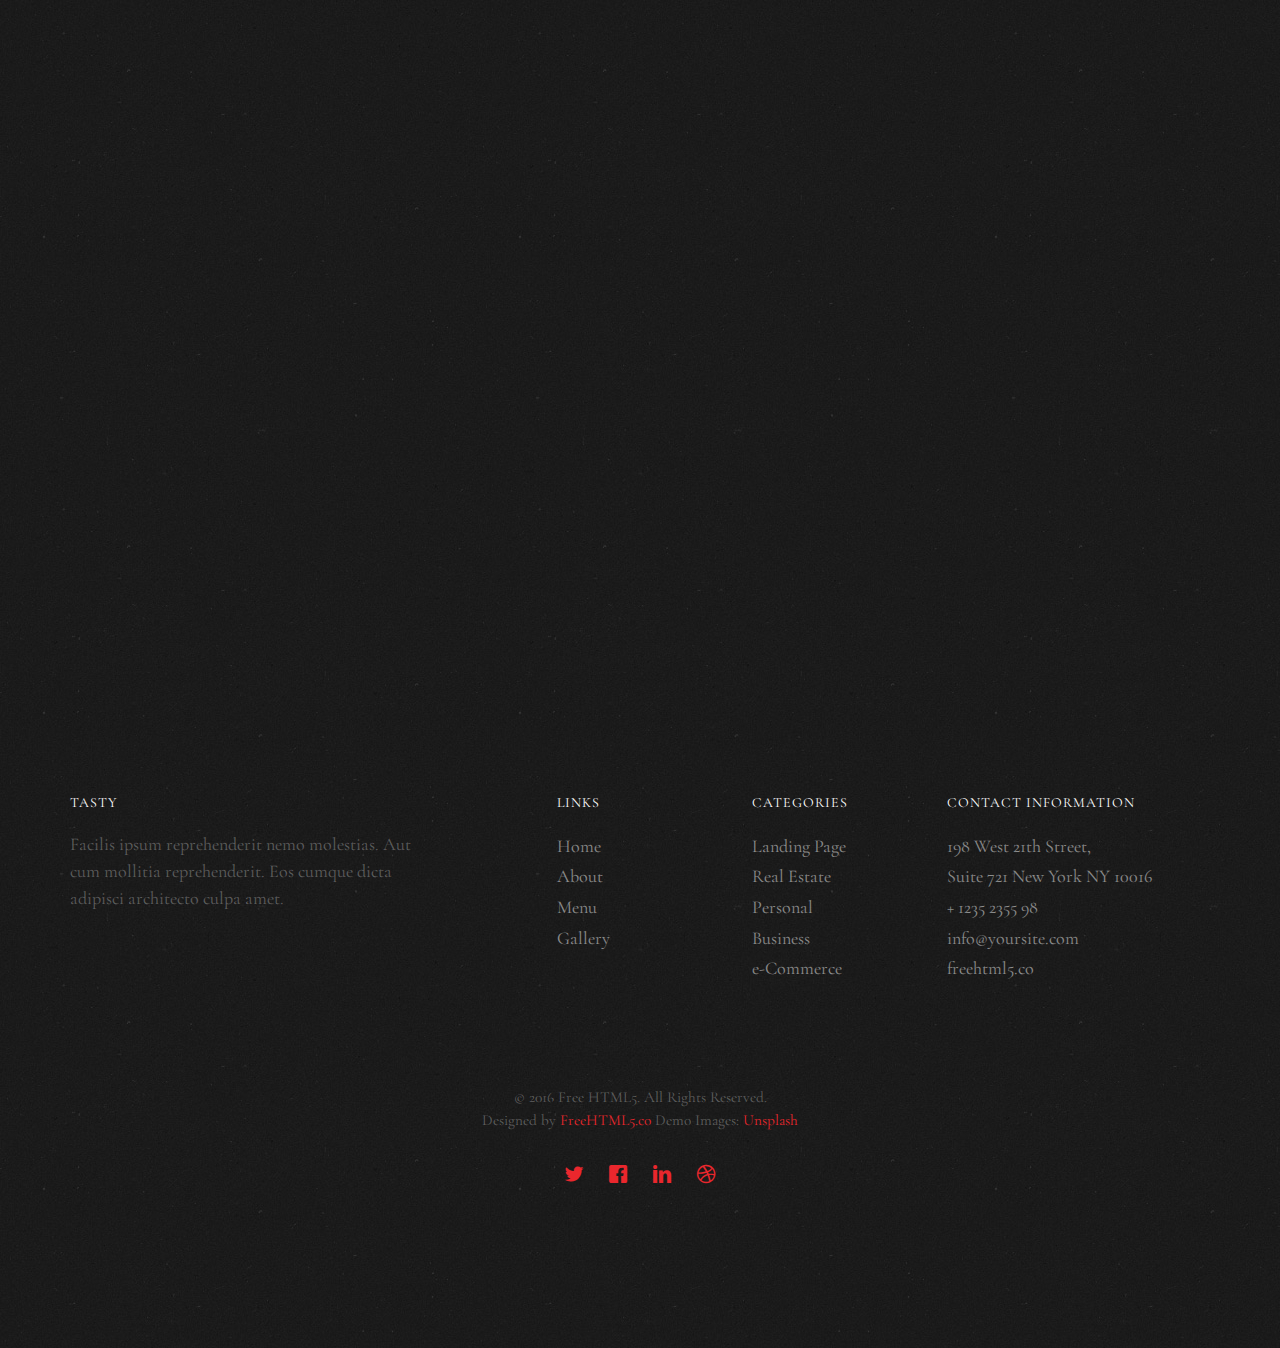
<file: reservation.html>
<!DOCTYPE HTML>
<html>
	<head>
	<meta charset="utf-8">
	<meta http-equiv="X-UA-Compatible" content="IE=edge">
	<title>Tasty &mdash; Free Website Template, Free HTML5 Template by freehtml5.co</title>
	<meta name="viewport" content="width=device-width, initial-scale=1">
	<meta name="description" content="Free HTML5 Website Template by freehtml5.co" />
	<meta name="keywords" content="free website templates, free html5, free template, free bootstrap, free website template, html5, css3, mobile first, responsive" />
	<meta name="author" content="freehtml5.co" />

	<!-- 
	//////////////////////////////////////////////////////

	FREE HTML5 TEMPLATE 
	DESIGNED & DEVELOPED by FreeHTML5.co
		
	Website: 		http://freehtml5.co/
	Email: 			info@freehtml5.co
	Twitter: 		http://twitter.com/fh5co
	Facebook: 		https://www.facebook.com/fh5co

	//////////////////////////////////////////////////////
	 -->

  	<!-- Facebook and Twitter integration -->
	<meta property="og:title" content=""/>
	<meta property="og:image" content=""/>
	<meta property="og:url" content=""/>
	<meta property="og:site_name" content=""/>
	<meta property="og:description" content=""/>
	<meta name="twitter:title" content="" />
	<meta name="twitter:image" content="" />
	<meta name="twitter:url" content="" />
	<meta name="twitter:card" content="" />

	<link href="https://fonts.googleapis.com/css?family=Cormorant+Garamond:300,300i,400,400i,500,600i,700" rel="stylesheet">
	<link href="https://fonts.googleapis.com/css?family=Satisfy" rel="stylesheet">
	
	<!-- Animate.css -->
	<link rel="stylesheet" href="css/animate.css">
	<!-- Icomoon Icon Fonts-->
	<link rel="stylesheet" href="css/icomoon.css">
	<!-- Bootstrap  -->
	<link rel="stylesheet" href="css/bootstrap.css">

	<!-- Flexslider  -->
	<link rel="stylesheet" href="css/flexslider.css">
	<!-- Date Time -->
	<link rel="stylesheet" href="css/bootstrap-datetimepicker.min.css">

	<!-- Theme style  -->
	<link rel="stylesheet" href="css/style.css">

	<!-- Modernizr JS -->
	<script src="js/modernizr-2.6.2.min.js"></script>
	<!-- FOR IE9 below -->
	<!--[if lt IE 9]>
	<script src="js/respond.min.js"></script>
	<![endif]-->

	</head>
	<body>
		
	<div class="fh5co-loader"></div>
	
	<div id="page">
	<nav class="fh5co-nav" role="navigation">
		<!-- <div class="top-menu"> -->
			<div class="container">
				<div class="row">
					<div class="col-xs-12 text-center logo-wrap">
						<div id="fh5co-logo"><a href="index.html">Tasty<span>.</span></a></div>
					</div>
					<div class="col-xs-12 text-center menu-1 menu-wrap">
						<ul>
							<li><a href="index.html">Home</a></li>
							<li><a href="menu.html">Menu</a></li>
							<li class="has-dropdown">
								<a href="gallery.html">Gallery</a>
								<ul class="dropdown">
									<li><a href="#">Events</a></li>
									<li><a href="#">Food</a></li>
									<li><a href="#">Coffees</a></li>
								</ul>
							</li>
							<li class="active"><a href="reservation.html">Reservation</a></li>
							<li><a href="about.html">About</a></li>
							<li><a href="contact.html">Contact</a></li>
						</ul>
					</div>
				</div>
				
			</div>
		<!-- </div> -->
	</nav>

	<header id="fh5co-header" class="fh5co-cover js-fullheight" role="banner" style="background-image: url(images/hero_1.jpeg);" data-stellar-background-ratio="0.5">
		<div class="overlay"></div>
		<div class="container">
			<div class="row">
				<div class="col-md-12 text-center">
					<div class="display-t js-fullheight">
						<div class="display-tc js-fullheight animate-box" data-animate-effect="fadeIn">
							<h1>Reserved a Table Today!</h1>
							<h2>Brought to you by <a href="http://freehtml5.co/" target="_blank">freehtml5.co</a></h2>
						</div>
					</div>
				</div>
			</div>
		</div>
	</header>

	
	<div id="fh5co-reservation-form" class="fh5co-section">
		<div class="container">
			<div class="row">
				<div class="col-md-12 fh5co-heading animate-box">
					<h2>Reservation</h2>
					<div class="row">
						<div class="col-md-6">
							<p>Lorem ipsum dolor sit amet, consectetur adipisicing elit. Reiciendis ab debitis sit itaque totam, a maiores nihil, nulla magnam porro minima officiis! Doloribus aliquam voluptates corporis et tempora consequuntur ipsam, itaque, nesciunt similique commodi omnis. Ad magni perspiciatis, voluptatum repellat.</p>
						</div>
					</div>
				</div>
				
				<div class="col-md-6 col-md-push-6 col-sm-6 col-sm-push-6">
					<form action="#" id="form-wrap">
						<div class="row form-group">
							<div class="col-md-12">
								<label for="name">Your Name</label>
								<input type="text" class="form-control" id="name">
							</div>
						</div>
						<div class="row form-group">
							<div class="col-md-12">
								<label for="many">How Many People</label>
								<select name="many" id="many" class="form-control custom_select">
									<option value="#">1</option>
									<option value="#">2</option>
									<option value="#">3</option>
									<option value="#">4+</option>
								</select>
							</div>
						</div>
						<div class="row form-group">
							<div class="col-md-12">
								<label for="taskdatetime">When</label>
								<input type="text" name="task-datetime" id="taskdatetime" class="form-control"/>
							</div>
						</div>
						<div class="row form-group">
							<div class="col-md-12">
								<input type="submit" class="btn btn-primary btn-outline btn-lg" value="Submit Form">
							</div>
						</div>

					</form>
				</div>
				
				
			</div>
		</div>
	</div>

	<div id="fh5co-featured-testimony" class="fh5co-section">
		<div class="container">
			<div class="row">
				<div class="col-md-12 fh5co-heading animate-box">
					<h2>Testimony</h2>
					<div class="row">
						<div class="col-md-6">
							<p>Lorem ipsum dolor sit amet, consectetur adipisicing elit. Reiciendis ab debitis sit itaque totam, a maiores nihil, nulla magnam porro minima officiis! Doloribus aliquam voluptates corporis et tempora consequuntur ipsam, itaque, nesciunt similique commodi omnis.</p>
						</div>
					</div>
				</div>

				<div class="col-md-5 animate-box img-to-responsive animate-box" data-animate-effect="fadeInLeft">
						<img src="images/person_1.jpg" alt="">
				</div>
				<div class="col-md-7 animate-box" data-animate-effect="fadeInRight">
					<blockquote>
						<p> &ldquo; Quantum ipsum dolor sit amet, consectetur adipisicing elit. Reiciendis ab debitis sit itaque totam, a maiores nihil, nulla magnam porro minima officiis! Doloribus aliquam voluptates corporis et tempora consequuntur ipsam. &rdquo;</p>
						<p class="author"><cite>&mdash; Jane Smith</cite></p>
					</blockquote>
				</div>
			</div>
		</div>
	</div>

	
	
	<div id="fh5co-started" class="fh5co-section animate-box" style="background-image: url(images/hero_1.jpeg);" data-stellar-background-ratio="0.5">
		<div class="overlay"></div>
		<div class="container">
			<div class="row animate-box">
				<div class="col-md-8 col-md-offset-2 text-center fh5co-heading">
					<h2>Book a Table</h2>
					<p>Lorem ipsum dolor sit amet, consectetur adipisicing elit. Recusandae enim quae vitae cupiditate, sequi quam ea id dolor reiciendis consectetur repudiandae. Rem quam, repellendus veniam ipsa fuga maxime odio? Eaque!</p>
					<p><a href="reservation.html" class="btn btn-primary btn-outline">Book Now</a></p>
				</div>
			</div>
		</div>
	</div>

	<footer id="fh5co-footer" role="contentinfo" class="fh5co-section">
		<div class="container">
			<div class="row row-pb-md">
				<div class="col-md-4 fh5co-widget">
					<h4>Tasty</h4>
					<p>Facilis ipsum reprehenderit nemo molestias. Aut cum mollitia reprehenderit. Eos cumque dicta adipisci architecto culpa amet.</p>
				</div>
				<div class="col-md-2 col-md-push-1 fh5co-widget">
					<h4>Links</h4>
					<ul class="fh5co-footer-links">
						<li><a href="#">Home</a></li>
						<li><a href="#">About</a></li>
						<li><a href="#">Menu</a></li>
						<li><a href="#">Gallery</a></li>
					</ul>
				</div>

				<div class="col-md-2 col-md-push-1 fh5co-widget">
					<h4>Categories</h4>
					<ul class="fh5co-footer-links">
						<li><a href="#">Landing Page</a></li>
						<li><a href="#">Real Estate</a></li>
						<li><a href="#">Personal</a></li>
						<li><a href="#">Business</a></li>
						<li><a href="#">e-Commerce</a></li>
					</ul>
				</div>

				<div class="col-md-4 col-md-push-1 fh5co-widget">
					<h4>Contact Information</h4>
					<ul class="fh5co-footer-links">
						<li>198 West 21th Street, <br> Suite 721 New York NY 10016</li>
						<li><a href="tel://1234567920">+ 1235 2355 98</a></li>
						<li><a href="mailto:info@yoursite.com">info@yoursite.com</a></li>
						<li><a href="http://https://freehtml5.co">freehtml5.co</a></li>
					</ul>
				</div>

			</div>

			<div class="row copyright">
				<div class="col-md-12 text-center">
					<p>
						<small class="block">&copy; 2016 Free HTML5. All Rights Reserved.</small> 
						<small class="block">Designed by <a href="http://freehtml5.co/" target="_blank">FreeHTML5.co</a> Demo Images: <a href="http://unsplash.co/" target="_blank">Unsplash</a></small>
					</p>
					<p>
						<ul class="fh5co-social-icons">
							<li><a href="#"><i class="icon-twitter2"></i></a></li>
							<li><a href="#"><i class="icon-facebook2"></i></a></li>
							<li><a href="#"><i class="icon-linkedin2"></i></a></li>
							<li><a href="#"><i class="icon-dribbble2"></i></a></li>
						</ul>
					</p>
				</div>
			</div>

		</div>
	</footer>
	</div>

	<div class="gototop js-top">
		<a href="#" class="js-gotop"><i class="icon-arrow-up22"></i></a>
	</div>
	
	<!-- jQuery -->
	<script src="js/jquery.min.js"></script>
	<!-- jQuery Easing -->
	<script src="js/jquery.easing.1.3.js"></script>
	<!-- Bootstrap -->
	<script src="js/bootstrap.min.js"></script>
	<!-- Waypoints -->
	<script src="js/jquery.waypoints.min.js"></script>
	<!-- Waypoints -->
	<script src="js/jquery.stellar.min.js"></script>
	<!-- Flexslider -->
	<script src="js/jquery.flexslider-min.js"></script>

	<!-- Date Time -->
	<script src="js/moment.min.js"></script>
	<script src="js/bootstrap-datetimepicker.js"></script>
	

	<!-- Main -->
	<script src="js/main.js"></script>

	</body>
</html>
</file>
<file: css/icomoon.css>
@font-face {
    font-family: 'icomoon';
    src:    url('fonts/icomoon.eot?1oniuf');
    src:    url('fonts/icomoon.eot?1oniuf#iefix') format('embedded-opentype'),
        url('fonts/icomoon.ttf?1oniuf') format('truetype'),
        url('fonts/icomoon.woff?1oniuf') format('woff'),
        url('fonts/icomoon.svg?1oniuf#icomoon') format('svg');
    font-weight: normal;
    font-style: normal;
}

[class^="icon-"], [class*=" icon-"] {
    /* use !important to prevent issues with browser extensions that change fonts */
    font-family: 'icomoon' !important;
    speak: none;
    font-style: normal;
    font-weight: normal;
    font-variant: normal;
    text-transform: none;
    line-height: 1;

    /* Better Font Rendering =========== */
    -webkit-font-smoothing: antialiased;
    -moz-osx-font-smoothing: grayscale;
}

.icon-mobile:before {
    content: "\e000";
}
.icon-laptop:before {
    content: "\e001";
}
.icon-desktop:before {
    content: "\e002";
}
.icon-tablet:before {
    content: "\e003";
}
.icon-phone:before {
    content: "\e004";
}
.icon-document:before {
    content: "\e005";
}
.icon-documents:before {
    content: "\e006";
}
.icon-search:before {
    content: "\e007";
}
.icon-clipboard:before {
    content: "\e008";
}
.icon-newspaper:before {
    content: "\e009";
}
.icon-notebook:before {
    content: "\e00a";
}
.icon-book-open:before {
    content: "\e00b";
}
.icon-browser:before {
    content: "\e00c";
}
.icon-calendar:before {
    content: "\e00d";
}
.icon-presentation:before {
    content: "\e00e";
}
.icon-picture:before {
    content: "\e00f";
}
.icon-pictures:before {
    content: "\e010";
}
.icon-video:before {
    content: "\e011";
}
.icon-camera:before {
    content: "\e012";
}
.icon-printer:before {
    content: "\e013";
}
.icon-toolbox:before {
    content: "\e014";
}
.icon-briefcase:before {
    content: "\e015";
}
.icon-wallet:before {
    content: "\e016";
}
.icon-gift:before {
    content: "\e017";
}
.icon-bargraph:before {
    content: "\e018";
}
.icon-grid:before {
    content: "\e019";
}
.icon-expand:before {
    content: "\e01a";
}
.icon-focus:before {
    content: "\e01b";
}
.icon-edit:before {
    content: "\e01c";
}
.icon-adjustments:before {
    content: "\e01d";
}
.icon-ribbon:before {
    content: "\e01e";
}
.icon-hourglass:before {
    content: "\e01f";
}
.icon-lock:before {
    content: "\e020";
}
.icon-megaphone:before {
    content: "\e021";
}
.icon-shield:before {
    content: "\e022";
}
.icon-trophy:before {
    content: "\e023";
}
.icon-flag:before {
    content: "\e024";
}
.icon-map:before {
    content: "\e025";
}
.icon-puzzle:before {
    content: "\e026";
}
.icon-basket:before {
    content: "\e027";
}
.icon-envelope:before {
    content: "\e028";
}
.icon-streetsign:before {
    content: "\e029";
}
.icon-telescope:before {
    content: "\e02a";
}
.icon-gears:before {
    content: "\e02b";
}
.icon-key:before {
    content: "\e02c";
}
.icon-paperclip:before {
    content: "\e02d";
}
.icon-attachment:before {
    content: "\e02e";
}
.icon-pricetags:before {
    content: "\e02f";
}
.icon-lightbulb:before {
    content: "\e030";
}
.icon-layers:before {
    content: "\e031";
}
.icon-pencil:before {
    content: "\e032";
}
.icon-tools:before {
    content: "\e033";
}
.icon-tools-2:before {
    content: "\e034";
}
.icon-scissors:before {
    content: "\e035";
}
.icon-paintbrush:before {
    content: "\e036";
}
.icon-magnifying-glass:before {
    content: "\e037";
}
.icon-circle-compass:before {
    content: "\e038";
}
.icon-linegraph:before {
    content: "\e039";
}
.icon-mic:before {
    content: "\e03a";
}
.icon-strategy:before {
    content: "\e03b";
}
.icon-beaker:before {
    content: "\e03c";
}
.icon-caution:before {
    content: "\e03d";
}
.icon-recycle:before {
    content: "\e03e";
}
.icon-anchor:before {
    content: "\e03f";
}
.icon-profile-male:before {
    content: "\e040";
}
.icon-profile-female:before {
    content: "\e041";
}
.icon-bike:before {
    content: "\e042";
}
.icon-wine:before {
    content: "\e043";
}
.icon-hotairballoon:before {
    content: "\e044";
}
.icon-globe:before {
    content: "\e045";
}
.icon-genius:before {
    content: "\e046";
}
.icon-map-pin:before {
    content: "\e047";
}
.icon-dial:before {
    content: "\e048";
}
.icon-chat:before {
    content: "\e049";
}
.icon-heart:before {
    content: "\e04a";
}
.icon-cloud:before {
    content: "\e04b";
}
.icon-upload:before {
    content: "\e04c";
}
.icon-download:before {
    content: "\e04d";
}
.icon-target:before {
    content: "\e04e";
}
.icon-hazardous:before {
    content: "\e04f";
}
.icon-piechart:before {
    content: "\e050";
}
.icon-speedometer:before {
    content: "\e051";
}
.icon-global:before {
    content: "\e052";
}
.icon-compass:before {
    content: "\e053";
}
.icon-lifesaver:before {
    content: "\e054";
}
.icon-clock:before {
    content: "\e055";
}
.icon-aperture:before {
    content: "\e056";
}
.icon-quote:before {
    content: "\e057";
}
.icon-scope:before {
    content: "\e058";
}
.icon-alarmclock:before {
    content: "\e059";
}
.icon-refresh:before {
    content: "\e05a";
}
.icon-happy:before {
    content: "\e05b";
}
.icon-sad:before {
    content: "\e05c";
}
.icon-facebook:before {
    content: "\e05d";
}
.icon-twitter:before {
    content: "\e05e";
}
.icon-googleplus:before {
    content: "\e05f";
}
.icon-rss:before {
    content: "\e060";
}
.icon-tumblr:before {
    content: "\e061";
}
.icon-linkedin:before {
    content: "\e062";
}
.icon-dribbble:before {
    content: "\e063";
}
.icon-box2:before {
    content: "\ea82";
}
.icon-write:before {
    content: "\ea83";
}
.icon-clock2:before {
    content: "\ea84";
}
.icon-reply2:before {
    content: "\ea85";
}
.icon-reply-all2:before {
    content: "\ea86";
}
.icon-forward2:before {
    content: "\ea87";
}
.icon-flag2:before {
    content: "\ea88";
}
.icon-search2:before {
    content: "\ea89";
}
.icon-trash2:before {
    content: "\ea8a";
}
.icon-envelope2:before {
    content: "\ea8b";
}
.icon-bubble:before {
    content: "\ea8c";
}
.icon-bubbles:before {
    content: "\ea8d";
}
.icon-user2:before {
    content: "\ea8e";
}
.icon-users2:before {
    content: "\ea8f";
}
.icon-cloud2:before {
    content: "\ea90";
}
.icon-download2:before {
    content: "\ea91";
}
.icon-upload2:before {
    content: "\ea92";
}
.icon-rain:before {
    content: "\ea93";
}
.icon-sun:before {
    content: "\ea94";
}
.icon-moon2:before {
    content: "\ea95";
}
.icon-bell2:before {
    content: "\ea96";
}
.icon-folder2:before {
    content: "\ea97";
}
.icon-pin2:before {
    content: "\ea98";
}
.icon-sound2:before {
    content: "\ea99";
}
.icon-microphone:before {
    content: "\ea9a";
}
.icon-camera2:before {
    content: "\ea9b";
}
.icon-image2:before {
    content: "\ea9c";
}
.icon-cog2:before {
    content: "\ea9d";
}
.icon-calendar2:before {
    content: "\ea9e";
}
.icon-book2:before {
    content: "\ea9f";
}
.icon-map-marker:before {
    content: "\eaa0";
}
.icon-store:before {
    content: "\eaa1";
}
.icon-support:before {
    content: "\eaa2";
}
.icon-tag2:before {
    content: "\eaa3";
}
.icon-heart2:before {
    content: "\eaa4";
}
.icon-video-camera:before {
    content: "\eaa5";
}
.icon-trophy2:before {
    content: "\eaa6";
}
.icon-cart:before {
    content: "\eaa7";
}
.icon-eye2:before {
    content: "\eaa8";
}
.icon-cancel:before {
    content: "\eaa9";
}
.icon-chart:before {
    content: "\eaaa";
}
.icon-target2:before {
    content: "\eaab";
}
.icon-printer2:before {
    content: "\eaac";
}
.icon-location2:before {
    content: "\eaad";
}
.icon-bookmark2:before {
    content: "\eaae";
}
.icon-monitor:before {
    content: "\eaaf";
}
.icon-cross2:before {
    content: "\eab0";
}
.icon-plus2:before {
    content: "\eab1";
}
.icon-left:before {
    content: "\eab2";
}
.icon-up:before {
    content: "\eab3";
}
.icon-browser2:before {
    content: "\eab4";
}
.icon-windows:before {
    content: "\eab5";
}
.icon-switch2:before {
    content: "\eab6";
}
.icon-dashboard:before {
    content: "\eab7";
}
.icon-play:before {
    content: "\eab8";
}
.icon-fast-forward:before {
    content: "\eab9";
}
.icon-next:before {
    content: "\eaba";
}
.icon-refresh2:before {
    content: "\eabb";
}
.icon-film:before {
    content: "\eabc";
}
.icon-home2:before {
    content: "\eabd";
}
.icon-add-to-list:before {
    content: "\e901";
}
.icon-classic-computer:before {
    content: "\e902";
}
.icon-controller-fast-backward:before {
    content: "\e903";
}
.icon-creative-commons-attribution:before {
    content: "\e904";
}
.icon-creative-commons-noderivs:before {
    content: "\e905";
}
.icon-creative-commons-noncommercial-eu:before {
    content: "\e906";
}
.icon-creative-commons-noncommercial-us:before {
    content: "\e907";
}
.icon-creative-commons-public-domain:before {
    content: "\e908";
}
.icon-creative-commons-remix:before {
    content: "\e909";
}
.icon-creative-commons-share:before {
    content: "\e90a";
}
.icon-creative-commons-sharealike:before {
    content: "\e90b";
}
.icon-creative-commons:before {
    content: "\e90c";
}
.icon-document-landscape:before {
    content: "\e90d";
}
.icon-remove-user:before {
    content: "\e90e";
}
.icon-warning:before {
    content: "\e90f";
}
.icon-arrow-bold-down:before {
    content: "\e910";
}
.icon-arrow-bold-left:before {
    content: "\e911";
}
.icon-arrow-bold-right:before {
    content: "\e912";
}
.icon-arrow-bold-up:before {
    content: "\e913";
}
.icon-arrow-down:before {
    content: "\e914";
}
.icon-arrow-left:before {
    content: "\e915";
}
.icon-arrow-long-down:before {
    content: "\e916";
}
.icon-arrow-long-left:before {
    content: "\e917";
}
.icon-arrow-long-right:before {
    content: "\e918";
}
.icon-arrow-long-up:before {
    content: "\e919";
}
.icon-arrow-right:before {
    content: "\e91a";
}
.icon-arrow-up:before {
    content: "\e91b";
}
.icon-arrow-with-circle-down:before {
    content: "\e91c";
}
.icon-arrow-with-circle-left:before {
    content: "\e91d";
}
.icon-arrow-with-circle-right:before {
    content: "\e91e";
}
.icon-arrow-with-circle-up:before {
    content: "\e91f";
}
.icon-bookmark:before {
    content: "\e920";
}
.icon-bookmarks:before {
    content: "\e921";
}
.icon-chevron-down:before {
    content: "\e922";
}
.icon-chevron-left:before {
    content: "\e923";
}
.icon-chevron-right:before {
    content: "\e924";
}
.icon-chevron-small-down:before {
    content: "\e925";
}
.icon-chevron-small-left:before {
    content: "\e926";
}
.icon-chevron-small-right:before {
    content: "\e927";
}
.icon-chevron-small-up:before {
    content: "\e928";
}
.icon-chevron-thin-down:before {
    content: "\e929";
}
.icon-chevron-thin-left:before {
    content: "\e92a";
}
.icon-chevron-thin-right:before {
    content: "\e92b";
}
.icon-chevron-thin-up:before {
    content: "\e92c";
}
.icon-chevron-up:before {
    content: "\e92d";
}
.icon-chevron-with-circle-down:before {
    content: "\e92e";
}
.icon-chevron-with-circle-left:before {
    content: "\e92f";
}
.icon-chevron-with-circle-right:before {
    content: "\e930";
}
.icon-chevron-with-circle-up:before {
    content: "\e931";
}
.icon-cloud3:before {
    content: "\e932";
}
.icon-controller-fast-forward:before {
    content: "\e933";
}
.icon-controller-jump-to-start:before {
    content: "\e934";
}
.icon-controller-next:before {
    content: "\e935";
}
.icon-controller-paus:before {
    content: "\e936";
}
.icon-controller-play:before {
    content: "\e937";
}
.icon-controller-record:before {
    content: "\e938";
}
.icon-controller-stop:before {
    content: "\e939";
}
.icon-controller-volume:before {
    content: "\e93a";
}
.icon-dot-single:before {
    content: "\e93b";
}
.icon-dots-three-horizontal:before {
    content: "\e93c";
}
.icon-dots-three-vertical:before {
    content: "\e93d";
}
.icon-dots-two-horizontal:before {
    content: "\e93e";
}
.icon-dots-two-vertical:before {
    content: "\e93f";
}
.icon-download3:before {
    content: "\e940";
}
.icon-emoji-flirt:before {
    content: "\e941";
}
.icon-flow-branch:before {
    content: "\e942";
}
.icon-flow-cascade:before {
    content: "\e943";
}
.icon-flow-line:before {
    content: "\e944";
}
.icon-flow-parallel:before {
    content: "\e945";
}
.icon-flow-tree:before {
    content: "\e946";
}
.icon-install:before {
    content: "\e947";
}
.icon-layers2:before {
    content: "\e948";
}
.icon-open-book:before {
    content: "\e949";
}
.icon-resize-100:before {
    content: "\e94a";
}
.icon-resize-full-screen:before {
    content: "\e94b";
}
.icon-save:before {
    content: "\e94c";
}
.icon-select-arrows:before {
    content: "\e94d";
}
.icon-sound-mute:before {
    content: "\e94e";
}
.icon-sound:before {
    content: "\e94f";
}
.icon-trash:before {
    content: "\e950";
}
.icon-triangle-down:before {
    content: "\e951";
}
.icon-triangle-left:before {
    content: "\e952";
}
.icon-triangle-right:before {
    content: "\e953";
}
.icon-triangle-up:before {
    content: "\e954";
}
.icon-uninstall:before {
    content: "\e955";
}
.icon-upload-to-cloud:before {
    content: "\e956";
}
.icon-upload3:before {
    content: "\e957";
}
.icon-add-user:before {
    content: "\e958";
}
.icon-address:before {
    content: "\e959";
}
.icon-adjust:before {
    content: "\e95a";
}
.icon-air:before {
    content: "\e95b";
}
.icon-aircraft-landing:before {
    content: "\e95c";
}
.icon-aircraft-take-off:before {
    content: "\e95d";
}
.icon-aircraft:before {
    content: "\e95e";
}
.icon-align-bottom:before {
    content: "\e95f";
}
.icon-align-horizontal-middle:before {
    content: "\e960";
}
.icon-align-left:before {
    content: "\e961";
}
.icon-align-right:before {
    content: "\e962";
}
.icon-align-top:before {
    content: "\e963";
}
.icon-align-vertical-middle:before {
    content: "\e964";
}
.icon-archive:before {
    content: "\e965";
}
.icon-area-graph:before {
    content: "\e966";
}
.icon-attachment2:before {
    content: "\e967";
}
.icon-awareness-ribbon:before {
    content: "\e968";
}
.icon-back-in-time:before {
    content: "\e969";
}
.icon-back:before {
    content: "\e96a";
}
.icon-bar-graph:before {
    content: "\e96b";
}
.icon-battery:before {
    content: "\e96c";
}
.icon-beamed-note:before {
    content: "\e96d";
}
.icon-bell:before {
    content: "\e96e";
}
.icon-blackboard:before {
    content: "\e96f";
}
.icon-block:before {
    content: "\e970";
}
.icon-book:before {
    content: "\e971";
}
.icon-bowl:before {
    content: "\e972";
}
.icon-box:before {
    content: "\e973";
}
.icon-briefcase2:before {
    content: "\e974";
}
.icon-browser3:before {
    content: "\e975";
}
.icon-brush:before {
    content: "\e976";
}
.icon-bucket:before {
    content: "\e977";
}
.icon-cake:before {
    content: "\e978";
}
.icon-calculator:before {
    content: "\e979";
}
.icon-calendar3:before {
    content: "\e97a";
}
.icon-camera3:before {
    content: "\e97b";
}
.icon-ccw:before {
    content: "\e97c";
}
.icon-chat2:before {
    content: "\e97d";
}
.icon-check:before {
    content: "\e97e";
}
.icon-circle-with-cross:before {
    content: "\e97f";
}
.icon-circle-with-minus:before {
    content: "\e980";
}
.icon-circle-with-plus:before {
    content: "\e981";
}
.icon-circle:before {
    content: "\e982";
}
.icon-circular-graph:before {
    content: "\e983";
}
.icon-clapperboard:before {
    content: "\e984";
}
.icon-clipboard2:before {
    content: "\e985";
}
.icon-clock3:before {
    content: "\e986";
}
.icon-code:before {
    content: "\e987";
}
.icon-cog:before {
    content: "\e988";
}
.icon-colours:before {
    content: "\e989";
}
.icon-compass2:before {
    content: "\e98a";
}
.icon-copy:before {
    content: "\e98b";
}
.icon-credit-card:before {
    content: "\e98c";
}
.icon-credit:before {
    content: "\e98d";
}
.icon-cross:before {
    content: "\e98e";
}
.icon-cup:before {
    content: "\e98f";
}
.icon-cw:before {
    content: "\e990";
}
.icon-cycle:before {
    content: "\e991";
}
.icon-database:before {
    content: "\e992";
}
.icon-dial-pad:before {
    content: "\e993";
}
.icon-direction:before {
    content: "\e994";
}
.icon-document2:before {
    content: "\e995";
}
.icon-documents2:before {
    content: "\e996";
}
.icon-drink:before {
    content: "\e997";
}
.icon-drive:before {
    content: "\e998";
}
.icon-drop:before {
    content: "\e999";
}
.icon-edit2:before {
    content: "\e99a";
}
.icon-email:before {
    content: "\e99b";
}
.icon-emoji-happy:before {
    content: "\e99c";
}
.icon-emoji-neutral:before {
    content: "\e99d";
}
.icon-emoji-sad:before {
    content: "\e99e";
}
.icon-erase:before {
    content: "\e99f";
}
.icon-eraser:before {
    content: "\e9a0";
}
.icon-export:before {
    content: "\e9a1";
}
.icon-eye:before {
    content: "\e9a2";
}
.icon-feather:before {
    content: "\e9a3";
}
.icon-flag3:before {
    content: "\e9a4";
}
.icon-flash:before {
    content: "\e9a5";
}
.icon-flashlight:before {
    content: "\e9a6";
}
.icon-flat-brush:before {
    content: "\e9a7";
}
.icon-folder-images:before {
    content: "\e9a8";
}
.icon-folder-music:before {
    content: "\e9a9";
}
.icon-folder-video:before {
    content: "\e9aa";
}
.icon-folder:before {
    content: "\e9ab";
}
.icon-forward:before {
    content: "\e9ac";
}
.icon-funnel:before {
    content: "\e9ad";
}
.icon-game-controller:before {
    content: "\e9ae";
}
.icon-gauge:before {
    content: "\e9af";
}
.icon-globe2:before {
    content: "\e9b0";
}
.icon-graduation-cap:before {
    content: "\e9b1";
}
.icon-grid2:before {
    content: "\e9b2";
}
.icon-hair-cross:before {
    content: "\e9b3";
}
.icon-hand:before {
    content: "\e9b4";
}
.icon-heart-outlined:before {
    content: "\e9b5";
}
.icon-heart3:before {
    content: "\e9b6";
}
.icon-help-with-circle:before {
    content: "\e9b7";
}
.icon-help:before {
    content: "\e9b8";
}
.icon-home:before {
    content: "\e9b9";
}
.icon-hour-glass:before {
    content: "\e9ba";
}
.icon-image-inverted:before {
    content: "\e9bb";
}
.icon-image:before {
    content: "\e9bc";
}
.icon-images:before {
    content: "\e9bd";
}
.icon-inbox:before {
    content: "\e9be";
}
.icon-infinity:before {
    content: "\e9bf";
}
.icon-info-with-circle:before {
    content: "\e9c0";
}
.icon-info:before {
    content: "\e9c1";
}
.icon-key2:before {
    content: "\e9c2";
}
.icon-keyboard:before {
    content: "\e9c3";
}
.icon-lab-flask:before {
    content: "\e9c4";
}
.icon-landline:before {
    content: "\e9c5";
}
.icon-language:before {
    content: "\e9c6";
}
.icon-laptop2:before {
    content: "\e9c7";
}
.icon-leaf:before {
    content: "\e9c8";
}
.icon-level-down:before {
    content: "\e9c9";
}
.icon-level-up:before {
    content: "\e9ca";
}
.icon-lifebuoy:before {
    content: "\e9cb";
}
.icon-light-bulb:before {
    content: "\e9cc";
}
.icon-light-down:before {
    content: "\e9cd";
}
.icon-light-up:before {
    content: "\e9ce";
}
.icon-line-graph:before {
    content: "\e9cf";
}
.icon-link:before {
    content: "\e9d0";
}
.icon-list:before {
    content: "\e9d1";
}
.icon-location-pin:before {
    content: "\e9d2";
}
.icon-location:before {
    content: "\e9d3";
}
.icon-lock-open:before {
    content: "\e9d4";
}
.icon-lock2:before {
    content: "\e9d5";
}
.icon-log-out:before {
    content: "\e9d6";
}
.icon-login:before {
    content: "\e9d7";
}
.icon-loop:before {
    content: "\e9d8";
}
.icon-magnet:before {
    content: "\e9d9";
}
.icon-magnifying-glass2:before {
    content: "\e9da";
}
.icon-mail:before {
    content: "\e9db";
}
.icon-man:before {
    content: "\e9dc";
}
.icon-map2:before {
    content: "\e9dd";
}
.icon-mask:before {
    content: "\e9de";
}
.icon-medal:before {
    content: "\e9df";
}
.icon-megaphone2:before {
    content: "\e9e0";
}
.icon-menu:before {
    content: "\e9e1";
}
.icon-message:before {
    content: "\e9e2";
}
.icon-mic2:before {
    content: "\e9e3";
}
.icon-minus:before {
    content: "\e9e4";
}
.icon-mobile2:before {
    content: "\e9e5";
}
.icon-modern-mic:before {
    content: "\e9e6";
}
.icon-moon:before {
    content: "\e9e7";
}
.icon-mouse:before {
    content: "\e9e8";
}
.icon-music:before {
    content: "\e9e9";
}
.icon-network:before {
    content: "\e9ea";
}
.icon-new-message:before {
    content: "\e9eb";
}
.icon-new:before {
    content: "\e9ec";
}
.icon-news:before {
    content: "\e9ed";
}
.icon-note:before {
    content: "\e9ee";
}
.icon-notification:before {
    content: "\e9ef";
}
.icon-old-mobile:before {
    content: "\e9f0";
}
.icon-old-phone:before {
    content: "\e9f1";
}
.icon-palette:before {
    content: "\e9f2";
}
.icon-paper-plane:before {
    content: "\e9f3";
}
.icon-pencil2:before {
    content: "\e9f4";
}
.icon-phone2:before {
    content: "\e9f5";
}
.icon-pie-chart:before {
    content: "\e9f6";
}
.icon-pin:before {
    content: "\e9f7";
}
.icon-plus:before {
    content: "\e9f8";
}
.icon-popup:before {
    content: "\e9f9";
}
.icon-power-plug:before {
    content: "\e9fa";
}
.icon-price-ribbon:before {
    content: "\e9fb";
}
.icon-price-tag:before {
    content: "\e9fc";
}
.icon-print:before {
    content: "\e9fd";
}
.icon-progress-empty:before {
    content: "\e9fe";
}
.icon-progress-full:before {
    content: "\e9ff";
}
.icon-progress-one:before {
    content: "\ea00";
}
.icon-progress-two:before {
    content: "\ea01";
}
.icon-publish:before {
    content: "\ea02";
}
.icon-quote2:before {
    content: "\ea03";
}
.icon-radio:before {
    content: "\ea04";
}
.icon-reply-all:before {
    content: "\ea05";
}
.icon-reply:before {
    content: "\ea06";
}
.icon-retweet:before {
    content: "\ea07";
}
.icon-rocket:before {
    content: "\ea08";
}
.icon-round-brush:before {
    content: "\ea09";
}
.icon-rss2:before {
    content: "\ea0a";
}
.icon-ruler:before {
    content: "\ea0b";
}
.icon-scissors2:before {
    content: "\ea0c";
}
.icon-share-alternitive:before {
    content: "\ea0d";
}
.icon-share:before {
    content: "\ea0e";
}
.icon-shareable:before {
    content: "\ea0f";
}
.icon-shield2:before {
    content: "\ea10";
}
.icon-shop:before {
    content: "\ea11";
}
.icon-shopping-bag:before {
    content: "\ea12";
}
.icon-shopping-basket:before {
    content: "\ea13";
}
.icon-shopping-cart:before {
    content: "\ea14";
}
.icon-shuffle:before {
    content: "\ea15";
}
.icon-signal:before {
    content: "\ea16";
}
.icon-sound-mix:before {
    content: "\ea17";
}
.icon-sports-club:before {
    content: "\ea18";
}
.icon-spreadsheet:before {
    content: "\ea19";
}
.icon-squared-cross:before {
    content: "\ea1a";
}
.icon-squared-minus:before {
    content: "\ea1b";
}
.icon-squared-plus:before {
    content: "\ea1c";
}
.icon-star-outlined:before {
    content: "\ea1d";
}
.icon-star:before {
    content: "\ea1e";
}
.icon-stopwatch:before {
    content: "\ea1f";
}
.icon-suitcase:before {
    content: "\ea20";
}
.icon-swap:before {
    content: "\ea21";
}
.icon-sweden:before {
    content: "\ea22";
}
.icon-switch:before {
    content: "\ea23";
}
.icon-tablet2:before {
    content: "\ea24";
}
.icon-tag:before {
    content: "\ea25";
}
.icon-text-document-inverted:before {
    content: "\ea26";
}
.icon-text-document:before {
    content: "\ea27";
}
.icon-text:before {
    content: "\ea28";
}
.icon-thermometer:before {
    content: "\ea29";
}
.icon-thumbs-down:before {
    content: "\ea2a";
}
.icon-thumbs-up:before {
    content: "\ea2b";
}
.icon-thunder-cloud:before {
    content: "\ea2c";
}
.icon-ticket:before {
    content: "\ea2d";
}
.icon-time-slot:before {
    content: "\ea2e";
}
.icon-tools2:before {
    content: "\ea2f";
}
.icon-traffic-cone:before {
    content: "\ea30";
}
.icon-tree:before {
    content: "\ea31";
}
.icon-trophy3:before {
    content: "\ea32";
}
.icon-tv:before {
    content: "\ea33";
}
.icon-typing:before {
    content: "\ea34";
}
.icon-unread:before {
    content: "\ea35";
}
.icon-untag:before {
    content: "\ea36";
}
.icon-user:before {
    content: "\ea37";
}
.icon-users:before {
    content: "\ea38";
}
.icon-v-card:before {
    content: "\ea39";
}
.icon-video2:before {
    content: "\ea3a";
}
.icon-vinyl:before {
    content: "\ea3b";
}
.icon-voicemail:before {
    content: "\ea3c";
}
.icon-wallet2:before {
    content: "\ea3d";
}
.icon-water:before {
    content: "\ea3e";
}
.icon-500px-with-circle:before {
    content: "\ea3f";
}
.icon-500px:before {
    content: "\ea40";
}
.icon-basecamp:before {
    content: "\ea41";
}
.icon-behance:before {
    content: "\ea42";
}
.icon-creative-cloud:before {
    content: "\ea43";
}
.icon-dropbox:before {
    content: "\ea44";
}
.icon-evernote:before {
    content: "\ea45";
}
.icon-flattr:before {
    content: "\ea46";
}
.icon-foursquare:before {
    content: "\ea47";
}
.icon-google-drive:before {
    content: "\ea48";
}
.icon-google-hangouts:before {
    content: "\ea49";
}
.icon-grooveshark:before {
    content: "\ea4a";
}
.icon-icloud:before {
    content: "\ea4b";
}
.icon-mixi:before {
    content: "\ea4c";
}
.icon-onedrive:before {
    content: "\ea4d";
}
.icon-paypal:before {
    content: "\ea4e";
}
.icon-picasa:before {
    content: "\ea4f";
}
.icon-qq:before {
    content: "\ea50";
}
.icon-rdio-with-circle:before {
    content: "\ea51";
}
.icon-renren:before {
    content: "\ea52";
}
.icon-scribd:before {
    content: "\ea53";
}
.icon-sina-weibo:before {
    content: "\ea54";
}
.icon-skype-with-circle:before {
    content: "\ea55";
}
.icon-skype:before {
    content: "\ea56";
}
.icon-slideshare:before {
    content: "\ea57";
}
.icon-smashing:before {
    content: "\ea58";
}
.icon-soundcloud:before {
    content: "\ea59";
}
.icon-spotify-with-circle:before {
    content: "\ea5a";
}
.icon-spotify:before {
    content: "\ea5b";
}
.icon-swarm:before {
    content: "\ea5c";
}
.icon-vine-with-circle:before {
    content: "\ea5d";
}
.icon-vine:before {
    content: "\ea5e";
}
.icon-vk-alternitive:before {
    content: "\ea5f";
}
.icon-vk-with-circle:before {
    content: "\ea60";
}
.icon-vk:before {
    content: "\ea61";
}
.icon-xing-with-circle:before {
    content: "\ea62";
}
.icon-xing:before {
    content: "\ea63";
}
.icon-yelp:before {
    content: "\ea64";
}
.icon-dribbble-with-circle:before {
    content: "\ea65";
}
.icon-dribbble2:before {
    content: "\ea66";
}
.icon-facebook-with-circle:before {
    content: "\ea67";
}
.icon-facebook2:before {
    content: "\ea68";
}
.icon-flickr-with-circle:before {
    content: "\ea69";
}
.icon-flickr:before {
    content: "\ea6a";
}
.icon-github-with-circle:before {
    content: "\ea6b";
}
.icon-github:before {
    content: "\ea6c";
}
.icon-google-with-circle:before {
    content: "\ea6d";
}
.icon-google:before {
    content: "\ea6e";
}
.icon-instagram-with-circle:before {
    content: "\ea6f";
}
.icon-instagram:before {
    content: "\ea70";
}
.icon-lastfm-with-circle:before {
    content: "\ea71";
}
.icon-lastfm:before {
    content: "\ea72";
}
.icon-linkedin-with-circle:before {
    content: "\ea73";
}
.icon-linkedin2:before {
    content: "\ea74";
}
.icon-pinterest-with-circle:before {
    content: "\ea75";
}
.icon-pinterest:before {
    content: "\ea76";
}
.icon-rdio:before {
    content: "\ea77";
}
.icon-stumbleupon-with-circle:before {
    content: "\ea78";
}
.icon-stumbleupon:before {
    content: "\ea79";
}
.icon-tumblr-with-circle:before {
    content: "\ea7a";
}
.icon-tumblr2:before {
    content: "\ea7b";
}
.icon-twitter-with-circle:before {
    content: "\ea7c";
}
.icon-twitter2:before {
    content: "\ea7d";
}
.icon-vimeo-with-circle:before {
    content: "\ea7e";
}
.icon-vimeo:before {
    content: "\ea7f";
}
.icon-youtube-with-circle:before {
    content: "\ea80";
}
.icon-youtube:before {
    content: "\ea81";
}
.icon-home3:before {
    content: "\eabe";
}
.icon-home22:before {
    content: "\eabf";
}
.icon-home32:before {
    content: "\eac0";
}
.icon-office:before {
    content: "\eac1";
}
.icon-newspaper2:before {
    content: "\eac2";
}
.icon-pencil3:before {
    content: "\eac3";
}
.icon-pencil22:before {
    content: "\eac4";
}
.icon-quill:before {
    content: "\eac5";
}
.icon-pen:before {
    content: "\eac6";
}
.icon-blog:before {
    content: "\eac7";
}
.icon-eyedropper:before {
    content: "\eac8";
}
.icon-droplet:before {
    content: "\eac9";
}
.icon-paint-format:before {
    content: "\eaca";
}
.icon-image3:before {
    content: "\eacb";
}
.icon-images2:before {
    content: "\eacc";
}
.icon-camera4:before {
    content: "\eacd";
}
.icon-headphones:before {
    content: "\eace";
}
.icon-music2:before {
    content: "\eacf";
}
.icon-play2:before {
    content: "\ead0";
}
.icon-film2:before {
    content: "\ead1";
}
.icon-video-camera2:before {
    content: "\ead2";
}
.icon-dice:before {
    content: "\ead3";
}
.icon-pacman:before {
    content: "\ead4";
}
.icon-spades:before {
    content: "\ead5";
}
.icon-clubs:before {
    content: "\ead6";
}
.icon-diamonds:before {
    content: "\ead7";
}
.icon-bullhorn:before {
    content: "\ead8";
}
.icon-connection:before {
    content: "\ead9";
}
.icon-podcast:before {
    content: "\eada";
}
.icon-feed:before {
    content: "\eadb";
}
.icon-mic3:before {
    content: "\eadc";
}
.icon-book3:before {
    content: "\eadd";
}
.icon-books:before {
    content: "\eade";
}
.icon-library:before {
    content: "\eadf";
}
.icon-file-text:before {
    content: "\eae0";
}
.icon-profile:before {
    content: "\eae1";
}
.icon-file-empty:before {
    content: "\eae2";
}
.icon-files-empty:before {
    content: "\eae3";
}
.icon-file-text2:before {
    content: "\eae4";
}
.icon-file-picture:before {
    content: "\eae5";
}
.icon-file-music:before {
    content: "\eae6";
}
.icon-file-play:before {
    content: "\eae7";
}
.icon-file-video:before {
    content: "\eae8";
}
.icon-file-zip:before {
    content: "\eae9";
}
.icon-copy2:before {
    content: "\eaea";
}
.icon-paste:before {
    content: "\eaeb";
}
.icon-stack:before {
    content: "\eaec";
}
.icon-folder3:before {
    content: "\eaed";
}
.icon-folder-open:before {
    content: "\eaee";
}
.icon-folder-plus:before {
    content: "\eaef";
}
.icon-folder-minus:before {
    content: "\eaf0";
}
.icon-folder-download:before {
    content: "\eaf1";
}
.icon-folder-upload:before {
    content: "\eaf2";
}
.icon-price-tag2:before {
    content: "\eaf3";
}
.icon-price-tags:before {
    content: "\eaf4";
}
.icon-barcode:before {
    content: "\eaf5";
}
.icon-qrcode:before {
    content: "\eaf6";
}
.icon-ticket2:before {
    content: "\eaf7";
}
.icon-cart2:before {
    content: "\eaf8";
}
.icon-coin-dollar:before {
    content: "\eaf9";
}
.icon-coin-euro:before {
    content: "\eafa";
}
.icon-coin-pound:before {
    content: "\eafb";
}
.icon-coin-yen:before {
    content: "\eafc";
}
.icon-credit-card2:before {
    content: "\eafd";
}
.icon-calculator2:before {
    content: "\eafe";
}
.icon-lifebuoy2:before {
    content: "\eaff";
}
.icon-phone3:before {
    content: "\eb00";
}
.icon-phone-hang-up:before {
    content: "\eb01";
}
.icon-address-book:before {
    content: "\eb02";
}
.icon-envelop:before {
    content: "\eb03";
}
.icon-pushpin:before {
    content: "\eb04";
}
.icon-location3:before {
    content: "\eb05";
}
.icon-location22:before {
    content: "\eb06";
}
.icon-compass3:before {
    content: "\eb07";
}
.icon-compass22:before {
    content: "\eb08";
}
.icon-map3:before {
    content: "\eb09";
}
.icon-map22:before {
    content: "\eb0a";
}
.icon-history:before {
    content: "\eb0b";
}
.icon-clock4:before {
    content: "\eb0c";
}
.icon-clock22:before {
    content: "\eb0d";
}
.icon-alarm:before {
    content: "\eb0e";
}
.icon-bell3:before {
    content: "\eb0f";
}
.icon-stopwatch2:before {
    content: "\eb10";
}
.icon-calendar4:before {
    content: "\eb11";
}
.icon-printer3:before {
    content: "\eb12";
}
.icon-keyboard2:before {
    content: "\eb13";
}
.icon-display:before {
    content: "\eb14";
}
.icon-laptop3:before {
    content: "\eb15";
}
.icon-mobile3:before {
    content: "\eb16";
}
.icon-mobile22:before {
    content: "\eb17";
}
.icon-tablet3:before {
    content: "\eb18";
}
.icon-tv2:before {
    content: "\eb19";
}
.icon-drawer:before {
    content: "\eb1a";
}
.icon-drawer2:before {
    content: "\eb1b";
}
.icon-box-add:before {
    content: "\eb1c";
}
.icon-box-remove:before {
    content: "\eb1d";
}
.icon-download4:before {
    content: "\eb1e";
}
.icon-upload4:before {
    content: "\eb1f";
}
.icon-floppy-disk:before {
    content: "\eb20";
}
.icon-drive2:before {
    content: "\eb21";
}
.icon-database2:before {
    content: "\eb22";
}
.icon-undo:before {
    content: "\eb23";
}
.icon-redo:before {
    content: "\eb24";
}
.icon-undo2:before {
    content: "\eb25";
}
.icon-redo2:before {
    content: "\eb26";
}
.icon-forward3:before {
    content: "\eb27";
}
.icon-reply3:before {
    content: "\eb28";
}
.icon-bubble2:before {
    content: "\eb29";
}
.icon-bubbles2:before {
    content: "\eb2a";
}
.icon-bubbles22:before {
    content: "\eb2b";
}
.icon-bubble22:before {
    content: "\eb2c";
}
.icon-bubbles3:before {
    content: "\eb2d";
}
.icon-bubbles4:before {
    content: "\eb2e";
}
.icon-user3:before {
    content: "\eb2f";
}
.icon-users3:before {
    content: "\eb30";
}
.icon-user-plus:before {
    content: "\eb31";
}
.icon-user-minus:before {
    content: "\eb32";
}
.icon-user-check:before {
    content: "\eb33";
}
.icon-user-tie:before {
    content: "\eb34";
}
.icon-quotes-left:before {
    content: "\eb35";
}
.icon-quotes-right:before {
    content: "\eb36";
}
.icon-hour-glass2:before {
    content: "\eb37";
}
.icon-spinner:before {
    content: "\eb38";
}
.icon-spinner2:before {
    content: "\eb39";
}
.icon-spinner3:before {
    content: "\eb3a";
}
.icon-spinner4:before {
    content: "\eb3b";
}
.icon-spinner5:before {
    content: "\eb3c";
}
.icon-spinner6:before {
    content: "\eb3d";
}
.icon-spinner7:before {
    content: "\eb3e";
}
.icon-spinner8:before {
    content: "\eb3f";
}
.icon-spinner9:before {
    content: "\eb40";
}
.icon-spinner10:before {
    content: "\eb41";
}
.icon-spinner11:before {
    content: "\eb42";
}
.icon-binoculars:before {
    content: "\eb43";
}
.icon-search3:before {
    content: "\eb44";
}
.icon-zoom-in:before {
    content: "\eb45";
}
.icon-zoom-out:before {
    content: "\eb46";
}
.icon-enlarge:before {
    content: "\eb47";
}
.icon-shrink:before {
    content: "\eb48";
}
.icon-enlarge2:before {
    content: "\eb49";
}
.icon-shrink2:before {
    content: "\eb4a";
}
.icon-key3:before {
    content: "\eb4b";
}
.icon-key22:before {
    content: "\eb4c";
}
.icon-lock3:before {
    content: "\eb4d";
}
.icon-unlocked:before {
    content: "\eb4e";
}
.icon-wrench:before {
    content: "\eb4f";
}
.icon-equalizer:before {
    content: "\eb50";
}
.icon-equalizer2:before {
    content: "\eb51";
}
.icon-cog3:before {
    content: "\eb52";
}
.icon-cogs:before {
    content: "\eb53";
}
.icon-hammer:before {
    content: "\eb54";
}
.icon-magic-wand:before {
    content: "\eb55";
}
.icon-aid-kit:before {
    content: "\eb56";
}
.icon-bug:before {
    content: "\eb57";
}
.icon-pie-chart2:before {
    content: "\eb58";
}
.icon-stats-dots:before {
    content: "\eb59";
}
.icon-stats-bars:before {
    content: "\eb5a";
}
.icon-stats-bars2:before {
    content: "\eb5b";
}
.icon-trophy4:before {
    content: "\eb5c";
}
.icon-gift2:before {
    content: "\eb5d";
}
.icon-glass:before {
    content: "\eb5e";
}
.icon-glass2:before {
    content: "\eb5f";
}
.icon-mug:before {
    content: "\eb60";
}
.icon-spoon-knife:before {
    content: "\eb61";
}
.icon-leaf2:before {
    content: "\eb62";
}
.icon-rocket2:before {
    content: "\eb63";
}
.icon-meter:before {
    content: "\eb64";
}
.icon-meter2:before {
    content: "\eb65";
}
.icon-hammer2:before {
    content: "\eb66";
}
.icon-fire:before {
    content: "\eb67";
}
.icon-lab:before {
    content: "\eb68";
}
.icon-magnet2:before {
    content: "\eb69";
}
.icon-bin:before {
    content: "\eb6a";
}
.icon-bin2:before {
    content: "\eb6b";
}
.icon-briefcase3:before {
    content: "\eb6c";
}
.icon-airplane:before {
    content: "\eb6d";
}
.icon-truck:before {
    content: "\eb6e";
}
.icon-road:before {
    content: "\eb6f";
}
.icon-accessibility:before {
    content: "\eb70";
}
.icon-target3:before {
    content: "\eb71";
}
.icon-shield3:before {
    content: "\eb72";
}
.icon-power:before {
    content: "\eb73";
}
.icon-switch3:before {
    content: "\eb74";
}
.icon-power-cord:before {
    content: "\eb75";
}
.icon-clipboard3:before {
    content: "\eb76";
}
.icon-list-numbered:before {
    content: "\eb77";
}
.icon-list2:before {
    content: "\eb78";
}
.icon-list22:before {
    content: "\eb79";
}
.icon-tree2:before {
    content: "\eb7a";
}
.icon-menu2:before {
    content: "\eb7b";
}
.icon-menu22:before {
    content: "\eb7c";
}
.icon-menu3:before {
    content: "\eb7d";
}
.icon-menu4:before {
    content: "\eb7e";
}
.icon-cloud4:before {
    content: "\eb7f";
}
.icon-cloud-download:before {
    content: "\eb80";
}
.icon-cloud-upload:before {
    content: "\eb81";
}
.icon-cloud-check:before {
    content: "\eb82";
}
.icon-download22:before {
    content: "\eb83";
}
.icon-upload22:before {
    content: "\eb84";
}
.icon-download32:before {
    content: "\eb85";
}
.icon-upload32:before {
    content: "\eb86";
}
.icon-sphere:before {
    content: "\eb87";
}
.icon-earth:before {
    content: "\eb88";
}
.icon-link2:before {
    content: "\eb89";
}
.icon-flag4:before {
    content: "\eb8a";
}
.icon-attachment3:before {
    content: "\eb8b";
}
.icon-eye3:before {
    content: "\eb8c";
}
.icon-eye-plus:before {
    content: "\eb8d";
}
.icon-eye-minus:before {
    content: "\eb8e";
}
.icon-eye-blocked:before {
    content: "\eb8f";
}
.icon-bookmark3:before {
    content: "\eb90";
}
.icon-bookmarks2:before {
    content: "\eb91";
}
.icon-sun2:before {
    content: "\eb92";
}
.icon-contrast:before {
    content: "\eb93";
}
.icon-brightness-contrast:before {
    content: "\eb94";
}
.icon-star-empty:before {
    content: "\eb95";
}
.icon-star-half:before {
    content: "\eb96";
}
.icon-star-full:before {
    content: "\eb97";
}
.icon-heart4:before {
    content: "\eb98";
}
.icon-heart-broken:before {
    content: "\eb99";
}
.icon-man2:before {
    content: "\eb9a";
}
.icon-woman:before {
    content: "\eb9b";
}
.icon-man-woman:before {
    content: "\eb9c";
}
.icon-happy2:before {
    content: "\eb9d";
}
.icon-happy22:before {
    content: "\eb9e";
}
.icon-smile:before {
    content: "\eb9f";
}
.icon-smile2:before {
    content: "\eba0";
}
.icon-tongue:before {
    content: "\eba1";
}
.icon-tongue2:before {
    content: "\eba2";
}
.icon-sad2:before {
    content: "\eba3";
}
.icon-sad22:before {
    content: "\eba4";
}
.icon-wink:before {
    content: "\eba5";
}
.icon-wink2:before {
    content: "\eba6";
}
.icon-grin:before {
    content: "\eba7";
}
.icon-grin2:before {
    content: "\eba8";
}
.icon-cool:before {
    content: "\eba9";
}
.icon-cool2:before {
    content: "\ebaa";
}
.icon-angry:before {
    content: "\ebab";
}
.icon-angry2:before {
    content: "\ebac";
}
.icon-evil:before {
    content: "\ebad";
}
.icon-evil2:before {
    content: "\ebae";
}
.icon-shocked:before {
    content: "\ebaf";
}
.icon-shocked2:before {
    content: "\ebb0";
}
.icon-baffled:before {
    content: "\ebb1";
}
.icon-baffled2:before {
    content: "\ebb2";
}
.icon-confused:before {
    content: "\ebb3";
}
.icon-confused2:before {
    content: "\ebb4";
}
.icon-neutral:before {
    content: "\ebb5";
}
.icon-neutral2:before {
    content: "\ebb6";
}
.icon-hipster:before {
    content: "\ebb7";
}
.icon-hipster2:before {
    content: "\ebb8";
}
.icon-wondering:before {
    content: "\ebb9";
}
.icon-wondering2:before {
    content: "\ebba";
}
.icon-sleepy:before {
    content: "\ebbb";
}
.icon-sleepy2:before {
    content: "\ebbc";
}
.icon-frustrated:before {
    content: "\ebbd";
}
.icon-frustrated2:before {
    content: "\ebbe";
}
.icon-crying:before {
    content: "\ebbf";
}
.icon-crying2:before {
    content: "\ebc0";
}
.icon-point-up:before {
    content: "\ebc1";
}
.icon-point-right:before {
    content: "\ebc2";
}
.icon-point-down:before {
    content: "\ebc3";
}
.icon-point-left:before {
    content: "\ebc4";
}
.icon-warning2:before {
    content: "\ebc5";
}
.icon-notification2:before {
    content: "\ebc6";
}
.icon-question:before {
    content: "\ebc7";
}
.icon-plus3:before {
    content: "\ebc8";
}
.icon-minus2:before {
    content: "\ebc9";
}
.icon-info2:before {
    content: "\ebca";
}
.icon-cancel-circle:before {
    content: "\ebcb";
}
.icon-blocked:before {
    content: "\ebcc";
}
.icon-cross3:before {
    content: "\ebcd";
}
.icon-checkmark:before {
    content: "\ebce";
}
.icon-checkmark2:before {
    content: "\ebcf";
}
.icon-spell-check:before {
    content: "\ebd0";
}
.icon-enter:before {
    content: "\ebd1";
}
.icon-exit:before {
    content: "\ebd2";
}
.icon-play22:before {
    content: "\ebd3";
}
.icon-pause:before {
    content: "\ebd4";
}
.icon-stop:before {
    content: "\ebd5";
}
.icon-previous:before {
    content: "\ebd6";
}
.icon-next2:before {
    content: "\ebd7";
}
.icon-backward:before {
    content: "\ebd8";
}
.icon-forward22:before {
    content: "\ebd9";
}
.icon-play3:before {
    content: "\ebda";
}
.icon-pause2:before {
    content: "\ebdb";
}
.icon-stop2:before {
    content: "\ebdc";
}
.icon-backward2:before {
    content: "\ebdd";
}
.icon-forward32:before {
    content: "\ebde";
}
.icon-first:before {
    content: "\ebdf";
}
.icon-last:before {
    content: "\ebe0";
}
.icon-previous2:before {
    content: "\ebe1";
}
.icon-next22:before {
    content: "\ebe2";
}
.icon-eject:before {
    content: "\ebe3";
}
.icon-volume-high:before {
    content: "\ebe4";
}
.icon-volume-medium:before {
    content: "\ebe5";
}
.icon-volume-low:before {
    content: "\ebe6";
}
.icon-volume-mute:before {
    content: "\ebe7";
}
.icon-volume-mute2:before {
    content: "\ebe8";
}
.icon-volume-increase:before {
    content: "\ebe9";
}
.icon-volume-decrease:before {
    content: "\ebea";
}
.icon-loop2:before {
    content: "\ebeb";
}
.icon-loop22:before {
    content: "\ebec";
}
.icon-infinite:before {
    content: "\ebed";
}
.icon-shuffle2:before {
    content: "\ebee";
}
.icon-arrow-up-left:before {
    content: "\ebef";
}
.icon-arrow-up2:before {
    content: "\ebf0";
}
.icon-arrow-up-right:before {
    content: "\ebf1";
}
.icon-arrow-right2:before {
    content: "\ebf2";
}
.icon-arrow-down-right:before {
    content: "\ebf3";
}
.icon-arrow-down2:before {
    content: "\ebf4";
}
.icon-arrow-down-left:before {
    content: "\ebf5";
}
.icon-arrow-left2:before {
    content: "\ebf6";
}
.icon-arrow-up-left2:before {
    content: "\ebf7";
}
.icon-arrow-up22:before {
    content: "\ebf8";
}
.icon-arrow-up-right2:before {
    content: "\ebf9";
}
.icon-arrow-right22:before {
    content: "\ebfa";
}
.icon-arrow-down-right2:before {
    content: "\ebfb";
}
.icon-arrow-down22:before {
    content: "\ebfc";
}
.icon-arrow-down-left2:before {
    content: "\ebfd";
}
.icon-arrow-left22:before {
    content: "\ebfe";
}
.icon-circle-up:before {
    content: "\e900";
}
.icon-circle-right:before {
    content: "\ebff";
}
.icon-circle-down:before {
    content: "\ec00";
}
.icon-circle-left:before {
    content: "\ec01";
}
.icon-tab:before {
    content: "\ec02";
}
.icon-move-up:before {
    content: "\ec03";
}
.icon-move-down:before {
    content: "\ec04";
}
.icon-sort-alpha-asc:before {
    content: "\ec05";
}
.icon-sort-alpha-desc:before {
    content: "\ec06";
}
.icon-sort-numeric-asc:before {
    content: "\ec07";
}
.icon-sort-numberic-desc:before {
    content: "\ec08";
}
.icon-sort-amount-asc:before {
    content: "\ec09";
}
.icon-sort-amount-desc:before {
    content: "\ec0a";
}
.icon-command:before {
    content: "\ec0b";
}
.icon-shift:before {
    content: "\ec0c";
}
.icon-ctrl:before {
    content: "\ec0d";
}
.icon-opt:before {
    content: "\ec0e";
}
.icon-checkbox-checked:before {
    content: "\ec0f";
}
.icon-checkbox-unchecked:before {
    content: "\ec10";
}
.icon-radio-checked:before {
    content: "\ec11";
}
.icon-radio-checked2:before {
    content: "\ec12";
}
.icon-radio-unchecked:before {
    content: "\ec13";
}
.icon-crop:before {
    content: "\ec14";
}
.icon-make-group:before {
    content: "\ec15";
}
.icon-ungroup:before {
    content: "\ec16";
}
.icon-scissors3:before {
    content: "\ec17";
}
.icon-filter:before {
    content: "\ec18";
}
.icon-font:before {
    content: "\ec19";
}
.icon-ligature:before {
    content: "\ec1a";
}
.icon-ligature2:before {
    content: "\ec1b";
}
.icon-text-height:before {
    content: "\ec1c";
}
.icon-text-width:before {
    content: "\ec1d";
}
.icon-font-size:before {
    content: "\ec1e";
}
.icon-bold:before {
    content: "\ec1f";
}
.icon-underline:before {
    content: "\ec20";
}
.icon-italic:before {
    content: "\ec21";
}
.icon-strikethrough:before {
    content: "\ec22";
}
.icon-omega:before {
    content: "\ec23";
}
.icon-sigma:before {
    content: "\ec24";
}
.icon-page-break:before {
    content: "\ec25";
}
.icon-superscript:before {
    content: "\ec26";
}
.icon-subscript:before {
    content: "\ec27";
}
.icon-superscript2:before {
    content: "\ec28";
}
.icon-subscript2:before {
    content: "\ec29";
}
.icon-text-color:before {
    content: "\ec2a";
}
.icon-pagebreak:before {
    content: "\ec2b";
}
.icon-clear-formatting:before {
    content: "\ec2c";
}
.icon-table:before {
    content: "\ec2d";
}
.icon-table2:before {
    content: "\ec2e";
}
.icon-insert-template:before {
    content: "\ec2f";
}
.icon-pilcrow:before {
    content: "\ec30";
}
.icon-ltr:before {
    content: "\ec31";
}
.icon-rtl:before {
    content: "\ec32";
}
.icon-section:before {
    content: "\ec33";
}
.icon-paragraph-left:before {
    content: "\ec34";
}
.icon-paragraph-center:before {
    content: "\ec35";
}
.icon-paragraph-right:before {
    content: "\ec36";
}
.icon-paragraph-justify:before {
    content: "\ec37";
}
.icon-indent-increase:before {
    content: "\ec38";
}
.icon-indent-decrease:before {
    content: "\ec39";
}
.icon-share2:before {
    content: "\ec3a";
}
.icon-new-tab:before {
    content: "\ec3b";
}
.icon-embed:before {
    content: "\ec3c";
}
.icon-embed2:before {
    content: "\ec3d";
}
.icon-terminal:before {
    content: "\ec3e";
}
.icon-share22:before {
    content: "\ec3f";
}
.icon-mail2:before {
    content: "\ec40";
}
.icon-mail22:before {
    content: "\ec41";
}
.icon-mail3:before {
    content: "\ec42";
}
.icon-mail4:before {
    content: "\ec43";
}
.icon-amazon:before {
    content: "\ec44";
}
.icon-google2:before {
    content: "\ec45";
}
.icon-google22:before {
    content: "\ec46";
}
.icon-google3:before {
    content: "\ec47";
}
.icon-google-plus:before {
    content: "\ec48";
}
.icon-google-plus2:before {
    content: "\ec49";
}
.icon-google-plus3:before {
    content: "\ec4a";
}
.icon-hangouts:before {
    content: "\ec4b";
}
.icon-google-drive2:before {
    content: "\ec4c";
}
.icon-facebook3:before {
    content: "\ec4d";
}
.icon-facebook22:before {
    content: "\ec4e";
}
.icon-instagram2:before {
    content: "\ec4f";
}
.icon-whatsapp:before {
    content: "\ec50";
}
.icon-spotify2:before {
    content: "\ec51";
}
.icon-telegram:before {
    content: "\ec52";
}
.icon-twitter3:before {
    content: "\ec53";
}
.icon-vine2:before {
    content: "\ec54";
}
.icon-vk2:before {
    content: "\ec55";
}
.icon-renren2:before {
    content: "\ec56";
}
.icon-sina-weibo2:before {
    content: "\ec57";
}
.icon-rss3:before {
    content: "\ec58";
}
.icon-rss22:before {
    content: "\ec59";
}
.icon-youtube2:before {
    content: "\ec5a";
}
.icon-youtube22:before {
    content: "\ec5b";
}
.icon-twitch:before {
    content: "\ec5c";
}
.icon-vimeo2:before {
    content: "\ec5d";
}
.icon-vimeo22:before {
    content: "\ec5e";
}
.icon-lanyrd:before {
    content: "\ec5f";
}
.icon-flickr2:before {
    content: "\ec60";
}
.icon-flickr22:before {
    content: "\ec61";
}
.icon-flickr3:before {
    content: "\ec62";
}
.icon-flickr4:before {
    content: "\ec63";
}
.icon-dribbble3:before {
    content: "\ec64";
}
.icon-behance2:before {
    content: "\ec65";
}
.icon-behance22:before {
    content: "\ec66";
}
.icon-deviantart:before {
    content: "\ec67";
}
.icon-500px2:before {
    content: "\ec68";
}
.icon-steam:before {
    content: "\ec69";
}
.icon-steam2:before {
    content: "\ec6a";
}
.icon-dropbox2:before {
    content: "\ec6b";
}
.icon-onedrive2:before {
    content: "\ec6c";
}
.icon-github2:before {
    content: "\ec6d";
}
.icon-npm:before {
    content: "\ec6e";
}
.icon-basecamp2:before {
    content: "\ec6f";
}
.icon-trello:before {
    content: "\ec70";
}
.icon-wordpress:before {
    content: "\ec71";
}
.icon-joomla:before {
    content: "\ec72";
}
.icon-ello:before {
    content: "\ec73";
}
.icon-blogger:before {
    content: "\ec74";
}
.icon-blogger2:before {
    content: "\ec75";
}
.icon-tumblr3:before {
    content: "\ec76";
}
.icon-tumblr22:before {
    content: "\ec77";
}
.icon-yahoo:before {
    content: "\ec78";
}
.icon-yahoo2:before {
    content: "\ec79";
}
.icon-tux:before {
    content: "\ec7a";
}
.icon-appleinc:before {
    content: "\ec7b";
}
.icon-finder:before {
    content: "\ec7c";
}
.icon-android:before {
    content: "\ec7d";
}
.icon-windows2:before {
    content: "\ec7e";
}
.icon-windows8:before {
    content: "\ec7f";
}
.icon-soundcloud2:before {
    content: "\ec80";
}
.icon-soundcloud22:before {
    content: "\ec81";
}
.icon-skype2:before {
    content: "\ec82";
}
.icon-reddit:before {
    content: "\ec83";
}
.icon-hackernews:before {
    content: "\ec84";
}
.icon-wikipedia:before {
    content: "\ec85";
}
.icon-linkedin3:before {
    content: "\ec86";
}
.icon-linkedin22:before {
    content: "\ec87";
}
.icon-lastfm2:before {
    content: "\ec88";
}
.icon-lastfm22:before {
    content: "\ec89";
}
.icon-delicious:before {
    content: "\ec8a";
}
.icon-stumbleupon2:before {
    content: "\ec8b";
}
.icon-stumbleupon22:before {
    content: "\ec8c";
}
.icon-stackoverflow:before {
    content: "\ec8d";
}
.icon-pinterest2:before {
    content: "\ec8e";
}
.icon-pinterest22:before {
    content: "\ec8f";
}
.icon-xing2:before {
    content: "\ec90";
}
.icon-xing22:before {
    content: "\ec91";
}
.icon-flattr2:before {
    content: "\ec92";
}
.icon-foursquare2:before {
    content: "\ec93";
}
.icon-yelp2:before {
    content: "\ec94";
}
.icon-paypal2:before {
    content: "\ec95";
}
.icon-chrome:before {
    content: "\ec96";
}
.icon-firefox:before {
    content: "\ec97";
}
.icon-IE:before {
    content: "\ec98";
}
.icon-edge:before {
    content: "\ec99";
}
.icon-safari:before {
    content: "\ec9a";
}
.icon-opera:before {
    content: "\ec9b";
}
.icon-file-pdf:before {
    content: "\ec9c";
}
.icon-file-openoffice:before {
    content: "\ec9d";
}
.icon-file-word:before {
    content: "\ec9e";
}
.icon-file-excel:before {
    content: "\ec9f";
}
.icon-libreoffice:before {
    content: "\eca0";
}
.icon-html-five:before {
    content: "\eca1";
}
.icon-html-five2:before {
    content: "\eca2";
}
.icon-css3:before {
    content: "\eca3";
}
.icon-git:before {
    content: "\eca4";
}
.icon-codepen:before {
    content: "\eca5";
}
.icon-svg:before {
    content: "\eca6";
}
.icon-IcoMoon:before {
    content: "\eca7";
}
</file>
<file: css/style.css>
@font-face {
  font-family: 'icomoon';
  src: url("../fonts/icomoon/icomoon.eot?srf3rx");
  src: url("../fonts/icomoon/icomoon.eot?srf3rx#iefix") format("embedded-opentype"), url("../fonts/icomoon/icomoon.ttf?srf3rx") format("truetype"), url("../fonts/icomoon/icomoon.woff?srf3rx") format("woff"), url("../fonts/icomoon/icomoon.svg?srf3rx#icomoon") format("svg");
  font-weight: normal;
  font-style: normal;
}
/* =======================================================
*
* 	Template Style 
*
* ======================================================= */
body {
  font-family: "Cormorant Garamond", Georgia, serif;
  font-weight: 400;
  font-size: 18px;
  line-height: 1.7;
  color: rgba(255, 255, 255, 0.3);
  background: #000 url(../images/broken_noise.png) repeat;
}
@media (-webkit-min-device-pixel-ratio: 2), (min-resolution: 192dpi) {
  body {
    background: #000 url(../images/broken_noise.png) repeat;
  }
}

#page {
  position: relative;
  overflow-x: hidden;
  width: 100%;
  height: 100%;
  -webkit-transition: 0.5s;
  -o-transition: 0.5s;
  transition: 0.5s;
}
.offcanvas #page {
  overflow: hidden;
  position: absolute;
}
.offcanvas #page:after {
  -webkit-transition: 2s;
  -o-transition: 2s;
  transition: 2s;
  position: absolute;
  top: 0;
  right: 0;
  bottom: 0;
  left: 0;
  z-index: 101;
  background: rgba(0, 0, 0, 0.7);
  content: "";
}

a {
  color: #ea272d;
  -webkit-transition: 0.5s;
  -o-transition: 0.5s;
  transition: 0.5s;
}
a:hover, a:active, a:focus {
  color: #ea272d;
  outline: none;
  text-decoration: none;
}

p {
  margin-bottom: 30px;
  font-style: 18px;
}

h1, h2, h3, h4, h5, h6, figure {
  color: #000;
  font-family: "Cormorant Garamond", Georgia, serif;
  font-weight: 400;
  margin: 0 0 20px 0;
}

::-webkit-selection {
  color: #fff;
  background: #ea272d;
}

::-moz-selection {
  color: #fff;
  background: #ea272d;
}

::selection {
  color: #fff;
  background: #ea272d;
}

.fh5co-nav {
  position: fixed;
  width: 100%;
  left: 0;
  right: 0;
  background: transparent;
  z-index: 1001;
  top: 0;
  padding: 14px 0;
  -webkit-transition: 0.3s;
  -o-transition: 0.3s;
  transition: 0.3s;
}
@media screen and (max-width: 480px) {
  .fh5co-nav {
    position: absolute;
  }
}
.fh5co-nav.scrolled {
  background: #000 url(../images/broken_noise.png) repeat;
  top: -82px;
}
@media (-webkit-min-device-pixel-ratio: 2), (min-resolution: 192dpi) {
  .fh5co-nav.scrolled {
    background: #000 url(../images/broken_noise.png) repeat;
  }
}
@media screen and (max-width: 480px) {
  .fh5co-nav.scrolled {
    background: transparent;
  }
}
.fh5co-nav #fh5co-logo {
  font-size: 32px;
  margin: 0;
  padding: 0;
  font-weight: 700;
  font-family: "Cormorant Garamond", Georgia, serif;
  color: #fff !important;
}
.scrolled .fh5co-nav #fh5co-logo {
  color: #000 !important;
}
.fh5co-nav #fh5co-logo a {
  font-size: 42px;
  color: #fff !important;
}
.scrolled .fh5co-nav #fh5co-logo a {
  color: #000 !important;
}
.fh5co-nav #fh5co-logo a span {
  color: #ea272d;
}
@media screen and (max-width: 768px) {
  .fh5co-nav .menu-1 {
    display: none;
  }
}
.fh5co-nav ul {
  padding: 0;
  margin: 5px 0 0 0;
}
.fh5co-nav ul li {
  padding: 0;
  margin: 0;
  list-style: none;
  display: inline;
}
.fh5co-nav ul li > a {
  text-transform: uppercase;
  letter-spacing: 1px;
  font-size: 14px;
}
.fh5co-nav ul li a {
  padding: 30px 15px;
  color: rgba(255, 255, 255, 0.7);
  -webkit-transition: 0.5s;
  -o-transition: 0.5s;
  transition: 0.5s;
}
.scrolled .fh5co-nav ul li a {
  color: rgba(0, 0, 0, 0.7);
}
.fh5co-nav ul li a:hover, .fh5co-nav ul li a:focus, .fh5co-nav ul li a:active {
  color: white;
}
.scrolled .fh5co-nav ul li a:hover, .scrolled .fh5co-nav ul li a:focus, .scrolled .fh5co-nav ul li a:active {
  color: black;
}
.fh5co-nav ul li.has-dropdown {
  position: relative;
}
.fh5co-nav ul li.has-dropdown .dropdown {
  width: 140px;
  -webkit-box-shadow: 0px 14px 16px -9px rgba(0, 0, 0, 0.75);
  -moz-box-shadow: 0px 14px 16px -9px rgba(0, 0, 0, 0.75);
  box-shadow: 0px 14px 16px -9px rgba(0, 0, 0, 0.75);
  z-index: 1002;
  visibility: hidden;
  opacity: 0;
  position: absolute;
  top: 40px;
  left: 0;
  text-align: left;
  background: #ea272d;
  padding: 20px;
  -webkit-border-radius: 4px;
  -moz-border-radius: 4px;
  -ms-border-radius: 4px;
  border-radius: 4px;
  -webkit-transition: 0s;
  -o-transition: 0s;
  transition: 0s;
}
.fh5co-nav ul li.has-dropdown .dropdown:before {
  bottom: 100%;
  left: 40px;
  border: solid transparent;
  content: " ";
  height: 0;
  width: 0;
  position: absolute;
  pointer-events: none;
  border-bottom-color: #ea272d;
  border-width: 8px;
  margin-left: -8px;
}
.fh5co-nav ul li.has-dropdown .dropdown li {
  display: block;
  margin-bottom: 7px;
}
.fh5co-nav ul li.has-dropdown .dropdown li:last-child {
  margin-bottom: 0;
}
.fh5co-nav ul li.has-dropdown .dropdown li a {
  font-size: 17px;
  padding: 2px 0;
  display: block;
  color: white;
  line-height: 1.2;
  text-transform: none;
  letter-spacing: 0;
}
.fh5co-nav ul li.has-dropdown .dropdown li a:hover {
  color: #fff;
}
.fh5co-nav ul li.has-dropdown:hover a, .fh5co-nav ul li.has-dropdown:focus a {
  color: #fff;
}
.scrolled .fh5co-nav ul li.has-dropdown:hover a, .scrolled .fh5co-nav ul li.has-dropdown:focus a {
  color: rgba(0, 0, 0, 0.7);
}
.fh5co-nav ul li.active > a {
  color: #fff;
  position: relative;
}
.scrolled .fh5co-nav ul li.active > a {
  color: rgba(0, 0, 0, 0.7);
}
.fh5co-nav ul li.active > a:after {
  position: absolute;
  bottom: 25px;
  left: 0;
  right: 0;
  content: '';
  width: 30px;
  height: 2px;
  background: #ea272d;
  margin: 0 auto;
}

#fh5co-counter,
.fh5co-bg,
#fh5co-gallery .fh5co-bg-img,
#fh5co-gallery .fh5co-gallery_big,
.product {
  background-size: cover;
  background-position: center center;
  background-repeat: no-repeat;
  position: relative;
}

#fh5co-header {
  background-size: cover;
  background-repeat: no-repeat;
  background-attachment: fixed;
  position: relative;
}
@media screen and (max-width: 768px) {
  #fh5co-header {
    background-position: center center;
    background-attachment: scroll;
  }
}
#fh5co-header .overlay {
  z-index: 0;
  position: absolute;
  bottom: 0;
  top: 0;
  left: 0;
  right: 0;
  background: rgba(0, 0, 0, 0.5);
}

@media screen and (max-width: 768px) {
  #fh5co-header,
  .fh5co-cover {
    padding: 3em 0;
  }
}
#fh5co-header .display-t,
.fh5co-cover .display-t {
  display: table;
  width: 100%;
}
@media screen and (max-width: 768px) {
  #fh5co-header .display-t,
  .fh5co-cover .display-t {
    padding: 3em 0;
  }
}
#fh5co-header .display-tc,
.fh5co-cover .display-tc {
  display: table-cell !important;
  vertical-align: middle;
  width: 100%;
}
@media screen and (max-width: 768px) {
  #fh5co-header .display-tc,
  .fh5co-cover .display-tc {
    padding: 3em 0;
  }
}
#fh5co-header .display-tc h1, #fh5co-header .display-tc h2,
.fh5co-cover .display-tc h1,
.fh5co-cover .display-tc h2 {
  margin: 0;
  padding: 0;
  color: white;
}
#fh5co-header .display-tc h1,
.fh5co-cover .display-tc h1 {
  margin-bottom: 0px;
  font-size: 74px;
  font-size: 80px;
  font-weight: 700;
}
@media screen and (max-width: 768px) {
  #fh5co-header .display-tc h1,
  .fh5co-cover .display-tc h1 {
    font-size: 42px;
    line-height: 50px;
  }
}
#fh5co-header .display-tc h1 em,
.fh5co-cover .display-tc h1 em {
  font-style: italic;
  font-weight: 600;
}
#fh5co-header .display-tc h2,
.fh5co-cover .display-tc h2 {
  font-size: 30px;
  line-height: 1.5;
  margin-bottom: 30px;
  font-style: italic;
}
#fh5co-header .display-tc h2 a,
.fh5co-cover .display-tc h2 a {
  display: -moz-inline-stack;
  display: inline-block;
  zoom: 1;
  *display: inline;
  color: #fff;
  position: relative;
}
#fh5co-header .display-tc h2 a:before,
.fh5co-cover .display-tc h2 a:before {
  background: #ea272d;
  content: "";
  position: absolute;
  bottom: 0;
  height: 2px;
  width: 100%;
}
#fh5co-header .display-tc .btn,
.fh5co-cover .display-tc .btn {
  padding: 10px 30px;
  color: #fff;
  border: none !important;
  font-size: 18px;
}
@media screen and (max-width: 768px) {
  #fh5co-header .display-tc .btn,
  .fh5co-cover .display-tc .btn {
    width: 80%;
    margin: 0 auto;
  }
}
#fh5co-header .display-tc .btn.btn-learn,
.fh5co-cover .display-tc .btn.btn-learn {
  background: #fee856;
  border: none;
  color: #000 !important;
}
#fh5co-header .display-tc .btn.btn-learn:hover, #fh5co-header .display-tc .btn.btn-learn:focus,
.fh5co-cover .display-tc .btn.btn-learn:hover,
.fh5co-cover .display-tc .btn.btn-learn:focus {
  background: rgba(254, 232, 86, 0.9) !important;
  color: #000 !important;
}
#fh5co-header .display-tc .btn:hover, #fh5co-header .display-tc .btn:focus,
.fh5co-cover .display-tc .btn:hover,
.fh5co-cover .display-tc .btn:focus {
  color: #fff !important;
}
#fh5co-header .display-tc .btn.btn-demo,
.fh5co-cover .display-tc .btn.btn-demo {
  background: #ea272d;
  border: none;
}
#fh5co-header .display-tc .btn.btn-demo:hover, #fh5co-header .display-tc .btn.btn-demo:focus,
.fh5co-cover .display-tc .btn.btn-demo:hover,
.fh5co-cover .display-tc .btn.btn-demo:focus {
  background: rgba(234, 39, 45, 0.9) !important;
  color: #fff !important;
}
#fh5co-header .display-tc .btn:hover,
.fh5co-cover .display-tc .btn:hover {
  background: #ea272d !important;
  -webkit-box-shadow: 0px 14px 30px -15px rgba(0, 0, 0, 0.75) !important;
  -moz-box-shadow: 0px 14px 30px -15px rgba(0, 0, 0, 0.75) !important;
  box-shadow: 0px 14px 30px -15px rgba(0, 0, 0, 0.75) !important;
}
#fh5co-header .display-tc .form-inline .form-group,
.fh5co-cover .display-tc .form-inline .form-group {
  width: 100% !important;
  margin-bottom: 10px;
}
#fh5co-header .display-tc .form-inline .form-group .form-control,
.fh5co-cover .display-tc .form-inline .form-group .form-control {
  width: 100%;
  background: #fff;
  border: none;
}

.fh5co-section {
  padding: 7em 0;
}
@media screen and (max-width: 480px) {
  .fh5co-section {
    padding: 3em 0;
  }
}
.fh5co-section p {
  color: rgba(255, 255, 255, 0.3);
  font-size: 18px;
  line-height: 1.5;
}

.section-heading {
  width: 100%;
  float: left;
  margin-bottom: 50px;
}
.section-heading h2 {
  font-style: 40px;
  color: #fff;
  font-family: "Satisfy", cursive;
}

#fh5co-about .img-wrap img {
  margin-bottom: 30px;
}
@media screen and (max-width: 992px) {
  #fh5co-about .img-wrap img {
    max-width: 100%;
  }
}

#fh5co-featured-menu .fh5co-heading, #fh5co-gallery .fh5co-heading, #fh5co-reservation-form .fh5co-heading {
  margin-bottom: 170px;
}
@media screen and (max-width: 768px) {
  #fh5co-featured-menu .fh5co-heading, #fh5co-gallery .fh5co-heading, #fh5co-reservation-form .fh5co-heading {
    margin-bottom: 50px;
  }
}
#fh5co-featured-menu .fh5co-heading h2, #fh5co-gallery .fh5co-heading h2, #fh5co-reservation-form .fh5co-heading h2 {
  color: #fff;
  font-family: "Satisfy", cursive;
}
#fh5co-featured-menu .fh5co-item-wrap, #fh5co-gallery .fh5co-item-wrap, #fh5co-reservation-form .fh5co-item-wrap {
  padding-left: 20px;
  padding-right: 20px;
}
#fh5co-featured-menu .fh5co-item, #fh5co-gallery .fh5co-item, #fh5co-reservation-form .fh5co-item {
  float: left;
  width: 100%;
  backround: #fff;
}
#fh5co-featured-menu .fh5co-item.margin_top, #fh5co-gallery .fh5co-item.margin_top, #fh5co-reservation-form .fh5co-item.margin_top {
  margin-top: 150px;
}
@media screen and (max-width: 480px) {
  #fh5co-featured-menu .fh5co-item.margin_top, #fh5co-gallery .fh5co-item.margin_top, #fh5co-reservation-form .fh5co-item.margin_top {
    margin-top: 0;
  }
}
#fh5co-featured-menu .fh5co-item h3, #fh5co-gallery .fh5co-item h3, #fh5co-reservation-form .fh5co-item h3 {
  margin-bottom: 0px;
  color: #fff;
}
#fh5co-featured-menu .fh5co-item .fh5co-price, #fh5co-gallery .fh5co-item .fh5co-price, #fh5co-reservation-form .fh5co-item .fh5co-price {
  font-style: 20px;
  color: #fee856;
  margin-bottom: 20px;
  font-size: 30px;
  display: block;
}
#fh5co-featured-menu .fh5co-item img, #fh5co-gallery .fh5co-item img, #fh5co-reservation-form .fh5co-item img {
  margin-bottom: 30px;
}

#fh5co-gallery .fh5co-gallery_item {
  padding-left: 10px;
  padding-right: 10px;
  overflow: hidden;
}
#fh5co-gallery .fh5co-bg-img, #fh5co-gallery .fh5co-gallery_big {
  float: left;
  margin-bottom: 20px;
  background-size: cover;
  cursor: zoom-in;
}
#fh5co-gallery .fh5co-bg-img {
  height: 200px;
}
#fh5co-gallery .fh5co-gallery_big {
  height: 420px;
}
@media screen and (max-width: 768px) {
  #fh5co-gallery .fh5co-gallery_big {
    height: 200px;
  }
}

#form-wrap {
  border: 4px solid rgba(255, 255, 255, 0.04);
  padding: 30px;
}
#form-wrap .form-group:last-child {
  margin-bottom: 0 !important;
}

#fh5co-featured-testimony {
  border: none !important;
}
#fh5co-featured-testimony .fh5co-heading {
  margin-bottom: 170px;
}
@media screen and (max-width: 768px) {
  #fh5co-featured-testimony .fh5co-heading {
    margin-bottom: 50px;
  }
}
#fh5co-featured-testimony .fh5co-heading h2 {
  color: #fff;
  font-family: "Satisfy", cursive;
}
#fh5co-featured-testimony .img-to-responsive img {
  margin-bottom: 20px;
}
@media screen and (max-width: 768px) {
  #fh5co-featured-testimony .img-to-responsive img {
    max-width: 100%;
  }
}
#fh5co-featured-testimony blockquote {
  border: none;
  position: relative;
  margin-top: 100px;
}
@media screen and (max-width: 992px) {
  #fh5co-featured-testimony blockquote {
    margin-top: 0;
  }
}
#fh5co-featured-testimony blockquote p {
  font-size: 40px;
  line-height: 50px;
  font-style: italic;
  font-weight: 300;
  color: #fff;
}
@media screen and (max-width: 992px) {
  #fh5co-featured-testimony blockquote p {
    font-size: 30px;
    line-height: 40px;
  }
}
#fh5co-featured-testimony blockquote .author {
  color: rgba(255, 255, 255, 0.7);
  font-size: 30px;
}
@media screen and (max-width: 992px) {
  #fh5co-featured-testimony blockquote .author {
    color: rgba(255, 255, 255, 0.3);
  }
}

#fh5co-slider .fh5co-heading h2 {
  font-family: "Satisfy", cursive;
  color: #fff;
}

#fh5co-slider-wrwap {
  height: 500px !important;
  background: url(../images/loader.gif) no-repeat center center;
}
#fh5co-slider-wrwap .btn {
  font-size: 24px;
}
#fh5co-slider-wrwap .btn.btn-primary {
  padding: 14px 30px !important;
}
#fh5co-slider-wrwap .flexslider {
  border: none;
  z-index: 1;
  margin-bottom: 0;
}
#fh5co-slider-wrwap .flexslider .slides {
  position: relative;
}
#fh5co-slider-wrwap .flexslider .slides li {
  background-repeat: no-repeat;
  background-size: cover;
  background-position: top center;
  height: 600px !important;
  position: relative;
}
#fh5co-slider-wrwap .flexslider .flex-control-nav {
  top: -30px !important;
  z-index: 1000;
  right: 0;
  float: right;
  width: auto;
}
#fh5co-slider-wrwap .flexslider .flex-control-nav li {
  margin-bottom: 10px;
}
#fh5co-slider-wrwap .flexslider .flex-control-nav li a {
  background: #ea272d;
  box-shadow: none;
  width: 12px;
  height: 12px;
  cursor: pointer;
  border: 2px solid transparent;
}
#fh5co-slider-wrwap .flexslider .flex-control-nav li a.flex-active {
  cursor: pointer;
  background: transparent;
  border: 2px solid #fff;
}
#fh5co-slider-wrwap .flexslider .flex-direction-nav {
  display: none;
}
#fh5co-slider-wrwap .flexslider .slider-text-bg {
  margin-left: -150px;
}
@media screen and (max-width: 992px) {
  #fh5co-slider-wrwap .flexslider .slider-text-bg {
    margin-left: 0px;
  }
}
#fh5co-slider-wrwap .flexslider .slider-text-bg .desc {
  margin-top: 9em;
  padding: 2em;
  background: transparent;
}
@media screen and (max-width: 992px) {
  #fh5co-slider-wrwap .flexslider .slider-text-bg .desc {
    background: #000;
  }
}
#fh5co-slider-wrwap .flexslider .slider-text-bg .desc h2 {
  color: #fff !important;
}
@media screen and (max-width: 768px) {
  #fh5co-slider-wrwap .flexslider .slider-text-bg .desc p {
    display: none;
  }
}
#fh5co-slider-wrwap .flexslider .slider-text,
#fh5co-slider-wrwap .flexslider .slider-text-bg {
  display: table;
  opacity: 0;
  height: 600px;
  z-index: 9;
}
#fh5co-slider-wrwap .flexslider .slider-text > .slider-text-inner,
#fh5co-slider-wrwap .flexslider .slider-text-bg > .slider-text-inner {
  display: table-cell;
  vertical-align: middle;
  min-height: 500px;
}

.fh5co-bg-section {
  background: rgba(234, 39, 45, 0.03);
}

#fh5co-slider,
#fh5co-about,
#fh5co-wireframe,
#fh5co-started,
#fh5co-portfolio,
#fh5co-blog,
#fh5co-content-section,
#fh5co-contact,
#fh5co-footer {
  padding: 7em 0;
  clear: both;
}
@media screen and (max-width: 768px) {
  #fh5co-slider,
  #fh5co-about,
  #fh5co-wireframe,
  #fh5co-started,
  #fh5co-portfolio,
  #fh5co-blog,
  #fh5co-content-section,
  #fh5co-contact,
  #fh5co-footer {
    padding: 3em 0;
  }
}

#fh5co-content {
  border-bottom: 2px solid rgba(234, 39, 45, 0.1);
}

#fh5co-started {
  border-bottom: none;
}

.fh5co-social-icons {
  margin: 0;
  padding: 0;
}
.fh5co-social-icons li {
  margin: 0;
  padding: 0;
  list-style: none;
  display: -moz-inline-stack;
  display: inline-block;
  zoom: 1;
  *display: inline;
}
.fh5co-social-icons li a {
  display: -moz-inline-stack;
  display: inline-block;
  zoom: 1;
  *display: inline;
  color: #ea272d;
  padding-left: 10px;
  padding-right: 10px;
}
.fh5co-social-icons li a i {
  font-size: 20px;
}

#fh5co-started {
  background-size: cover;
  background-repeat: no-repeat;
  position: relative;
  float: left;
  width: 100%;
}
#fh5co-started .overlay {
  z-index: 0;
  position: absolute;
  bottom: 0;
  top: 0;
  left: 0;
  right: 0;
  background: rgba(0, 0, 0, 0.7);
}
#fh5co-started .fh5co-heading {
  margin-bottom: 0;
}
#fh5co-started .fh5co-heading h2 {
  font-family: "Satisfy", cursive;
  color: #fff;
  margin-bottom: 20px !important;
}
#fh5co-started .fh5co-heading p {
  color: rgba(255, 255, 255, 0.8);
  font-size: 20px;
}

.member {
  width: 100%;
  float: left;
}
.member .author {
  background-size: cover;
  background-position: center center;
  background-repeat: no-repeat;
  position: relative;
  height: 400px;
}
.member .desc {
  width: 80%;
  margin: 0 auto;
  margin-top: 4em;
}
.member .desc h3 {
  margin-bottom: 10px;
}
.member .desc span {
  display: block;
  margin-bottom: 20px;
  font-size: 14px;
  color: rgba(0, 0, 0, 0.3);
}

#fh5co-timeline {
  padding: 7em 0;
}
@media screen and (max-width: 768px) {
  #fh5co-timeline {
    padding: 3em 0;
  }
}
#fh5co-timeline .timeline {
  list-style: none;
  padding: 20px 0 20px;
  position: relative;
}
#fh5co-timeline .timeline:before {
  top: 20px;
  bottom: 0;
  position: absolute;
  content: " ";
  width: 2px;
  background: #434343;
  left: 50%;
  margin-left: 0px;
}
@media screen and (max-width: 768px) {
  #fh5co-timeline .timeline:before {
    margin-left: -64px;
  }
}
@media screen and (max-width: 480px) {
  #fh5co-timeline .timeline:before {
    margin-left: -64px;
  }
}
@media screen and (max-width: 768px) {
  #fh5co-timeline .timeline .timeline-heading {
    margin-bottom: 30px;
  }
}
#fh5co-timeline .timeline .timeline-heading > div h3 {
  display: inline-block;
  padding: 7px 15px;
  font-size: 18px;
  text-transform: uppercase;
  letter-spacing: 5px;
  font-weight: bold;
  color: #fff;
  position: relative;
  z-index: 99;
  background: #434343;
  -webkit-border-radius: 4px;
  -moz-border-radius: 4px;
  -ms-border-radius: 4px;
  border-radius: 4px;
}
@media screen and (max-width: 768px) {
  #fh5co-timeline .timeline .timeline-heading > div h3 {
    float: left;
    margin-bottom: 0;
  }
}
#fh5co-timeline .timeline .timeline-heading h3 {
  color: #fff;
}
#fh5co-timeline .timeline > li {
  margin-bottom: 20px;
  position: relative;
}
@media screen and (max-width: 768px) {
  #fh5co-timeline .timeline > li {
    margin-bottom: 4em;
  }
}
#fh5co-timeline .timeline > li:before, #fh5co-timeline .timeline > li:after {
  content: " ";
  display: table;
}
#fh5co-timeline .timeline > li:after {
  clear: both;
}
#fh5co-timeline .timeline > li > .timeline-panel {
  width: 45%;
  float: left;
  margin-bottom: 0;
  position: relative;
  -webkit-border-radius: 4px;
  -moz-border-radius: 4px;
  -ms-border-radius: 4px;
  border-radius: 4px;
}
@media screen and (max-width: 768px) {
  #fh5co-timeline .timeline > li > .timeline-panel {
    width: 85% !important;
  }
}
@media screen and (max-width: 480px) {
  #fh5co-timeline .timeline > li > .timeline-panel {
    width: 75% !important;
  }
  #fh5co-timeline .timeline > li > .timeline-panel:before {
    top: 30px;
  }
  #fh5co-timeline .timeline > li > .timeline-panel:after {
    top: 31px;
  }
}
#fh5co-timeline .timeline > li > .timeline-badge {
  color: #fff;
  width: 44px;
  height: 44px;
  line-height: 50px;
  font-size: 1.4em;
  text-align: center;
  position: absolute;
  top: 40px;
  left: 50%;
  margin-left: -21px;
  background-color: #ea272d;
  z-index: 100;
  display: table;
  -webkit-border-radius: 50%;
  -moz-border-radius: 50%;
  -ms-border-radius: 50%;
  border-radius: 50%;
}
@media screen and (max-width: 768px) {
  #fh5co-timeline .timeline > li > .timeline-badge {
    margin-left: -10px !important;
  }
}
@media screen and (max-width: 992px) {
  #fh5co-timeline .timeline > li > .timeline-badge {
    margin-left: -10px !important;
  }
}
#fh5co-timeline .timeline > li > .timeline-badge i {
  display: table-cell;
  vertical-align: middle;
  height: 44px;
  font-size: 18px;
}
#fh5co-timeline .timeline > li.timeline-unverted {
  text-align: right;
}
@media screen and (max-width: 768px) {
  #fh5co-timeline .timeline > li.timeline-unverted {
    text-align: left;
  }
}
#fh5co-timeline .timeline > li.timeline-inverted > .timeline-panel {
  float: right;
}
#fh5co-timeline .timeline > li.timeline-inverted > .timeline-panel:before {
  border-left-width: 0;
  border-right-width: 15px;
  left: -15px;
  right: auto;
}
#fh5co-timeline .timeline > li.timeline-inverted > .timeline-panel:after {
  border-left-width: 0;
  border-right-width: 14px;
  left: -14px;
  right: auto;
}
#fh5co-timeline .timeline-title {
  margin-top: 0;
}
#fh5co-timeline .company {
  display: block;
  margin-bottom: 20px;
  letter-spacing: 2px;
  font-weight: bold;
}
#fh5co-timeline .timeline-body > p,
#fh5co-timeline .timeline-body > ul {
  margin-bottom: 0;
}
#fh5co-timeline .timeline-body > p + p {
  margin-top: 5px;
}
@media (max-width: 992px) {
  #fh5co-timeline ul.timeline:before {
    left: 90px;
  }
  #fh5co-timeline ul.timeline > li > .timeline-panel {
    width: calc(100% - 200px);
    width: -moz-calc(100% - 200px);
    width: -webkit-calc(100% - 200px);
  }
  #fh5co-timeline ul.timeline > li > .timeline-badge {
    left: 15px;
    margin-left: 0;
    top: 16px;
  }
  #fh5co-timeline ul.timeline > li > .timeline-panel {
    float: right;
  }
  #fh5co-timeline ul.timeline > li > .timeline-panel:before {
    border-left-width: 0;
    border-right-width: 15px;
    left: -15px;
    right: auto;
  }
  #fh5co-timeline ul.timeline > li > .timeline-panel:after {
    border-left-width: 0;
    border-right-width: 14px;
    left: -14px;
    right: auto;
  }
}

#fh5co-blog .fh5co-heading, #fh5co-contact .fh5co-heading {
  margin-bottom: 170px;
}
@media screen and (max-width: 768px) {
  #fh5co-blog .fh5co-heading, #fh5co-contact .fh5co-heading {
    margin-bottom: 50px;
  }
}
#fh5co-blog .fh5co-heading h2, #fh5co-contact .fh5co-heading h2 {
  font-family: "Satisfy", cursive;
  color: #fff;
}

.fh5co-blog {
  width: 100%;
  float: left;
  margin-bottom: 40px;
}
@media screen and (max-width: 768px) {
  .fh5co-blog {
    width: 100%;
  }
}
.fh5co-blog .blog-bg {
  display: block;
  width: 100%;
  background-size: cover;
  background-position: center center;
  background-repeat: no-repeat;
  position: relative;
  height: 300px;
}
@media screen and (max-width: 768px) {
  .fh5co-blog .blog-bg {
    height: 400px;
  }
}
.fh5co-blog .blog-text {
  margin-bottom: 30px;
  position: relative;
  width: 100%;
  padding: 30px;
  float: left;
  background: rgba(255, 255, 255, 0.03);
  -webkit-box-shadow: 0px 2px 5px 0px rgba(0, 0, 0, 0.06);
  -moz-box-shadow: 0px 2px 5px 0px rgba(0, 0, 0, 0.06);
  box-shadow: 0px 2px 5px 0px rgba(0, 0, 0, 0.06);
  -webkit-transition: 0.3s;
  -o-transition: 0.3s;
  transition: 0.3s;
}
.fh5co-blog .blog-text span {
  display: inline-block;
  margin-bottom: 20px;
  font-size: 14px !important;
  color: rgba(0, 0, 0, 0.3);
}
.fh5co-blog .blog-text .stuff {
  margin: 0;
  padding: 0;
  border-top: 1px solid rgba(0, 0, 0, 0.05);
  padding-top: 20px;
}
.fh5co-blog .blog-text .stuff li {
  list-style: none;
  display: inline-block;
  margin-left: 10px;
  color: #fff;
}
.fh5co-blog .blog-text .stuff li:first-child {
  margin-left: 0;
}
.fh5co-blog .blog-text .stuff li:last-child {
  float: right;
}
.fh5co-blog .blog-text .stuff li:last-child i {
  padding-right: 0;
  padding-left: 10px;
}
.fh5co-blog .blog-text .stuff li i {
  margin-top: 7px;
  margin-right: 5px;
  color: rgba(255, 255, 255, 0.5);
  float: left;
  font-size: 14px;
  padding-right: 5px;
}
.fh5co-blog .blog-text h3 {
  font-size: 24px;
  margin-bottom: 20px;
  line-height: 1.5;
}
.fh5co-blog .blog-text h3 a {
  color: white;
}

.fh5co-portfolio {
  width: 100%;
  float: left;
  margin-bottom: 40px;
}
.fh5co-portfolio > a {
  width: 100%;
  float: left;
  -webkit-box-shadow: 0px 2px 5px 0px rgba(0, 0, 0, 0.06);
  -moz-box-shadow: 0px 2px 5px 0px rgba(0, 0, 0, 0.06);
  box-shadow: 0px 2px 5px 0px rgba(0, 0, 0, 0.06);
}
.fh5co-portfolio > a:hover {
  webkit-box-shadow: 0px 8px 16px -4px rgba(0, 0, 0, 0.13);
  -moz-box-shadow: 0px 8px 16px -4px rgba(0, 0, 0, 0.13);
  box-shadow: 0px 8px 16px -4px rgba(0, 0, 0, 0.13);
}
.fh5co-portfolio .portfolio-entry {
  width: 100%;
  float: left;
  background-size: cover;
  background-position: center center;
  background-repeat: no-repeat;
  position: relative;
  height: 300px;
}
@media screen and (max-width: 768px) {
  .fh5co-portfolio .portfolio-entry {
    height: 400px;
  }
}
.fh5co-portfolio .portfolio-text {
  width: 100%;
  float: left;
  padding: 20px;
}
.fh5co-portfolio .portfolio-text .stuff {
  margin: 0;
  padding: 0;
  border-top: 1px solid rgba(0, 0, 0, 0.05);
  padding-top: 20px;
}
.fh5co-portfolio .portfolio-text .stuff li {
  list-style: none;
  display: inline-block;
  margin-left: 10px;
  color: rgba(0, 0, 0, 0.3);
}
.fh5co-portfolio .portfolio-text .stuff li:first-child {
  margin-left: 0;
}
.fh5co-portfolio .portfolio-text .stuff li:last-child {
  float: right;
}
.fh5co-portfolio .portfolio-text .stuff li i {
  font-size: 14px;
  padding-right: 5px;
}

.fh5co-team {
  position: relative;
  background: #fff;
  padding: 30px;
  border-radius: 5px;
  margin-bottom: 30px;
  -webkit-box-shadow: 0px 2px 5px 0px rgba(0, 0, 0, 0.06);
  -moz-box-shadow: 0px 2px 5px 0px rgba(0, 0, 0, 0.06);
  box-shadow: 0px 2px 5px 0px rgba(0, 0, 0, 0.06);
}
@media screen and (max-width: 768px) {
  .fh5co-team {
    border-right: 0;
    margin-bottom: 80px;
  }
}
.fh5co-team h2 {
  font-size: 16px;
  letter-spacing: 2px;
  text-transform: uppercase;
  font-weight: bold;
  margin-bottom: 50px;
}
.fh5co-team figure {
  position: relative;
  top: 0px;
  background-size: cover;
  margin-bottom: 20px;
}
.fh5co-team figure img {
  width: 150px;
  height: 150px;
  border: 10px solid #fff;
  background-size: cover;
  -webkit-border-radius: 50%;
  -moz-border-radius: 50%;
  -ms-border-radius: 50%;
  border-radius: 50%;
}
.fh5co-team > div {
  padding: 30px 30px 0 30px;
}
.fh5co-team > div h3 {
  margin-bottom: 0;
  font-size: 20px;
  color: #ea272d;
}
.fh5co-team > div .position {
  color: #d9d9d9;
  margin-bottom: 30px;
}
.fh5co-team > div,
.fh5co-team blockquote {
  border: none;
  padding: 0;
  margin-bottom: 20px;
}
.fh5co-team > div p,
.fh5co-team blockquote p {
  font-size: 16px;
  line-height: 1.5;
  color: #555555;
}
.fh5co-team span {
  color: #b3b3b3;
}

#fh5co-footer .fh5co-footer-links {
  padding: 0;
  margin: 0;
}
@media screen and (max-width: 768px) {
  #fh5co-footer .fh5co-footer-links {
    margin-bottom: 30px;
  }
}
#fh5co-footer .fh5co-footer-links li {
  padding: 0;
  margin: 0;
  list-style: none;
  color: rgba(255, 255, 255, 0.5);
}
#fh5co-footer .fh5co-footer-links li a {
  color: rgba(255, 255, 255, 0.5);
  text-decoration: none;
}
#fh5co-footer .fh5co-footer-links li a:hover {
  text-decoration: underline;
  color: #ea272d;
}
#fh5co-footer .fh5co-widget {
  margin-bottom: 30px;
}
@media screen and (max-width: 768px) {
  #fh5co-footer .fh5co-widget {
    text-align: left;
  }
}
#fh5co-footer .fh5co-widget h4 {
  color: #fff;
  text-transform: uppercase;
  margin-bottom: 20px;
  font-size: 14px;
  letter-spacing: 1px;
}
#fh5co-footer .copyright .block {
  display: block;
}

.contact-info {
  margin-bottom: 4em;
  padding: 0;
}
.contact-info li {
  list-style: none;
  margin: 0 0 20px 0;
  position: relative;
  padding-left: 40px;
  color: #fff;
}
.contact-info li i {
  position: absolute;
  top: .3em;
  left: 0;
  font-size: 22px;
  color: rgba(255, 255, 255, 0.3);
}
.contact-info li a {
  color: #fff;
}

#fh5co-offcanvas {
  position: absolute;
  z-index: 1901;
  width: 270px;
  background: #000 url(../images/broken_noise.png) repeat;
  top: 0;
  right: 0;
  top: 0;
  bottom: 0;
  padding: 75px 40px 40px 40px;
  overflow-y: auto;
  display: none;
  -moz-transform: translateX(270px);
  -webkit-transform: translateX(270px);
  -ms-transform: translateX(270px);
  -o-transform: translateX(270px);
  transform: translateX(270px);
  -webkit-transition: 0.5s;
  -o-transition: 0.5s;
  transition: 0.5s;
}
@media (-webkit-min-device-pixel-ratio: 2), (min-resolution: 192dpi) {
  #fh5co-offcanvas {
    background: #000 url(../images/broken_noise.png) repeat;
  }
}
@media screen and (max-width: 768px) {
  #fh5co-offcanvas {
    display: block;
  }
}
.offcanvas #fh5co-offcanvas {
  -moz-transform: translateX(0px);
  -webkit-transform: translateX(0px);
  -ms-transform: translateX(0px);
  -o-transform: translateX(0px);
  transform: translateX(0px);
}
#fh5co-offcanvas a {
  color: rgba(255, 255, 255, 0.5);
}
#fh5co-offcanvas a:hover {
  color: rgba(255, 255, 255, 0.8);
}
#fh5co-offcanvas ul {
  padding: 0;
  margin: 0;
}
#fh5co-offcanvas ul li {
  padding: 0;
  margin: 0;
  list-style: none;
}
#fh5co-offcanvas ul li > ul {
  padding-left: 20px;
  display: none;
}
#fh5co-offcanvas ul li.offcanvas-has-dropdown > a {
  display: block;
  position: relative;
}
#fh5co-offcanvas ul li.offcanvas-has-dropdown > a:after {
  position: absolute;
  right: 0px;
  font-family: 'icomoon';
  speak: none;
  font-style: normal;
  font-weight: normal;
  font-variant: normal;
  text-transform: none;
  line-height: 1;
  /* Better Font Rendering =========== */
  -webkit-font-smoothing: antialiased;
  -moz-osx-font-smoothing: grayscale;
  content: "\ebfc";
  font-size: 20px;
  color: rgba(255, 255, 255, 0.2);
  -webkit-transition: 0.5s;
  -o-transition: 0.5s;
  transition: 0.5s;
}
#fh5co-offcanvas ul li.offcanvas-has-dropdown.active a:after {
  -webkit-transform: rotate(-180deg);
  -moz-transform: rotate(-180deg);
  -ms-transform: rotate(-180deg);
  -o-transform: rotate(-180deg);
  transform: rotate(-180deg);
}

.uppercase {
  font-size: 14px;
  color: #000;
  margin-bottom: 10px;
  font-weight: 700;
  text-transform: uppercase;
}

.gototop {
  position: fixed;
  bottom: 20px;
  right: 20px;
  z-index: 999;
  opacity: 0;
  visibility: hidden;
  -webkit-transition: 0.5s;
  -o-transition: 0.5s;
  transition: 0.5s;
}
.gototop.active {
  opacity: 1;
  visibility: visible;
}
.gototop a {
  width: 50px;
  height: 50px;
  display: table;
  background: rgba(0, 0, 0, 0.5);
  color: #fff;
  text-align: center;
  -webkit-border-radius: 4px;
  -moz-border-radius: 4px;
  -ms-border-radius: 4px;
  border-radius: 4px;
}
.gototop a i {
  height: 50px;
  display: table-cell;
  vertical-align: middle;
}
.gototop a:hover, .gototop a:active, .gototop a:focus {
  text-decoration: none;
  outline: none;
}

.fh5co-nav-toggle {
  width: 25px;
  height: 25px;
  cursor: pointer;
  text-decoration: none;
  top: 25px !important;
}
.fh5co-nav-toggle.active i::before, .fh5co-nav-toggle.active i::after {
  background: #444;
}
.fh5co-nav-toggle:hover, .fh5co-nav-toggle:focus, .fh5co-nav-toggle:active {
  outline: none;
  border-bottom: none !important;
}
.fh5co-nav-toggle i {
  position: relative;
  display: inline-block;
  width: 25px;
  height: 2px;
  color: #252525;
  font: bold 14px/.4 Helvetica;
  text-transform: uppercase;
  text-indent: -55px;
  background: #252525;
  transition: all .2s ease-out;
}
.fh5co-nav-toggle i::before, .fh5co-nav-toggle i::after {
  content: '';
  width: 25px;
  height: 2px;
  background: #252525;
  position: absolute;
  left: 0;
  transition: all .2s ease-out;
}
.fh5co-nav-toggle.fh5co-nav-white > i {
  color: #fff;
  background: #fff;
}
.fh5co-nav-toggle.fh5co-nav-white > i::before, .fh5co-nav-toggle.fh5co-nav-white > i::after {
  background: #fff;
}

.fh5co-nav-toggle i::before {
  top: -7px;
}

.fh5co-nav-toggle i::after {
  bottom: -7px;
}

.fh5co-nav-toggle:hover i::before {
  top: -10px;
}

.fh5co-nav-toggle:hover i::after {
  bottom: -10px;
}

.fh5co-nav-toggle.active i {
  background: transparent;
}

.fh5co-nav-toggle.active i::before {
  top: 0;
  -webkit-transform: rotateZ(45deg);
  -moz-transform: rotateZ(45deg);
  -ms-transform: rotateZ(45deg);
  -o-transform: rotateZ(45deg);
  transform: rotateZ(45deg);
  background: #fff;
}

.fh5co-nav-toggle.active i::after {
  bottom: 0;
  -webkit-transform: rotateZ(-45deg);
  -moz-transform: rotateZ(-45deg);
  -ms-transform: rotateZ(-45deg);
  -o-transform: rotateZ(-45deg);
  transform: rotateZ(-45deg);
  background: #fff;
}

.fh5co-nav-toggle {
  position: absolute;
  right: 0px;
  top: 65px;
  z-index: 21;
  padding: 6px 0 0 0;
  display: block;
  margin: 0 auto;
  display: none;
  height: 44px;
  width: 44px;
  z-index: 2001;
  border-bottom: none !important;
}
@media screen and (max-width: 768px) {
  .fh5co-nav-toggle {
    display: block;
  }
}

.btn {
  margin-right: 4px;
  margin-bottom: 4px;
  font-family: "Cormorant Garamond", Georgia, serif;
  font-size: 16px;
  font-weight: 400;
  -webkit-border-radius: 30px;
  -moz-border-radius: 30px;
  -ms-border-radius: 30px;
  border-radius: 30px;
  -webkit-transition: 0.5s;
  -o-transition: 0.5s;
  transition: 0.5s;
  padding: 8px 20px;
}
.btn.btn-md {
  padding: 8px 20px !important;
}
.btn.btn-lg {
  padding: 10px 36px !important;
}
.btn:hover, .btn:active, .btn:focus {
  box-shadow: none !important;
  outline: none !important;
}

.btn-primary {
  background: #ea272d;
  color: #fff;
  border: 2px solid #ea272d;
}
.btn-primary:hover, .btn-primary:focus, .btn-primary:active {
  background: #ec3e44 !important;
  border-color: #ec3e44 !important;
}
.btn-primary.btn-outline {
  -webkit-border-radius: 0px;
  -moz-border-radius: 0px;
  -ms-border-radius: 0px;
  border-radius: 0px;
  background: transparent;
  color: #fff;
  text-transform: uppercase;
  font-size: 14px !important;
  letter-spacing: 1px;
  border: 2px solid #ea272d;
}
.btn-primary.btn-outline:hover, .btn-primary.btn-outline:focus, .btn-primary.btn-outline:active {
  background: #ea272d;
  color: #fff;
}

.btn-success {
  background: #5cb85c;
  color: #fff;
  border: 2px solid #5cb85c;
}
.btn-success:hover, .btn-success:focus, .btn-success:active {
  background: #4cae4c !important;
  border-color: #4cae4c !important;
}
.btn-success.btn-outline {
  background: transparent;
  color: #5cb85c;
  border: 2px solid #5cb85c;
}
.btn-success.btn-outline:hover, .btn-success.btn-outline:focus, .btn-success.btn-outline:active {
  background: #5cb85c;
  color: #fff;
}

.btn-info {
  background: #5bc0de;
  color: #fff;
  border: 2px solid #5bc0de;
}
.btn-info:hover, .btn-info:focus, .btn-info:active {
  background: #46b8da !important;
  border-color: #46b8da !important;
}
.btn-info.btn-outline {
  background: transparent;
  color: #5bc0de;
  border: 2px solid #5bc0de;
}
.btn-info.btn-outline:hover, .btn-info.btn-outline:focus, .btn-info.btn-outline:active {
  background: #5bc0de;
  color: #fff;
}

.btn-warning {
  background: #f0ad4e;
  color: #fff;
  border: 2px solid #f0ad4e;
}
.btn-warning:hover, .btn-warning:focus, .btn-warning:active {
  background: #eea236 !important;
  border-color: #eea236 !important;
}
.btn-warning.btn-outline {
  background: transparent;
  color: #f0ad4e;
  border: 2px solid #f0ad4e;
}
.btn-warning.btn-outline:hover, .btn-warning.btn-outline:focus, .btn-warning.btn-outline:active {
  background: #f0ad4e;
  color: #fff;
}

.btn-danger {
  background: #d9534f;
  color: #fff;
  border: 2px solid #d9534f;
}
.btn-danger:hover, .btn-danger:focus, .btn-danger:active {
  background: #d43f3a !important;
  border-color: #d43f3a !important;
}
.btn-danger.btn-outline {
  background: transparent;
  color: #d9534f;
  border: 2px solid #d9534f;
}
.btn-danger.btn-outline:hover, .btn-danger.btn-outline:focus, .btn-danger.btn-outline:active {
  background: #d9534f;
  color: #fff;
}

.btn-outline {
  background: none;
  border: 2px solid gray;
  font-size: 16px;
  -webkit-transition: 0.3s;
  -o-transition: 0.3s;
  transition: 0.3s;
}
.btn-outline:hover, .btn-outline:focus, .btn-outline:active {
  box-shadow: none;
}

.btn.with-arrow {
  position: relative;
  -webkit-transition: 0.3s;
  -o-transition: 0.3s;
  transition: 0.3s;
}
.btn.with-arrow i {
  visibility: hidden;
  opacity: 0;
  position: absolute;
  right: 0px;
  top: 50%;
  margin-top: -8px;
  -webkit-transition: 0.2s;
  -o-transition: 0.2s;
  transition: 0.2s;
}
.btn.with-arrow:hover {
  padding-right: 50px;
}
.btn.with-arrow:hover i {
  color: #fff;
  right: 18px;
  visibility: visible;
  opacity: 1;
}

.form-group {
  margin-bottom: 30px !important;
}
.form-group label {
  color: #fff;
  text-transform: uppercase;
  letter-spacing: 1px;
}

.form-control {
  box-shadow: none;
  background: transparent;
  border: 2px solid rgba(255, 255, 255, 0.3);
  height: 54px;
  font-size: 20px;
  font-weight: 300;
  font-family: "Satisfy", cursive;
  color: #fff;
}
.form-control:active, .form-control:focus {
  outline: none;
  box-shadow: none;
  border-color: #fff;
}

textarea {
  resize: vertical;
  overflow: auto;
}

.row-pb-md {
  padding-bottom: 4em !important;
}

.row-pb-sm {
  padding-bottom: 2em !important;
}

.nopadding {
  padding: 0 !important;
  margin: 0 !important;
}

.fh5co-loader {
  position: fixed;
  left: 0px;
  top: 0px;
  width: 100%;
  height: 100%;
  z-index: 9999;
  background: url(../images/loader.gif) center no-repeat #fff;
}

.js .animate-box {
  opacity: 0;
}

@media screen and (max-width: 480px) {
  .col-xxs-12 {
    float: none;
    width: 100%;
  }
}

.bootstrap-datetimepicker-widget {
  color: #000 !important;
}

/*# sourceMappingURL=style.css.map */
</file>
